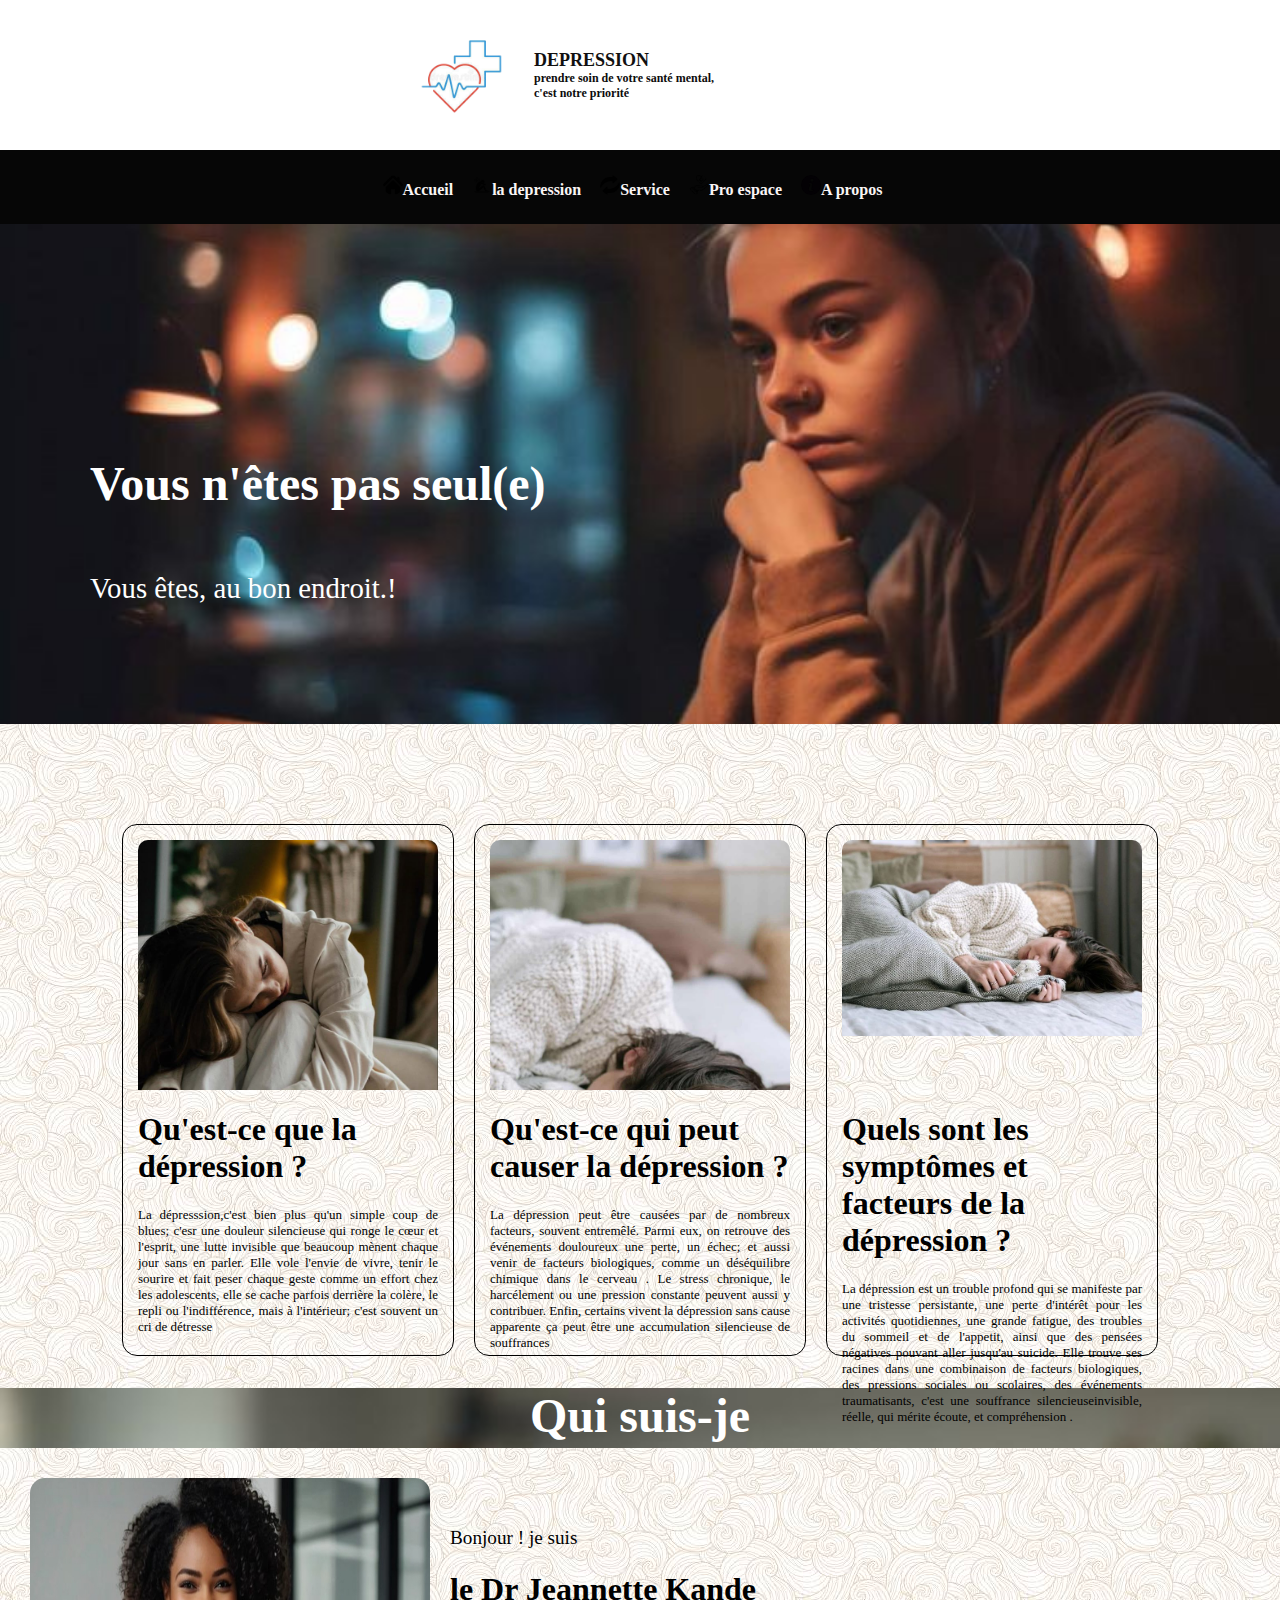
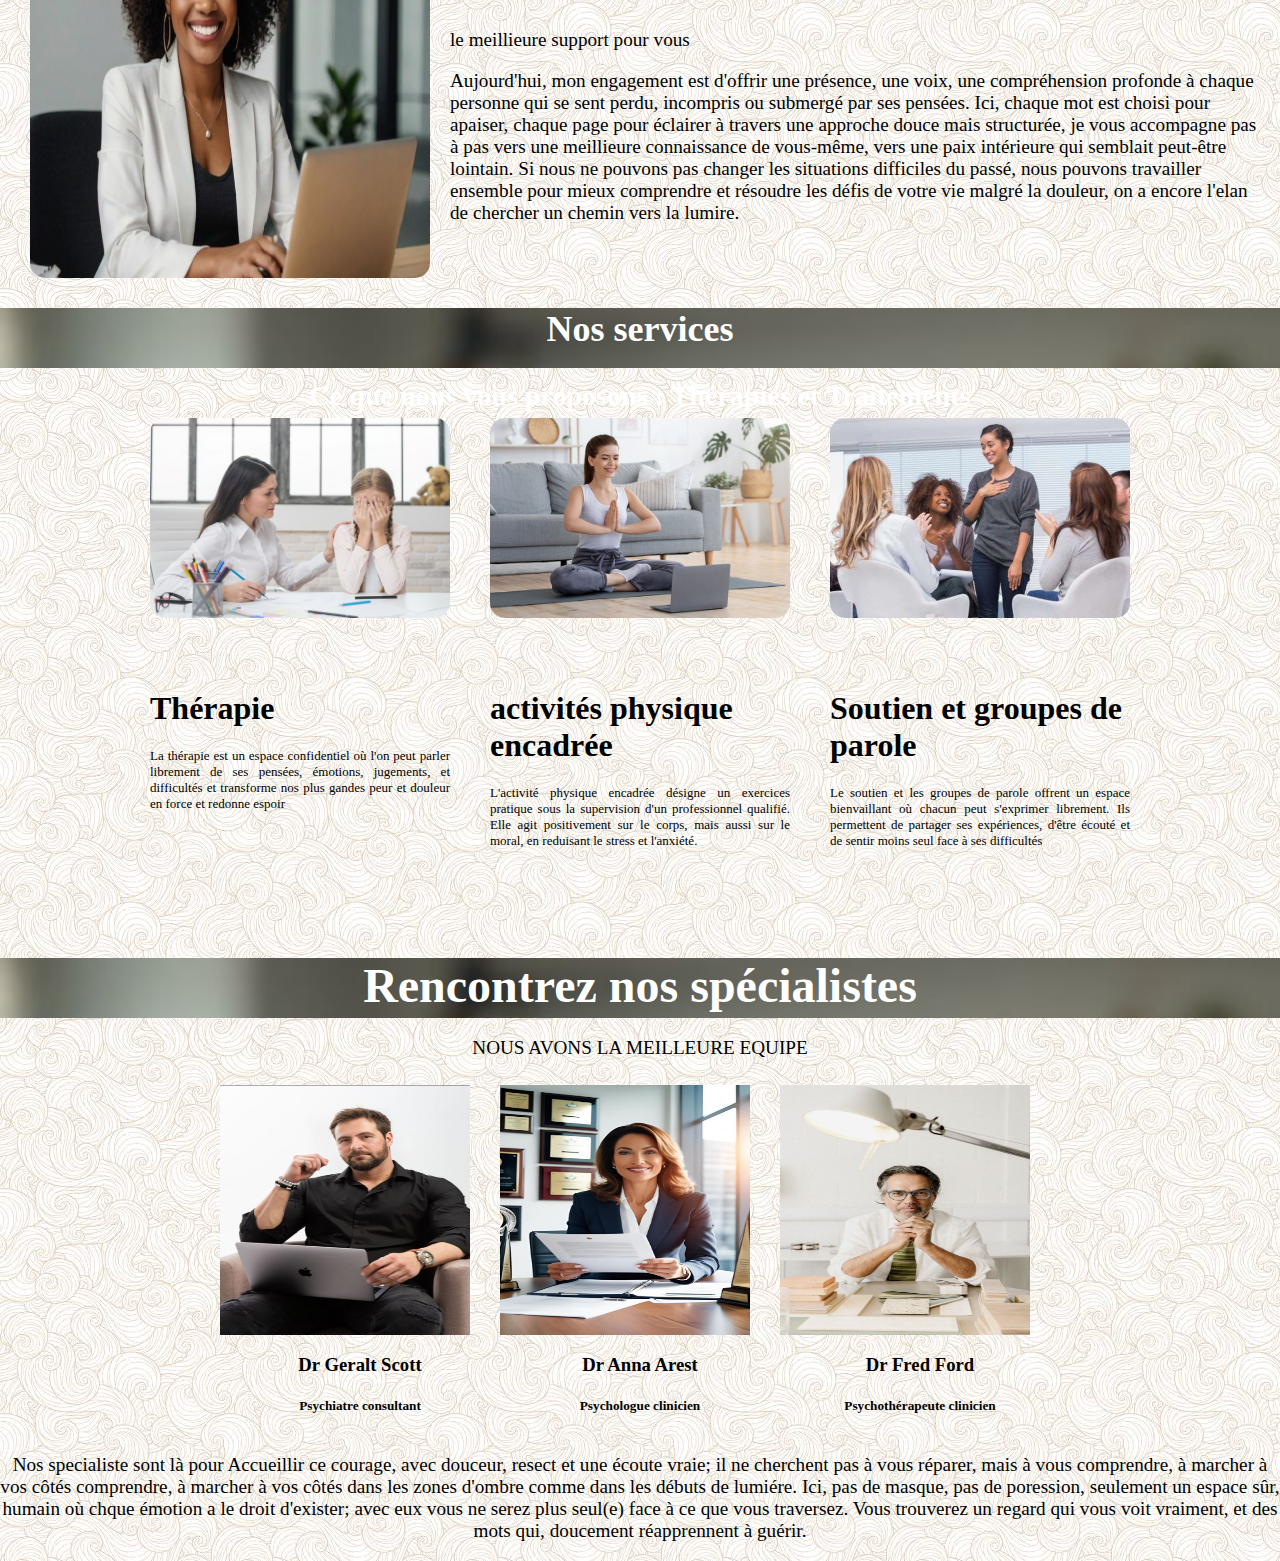
<file: index.html>
<html lang="en">

<head>
    <meta charset="UTF-8">
    <meta name="viewport" content="width=device-width, initial-scale=1.0">
    <title>Document</title>
    <link rel="stylesheet" href="css/Accuiel.CSS">
</head>

<body>
    <!-- LES EN TETE  -->
    <header>
        <div class="en_tete">
            <div class="logo">
                <img src="fond/HP/logo.png" alt="logo" class="icon">
                <h2>DEPRESSION <br><span>prendre soin de votre santé mental,<br> c'est notre priorité </span> </h2>
            </div>
        </div>
        <div class="lien">
            <nav>
                <a href="Accuiel.HTML" class="HP"><img src="fond/69524.png" alt="icon" class="risia">Accueil</a>
                <a href="Depression.html" class="HP"><img src="fond/depression.png" alt="icon" class="risia">la depression</a>
                <a href="service.html" class="HP"><img src="fond/5266493.png" alt="icon" class="risia">Service</a>
                <a href="pro espace.html" class="HP"><img src="fond/4003747.png" alt="icon" class="risia">Pro espace</a>
                <a href="A propos.html" class="HP"><img src="fond/1176.png" alt="icon" class="risia">A propos</a>

            </nav>
        </div>
    </header>
    <section class="container">


        <div class="ecrit">
            <H1>Vous n'êtes pas seul(e)</H1>
            <p>Vous êtes, au bon endroit.!</p>
        </div>
    </section>


    <!-- PAGE qui parle  de la depression -->


    <section class="dépression">
        <div class="carte">
            <div class="image">
                <img src="image/image.jpg" alt="">
            </div>
            <div class="ecrit">
                <h1>Qu'est-ce que la dépression ?</h1>
                <p>La dépresssion,c'est bien plus qu'un simple coup de blues; c'esr une douleur silencieuse qui
                    ronge le cœur et l'esprit, une lutte invisible que beaucoup mènent chaque jour sans en parler. Elle
                    vole
                    l'envie de vivre, tenir le sourire et fait peser chaque geste comme un effort chez les adolescents,
                    elle
                    se cache parfois derrière la colère, le repli ou l'indifférence, mais à l'intérieur; c'est souvent
                    un cri de détresse</p>

            </div>


        </div>
        <div class="carte">
            <div class="image">
                <img src="image/VH.jpg" alt="">
            </div>
            <div class="ecrit">
                <h1>Qu'est-ce qui peut causer la dépression ?</h1>
                <p>La dépression peut être causées par de nombreux facteurs, souvent entremêlé. Parmi eux, on
                    retrouve des événements douloureux une perte, un échec; et aussi venir de
                    facteurs biologiques, comme un déséquilibre chimique dans le cerveau . Le
                    stress chronique, le harcélement ou une pression constante peuvent
                    aussi y contribuer. Enfin, certains vivent la dépression sans cause apparente ça peut être une
                    accumulation silencieuse de souffrances </p>

            </div>


        </div>
        <div class="carte">
            <div class="image">

                <img src="image/EN_tete (24).jpg" alt="">
            </div>
            <div class="ecrit">
                <h1>Quels sont les symptômes et facteurs de la dépression ?</h1>
                <p>La dépression est un trouble profond qui se manifeste par une tristesse persistante, une perte
                    d'intérêt pour les activités quotidiennes, une grande fatigue, des troubles du sommeil et de
                    l'appetit, ainsi que des pensées négatives pouvant aller jusqu'au suicide. Elle trouve ses
                    racines dans une combinaison de facteurs biologiques, des pressions sociales ou scolaires, des
                    événements traumatisants, c'est une souffrance silencieuseinvisible, réelle, qui mérite écoute,
                    et compréhension .</p>

            </div>


        </div>




    </section>

    <!-- la page qui parle de nous "a propos" -->

    <div class="ecrit_en_tete">
        <H1>Qui suis-je</H1>
    </div>

    <section class="a_propos">
        <div class="image1">
            <img src="fond/HP/Q.jpg" alt="">
        </div>
        <div class="ecrit1">

            <!-- <H1>Qui suis-je</H1>  -->

            <p>Bonjour ! je suis
            <p>
            <h1>le Dr Jeannette Kande </h1>

            <p>le meillieure support pour vous </p>

            <p>Aujourd'hui, mon engagement est d'offrir une présence, une voix, une compréhension profonde à chaque
                personne qui se sent perdu, incompris ou submergé par ses pensées. Ici, chaque mot est choisi pour
                apaiser, chaque page pour éclairer à travers une approche douce mais structurée, je vous accompagne pas
                à pas vers une meillieure connaissance de vous-même, vers une paix intérieure qui semblait peut-être
                lointain.
                Si nous ne pouvons pas changer les situations difficiles du passé, nous pouvons travailler ensemble pour
                mieux
                comprendre et résoudre les défis de votre vie malgré la douleur, on a encore l'elan de chercher un
                chemin vers la lumire. </p>
        </div>
    </section>
    <!-- la page qui parle de "service" -->
    <section class="cap">
        <div class="ecrit_en_tete">
            <H2>Nos services </H2>
            <H3>Ce que nous vous proposons : Thérapies et Traitements </H3>
        </div>
        <div class="service">
            <div class="carte1">
                <div class="image2">
                    <img src="image/EN_tete (1).jpg" alt="">
                </div>
                <div class="ecrit2">
                    <h1>Thérapie </h1>
                    <p> La thérapie est un espace confidentiel où l'on peut parler librement de ses pensées, émotions,
                        jugements, et difficultés et transforme nos plus gandes peur et douleur en force et redonne
                        espoir </p>
                </div>
            </div>
            <div class="carte1">
                <div class="image2">
                    <img src="fond/HP/renomer.jpg" alt="">
                </div>
                <div class="ecrit2">
                    <h1>activités physique encadrée</h1>
                    <p> L'activité physique encadrée désigne un exercices pratique sous la supervision d'un
                        professionnel qualifié. Elle agit positivement sur le corps, mais aussi sur le moral, en
                        reduisant le stress et l'anxiété. </p>
                </div>
            </div>
            <div class="carte1">
                <div class="image2">
                    <img src="image/jane.jpg" alt="">
                </div>
                <div class="ecrit2">
                    <h1>Soutien et groupes de parole </h1>
                    <p>Le soutien et les groupes de parole offrent un espace bienvaillant où chacun peut s'exprimer
                        librement. Ils permettent de partager ses expériences, d'être écouté et de sentir moins seul
                        face à ses difficultés </p>
                </div>
            </div>
    </section>
    <!-- La page de specialiste -->
    <div class="specialiste">

        <div class="ecrit_en_tete">
            <H1>Rencontrez nos spécialistes</H1>
        </div>
        <div class="ecrit4">
            <p>NOUS AVONS LA MEILLEURE EQUIPE</p>
        </div>

    </div>

    <div class="container1">
        <div class="image4">
            <img src="fond/HP/p1.jpg" alt="">
            <h3>Dr Geralt Scott</h3>
            <h5>Psychiatre consultant</h5>
        </div>
        <div class="image4">
            <img src="fond/HP/P2.jpg" alt="">
            <h3>Dr Anna Arest</h3>
            <h5>Psychologue clinicien</h5>
        </div>
        <div class="image4">
            <img src="fond/HP/P4.jpg" alt="">
            <h3>Dr Fred Ford</h3>
            <h5>Psychothérapeute clinicien</h5>
        </div>
    </div>
    <div class="ecrit4">

        <p>Nos specialiste sont là pour Accueillir ce courage, avec douceur, resect et une écoute vraie; il ne
            cherchent pas à vous réparer, mais à vous comprendre, à marcher à vos côtés comprendre, à marcher à vos
            côtés dans les zones d'ombre comme dans les débuts de lumiére. Ici, pas de masque, pas de poression,
            seulement un espace sûr, humain où chque émotion a le droit d'exister; avec eux vous ne serez plus
            seul(e) face à ce que vous traversez. Vous trouverez un regard qui vous voit vraiment, et des mots qui,
            doucement réapprennent à guérir. </p>
    </div>


</body>

</html>
</file>
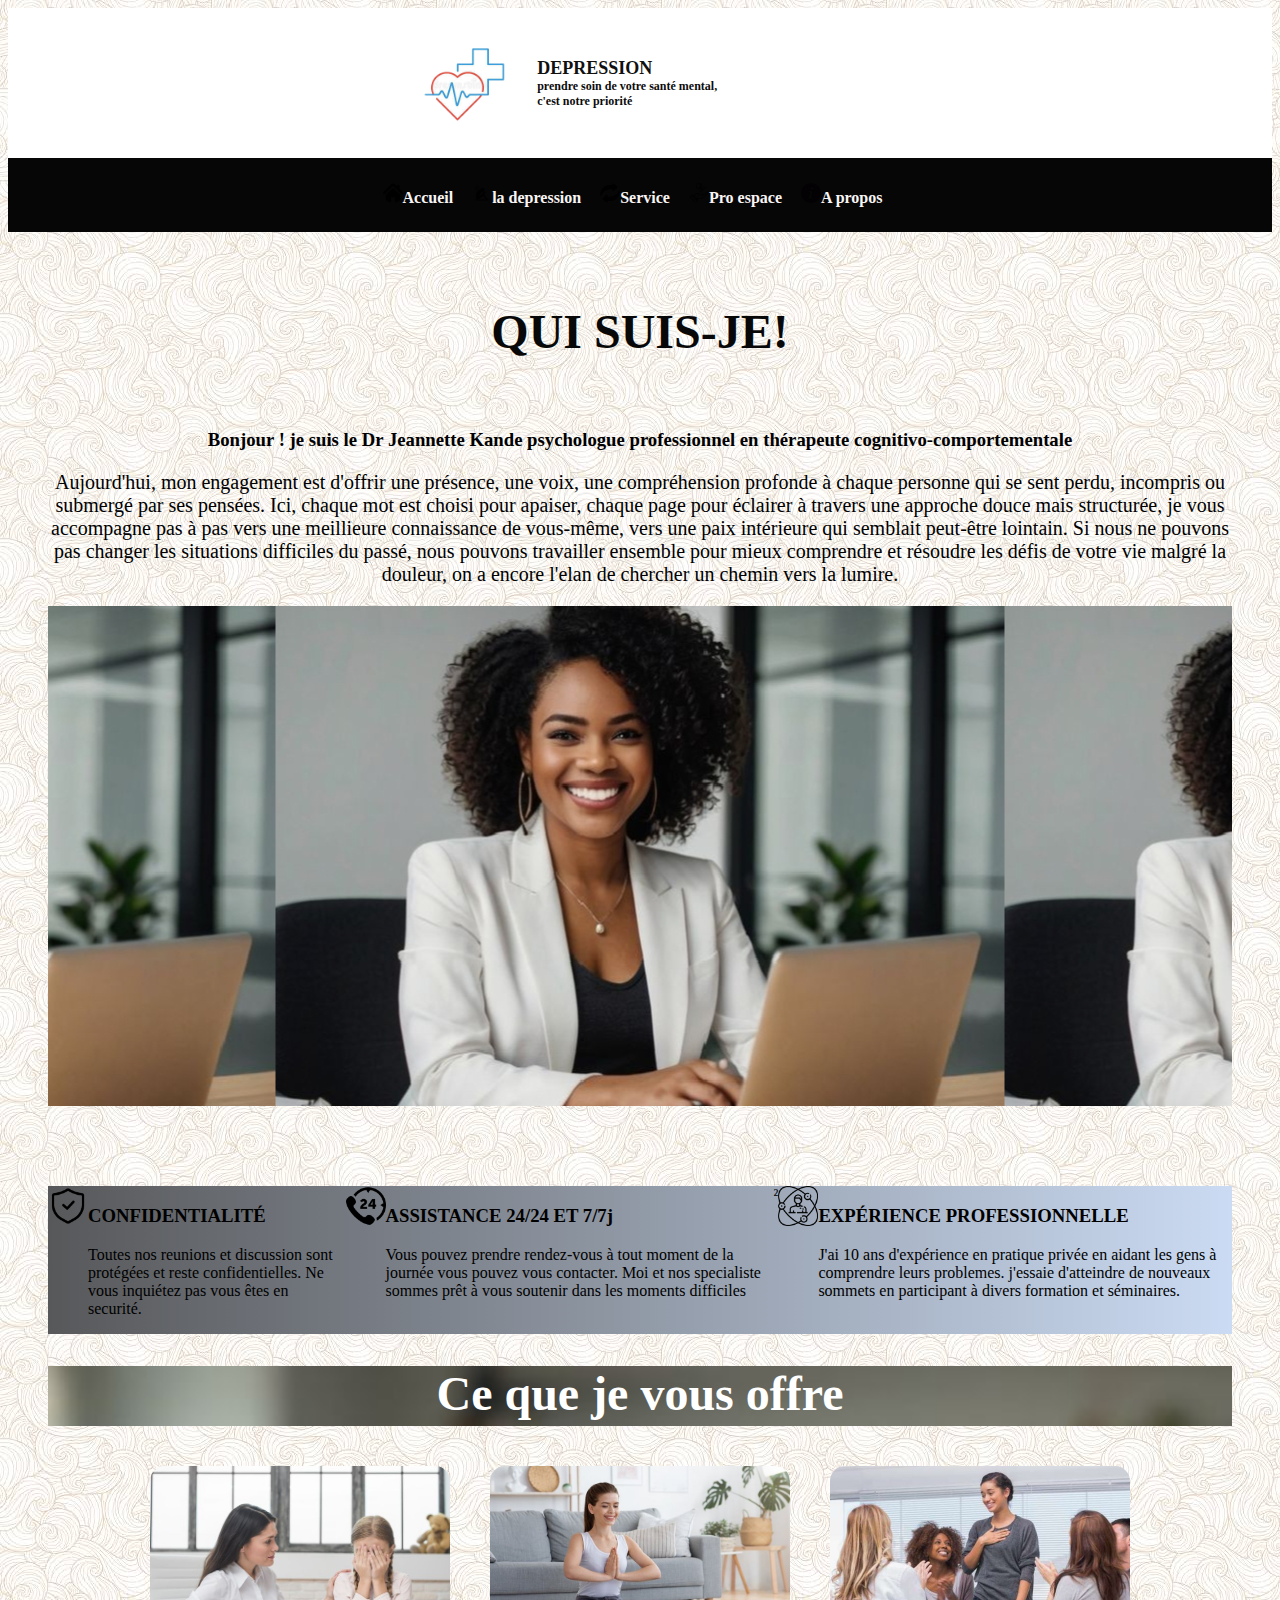
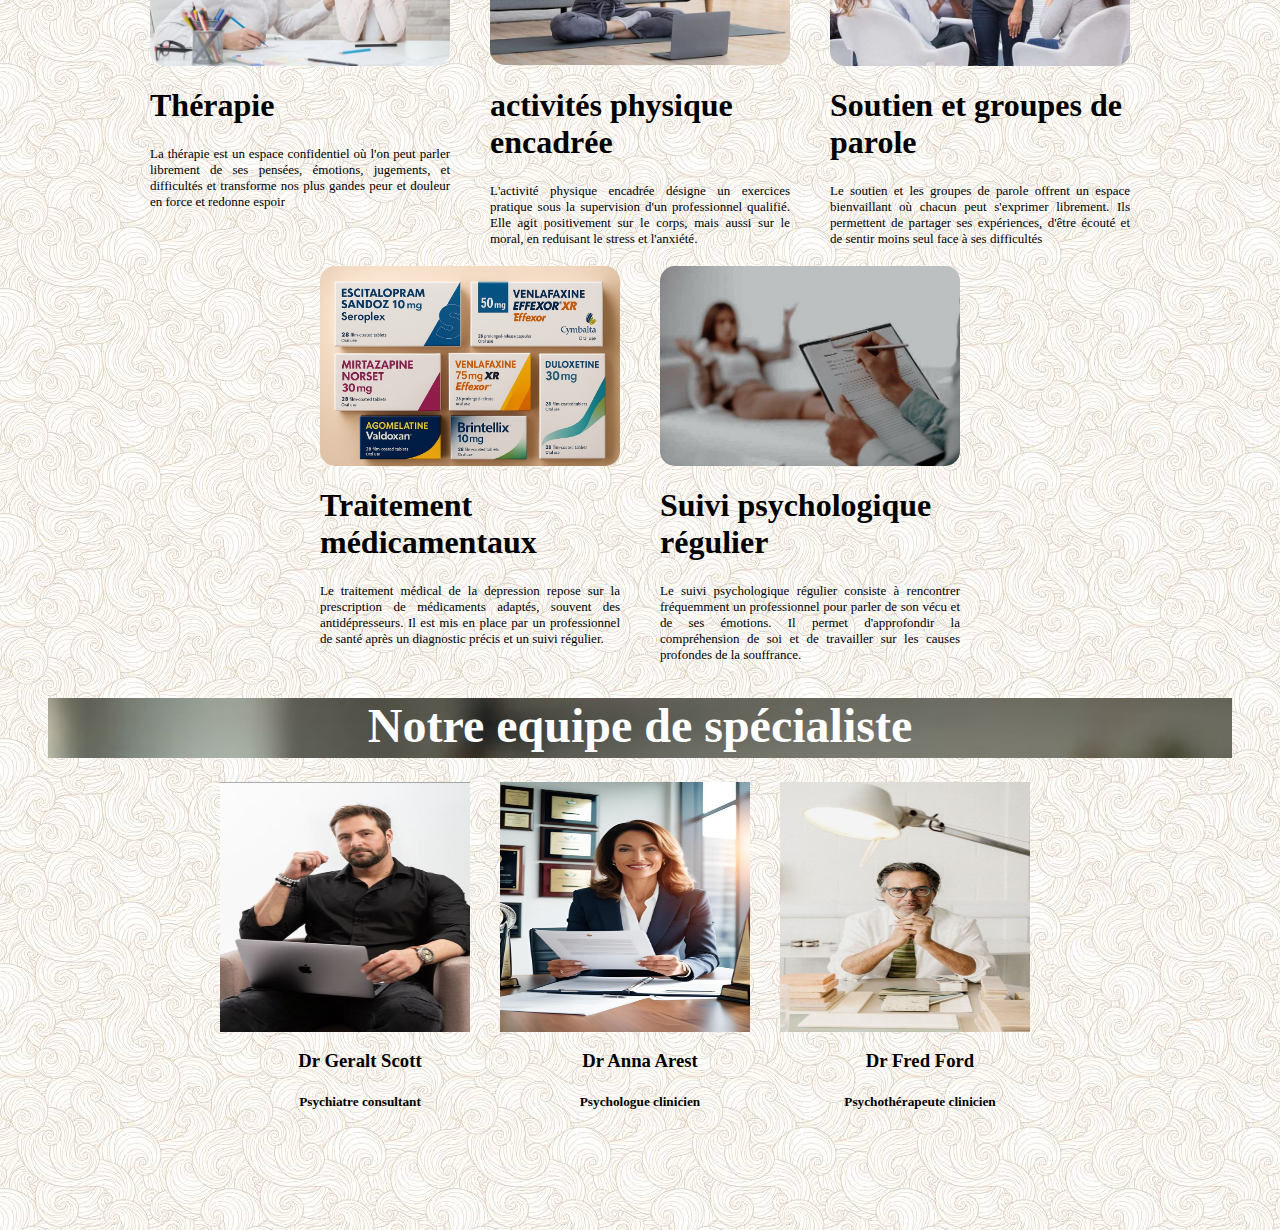
<file: A propos.html>
<html lang="en">

<head>
    <meta charset="UTF-8">
    <meta name="viewport" content="width=device-width, initial-scale=1.0">
    <title>Document</title>
    <link rel="stylesheet" href="css/A propos style.css">
</head>

<body>
    <header>
        <div class="en_tete">
            <div class="logo">
                <img src="fond/HP/logo.png" alt="logo" class="icon">
                <h2>DEPRESSION <br><span>prendre soin de votre santé mental,<br> c'est notre priorité </span> </h2>
            </div>
        </div>
        <div class="lien">
            <nav>
                <a href="Accuiel.HTML" class="HP"><img src="fond/69524.png" alt="icon" class="risia">Accueil</a>
                <a href="Depression.html" class="HP"><img src="fond/depression.png" alt="icon" class="risia">la depression</a>
                <a href="service.html" class="HP"><img src="fond/5266493.png" alt="icon" class="risia">Service</a>
                <a href="pro espace.html" class="HP"><img src="fond/4003747.png" alt="icon" class="risia">Pro espace</a>
                <a href="A propos.html" class="HP"><img src="fond/1176.png" alt="icon" class="risia">A propos</a>

            </nav>
        </div>
    </header>

    <main>
        <div class="ecrit_en_tete2">
            <h1>QUI SUIS-JE!</h1>
        </div>
        <div class="ecrit1"> 
            <H3>Bonjour ! je suis le Dr Jeannette Kande psychologue professionnel en thérapeute
                cognitivo-comportementale</H3>

            <p>Aujourd'hui, mon engagement est d'offrir une présence, une voix, une compréhension profonde à chaque
                personne qui se sent perdu, incompris ou submergé par ses pensées. Ici, chaque mot est choisi pour
                apaiser, chaque page pour éclairer à travers une approche douce mais structurée, je vous accompagne
                pas
                à pas vers une meillieure connaissance de vous-même, vers une paix intérieure qui semblait peut-être
                lointain.
                Si nous ne pouvons pas changer les situations difficiles du passé, nous pouvons travailler ensemble
                pour
                mieux
                comprendre et résoudre les défis de votre vie malgré la douleur, on a encore l'elan de chercher un
                chemin vers la lumire. </p>
        </div>

        <div class="ecrit_en_tete1">
        </div>

        <!-- PARTI PROFESSIONNEL -->
        <div class="confident">
            <div class="ecrit">
                <div class="imag">
                    <img src="fond/HP/confidentialité.png" alt="">
                </div>
                <div>
                    <h3>CONFIDENTIALITÉ</h3>
                    <p> Toutes nos reunions et discussion sont protégées et reste confidentielles. Ne vous inquiétez pas
                        vous
                        êtes
                        en securité.</p>
                </div>
            </div>
            <div class="ecrit">
                <div class="imag">
                    <img src="fond/HP/H24.png" alt="">
                </div>
                <div>
                    <h3>ASSISTANCE 24/24 ET 7/7j</h3>
                    <p>Vous pouvez prendre rendez-vous à tout moment de la journée vous pouvez vous contacter. Moi et
                        nos
                        specialiste sommes prêt à vous soutenir dans les moments difficiles</p>
                </div>
            </div>²
            <div class="ecrit">
                <div class="imag">
                    <img src="fond/HP/experience.png" alt="">
                </div>
                <div>
                    <h3>EXPÉRIENCE PROFESSIONNELLE </h3>
                    <P>J'ai 10 ans d'expérience en pratique privée en aidant les gens à comprendre leurs problemes.
                        j'essaie
                        d'atteindre de nouveaux sommets en participant à divers formation et séminaires.</P>
                </div>
            </div>
        </div>
        <!--  deuxieme partie service  -->

        <div class="ecrit_en_tete">
            <H1>Ce que je vous offre</H1>
        </div>
        <section class="service">
            <div class="carte1">
                <div class="image2">
                    <img src="image/EN_tete (1).jpg" alt="">
                </div>
                <div class="ecrit2">
                    <h1>Thérapie </h1>
                    <p> La thérapie est un espace confidentiel où l'on peut parler librement de ses pensées, émotions,
                        jugements, et difficultés et transforme nos plus gandes peur et douleur en force et redonne
                        espoir </p>
                </div>
            </div>
            <div class="carte1">
                <div class="image2">
                    <img src="fond/HP/renomer.jpg" alt="">
                </div>
                <div class="ecrit2">
                    <h1>activités physique encadrée</h1>
                    <p> L'activité physique encadrée désigne un exercices pratique sous la supervision d'un
                        professionnel qualifié. Elle agit positivement sur le corps, mais aussi sur le moral, en
                        reduisant le stress et l'anxiété. </p>
                </div>
            </div>
            <div class="carte1">
                <div class="image2">
                    <img src="image/jane.jpg" alt="">
                </div>
                <div class="ecrit2">
                    <h1>Soutien et groupes de parole </h1>
                    <p>Le soutien et les groupes de parole offrent un espace bienvaillant où chacun peut s'exprimer
                        librement. Ils permettent de partager ses expériences, d'être écouté et de sentir moins seul
                        face à ses difficultés </p>

                </div>
            </div>
        </section>
        <section class="service1">
            <div class="carte1">
                <div class="image2">
                    <img src="fond/HP/medical.jpg" alt="">
                </div>
                <div class="ecrit2">
                    <h1>Traitement médicamentaux</h1>
                    <P> Le traitement médical de la depression repose sur la prescription de médicaments adaptés,
                        souvent
                        des antidépresseurs. Il est mis en place par un professionnel de santé après un diagnostic
                        précis et
                        un suivi régulier. </P>

                </div>

            </div>
            <div class="carte1">
                <div class="image2">
                    <img src="image/suivi.jpg" alt="">
                </div>
                <div class="ecrit2">
                    <h1>Suivi psychologique régulier</h1>
                    <P> Le suivi psychologique régulier consiste à rencontrer fréquemment un professionnel pour parler
                        de
                        son
                        vécu et de ses émotions. Il permet d'approfondir la compréhension de soi et de travailler sur
                        les
                        causes
                        profondes de la souffrance. </P>
                </div>
            </div>

        </section>
        <!-- nos spesialiste -->
        <div class="ecrit_en_tete">
            <h1>Notre equipe de spécialiste</h1>

        </div>

        <div class="container1">
            <div class="image4">
                <img src="fond/HP/p1.jpg" alt="">
                <h3>Dr Geralt Scott</h3>
                <h5>Psychiatre consultant</h5>
            </div>
            <div class="image4">
                <img src="fond/HP/P2.jpg" alt="">
                <h3>Dr Anna Arest</h3>
                <h5>Psychologue clinicien</h5>
            </div>
            <div class="image4">
                <img src="fond/HP/P4.jpg" alt="">
                <h3>Dr Fred Ford</h3>
                <h5>Psychothérapeute clinicien</h5>
            </div>
        </div>

    </main>
</body>

</html>
</file>
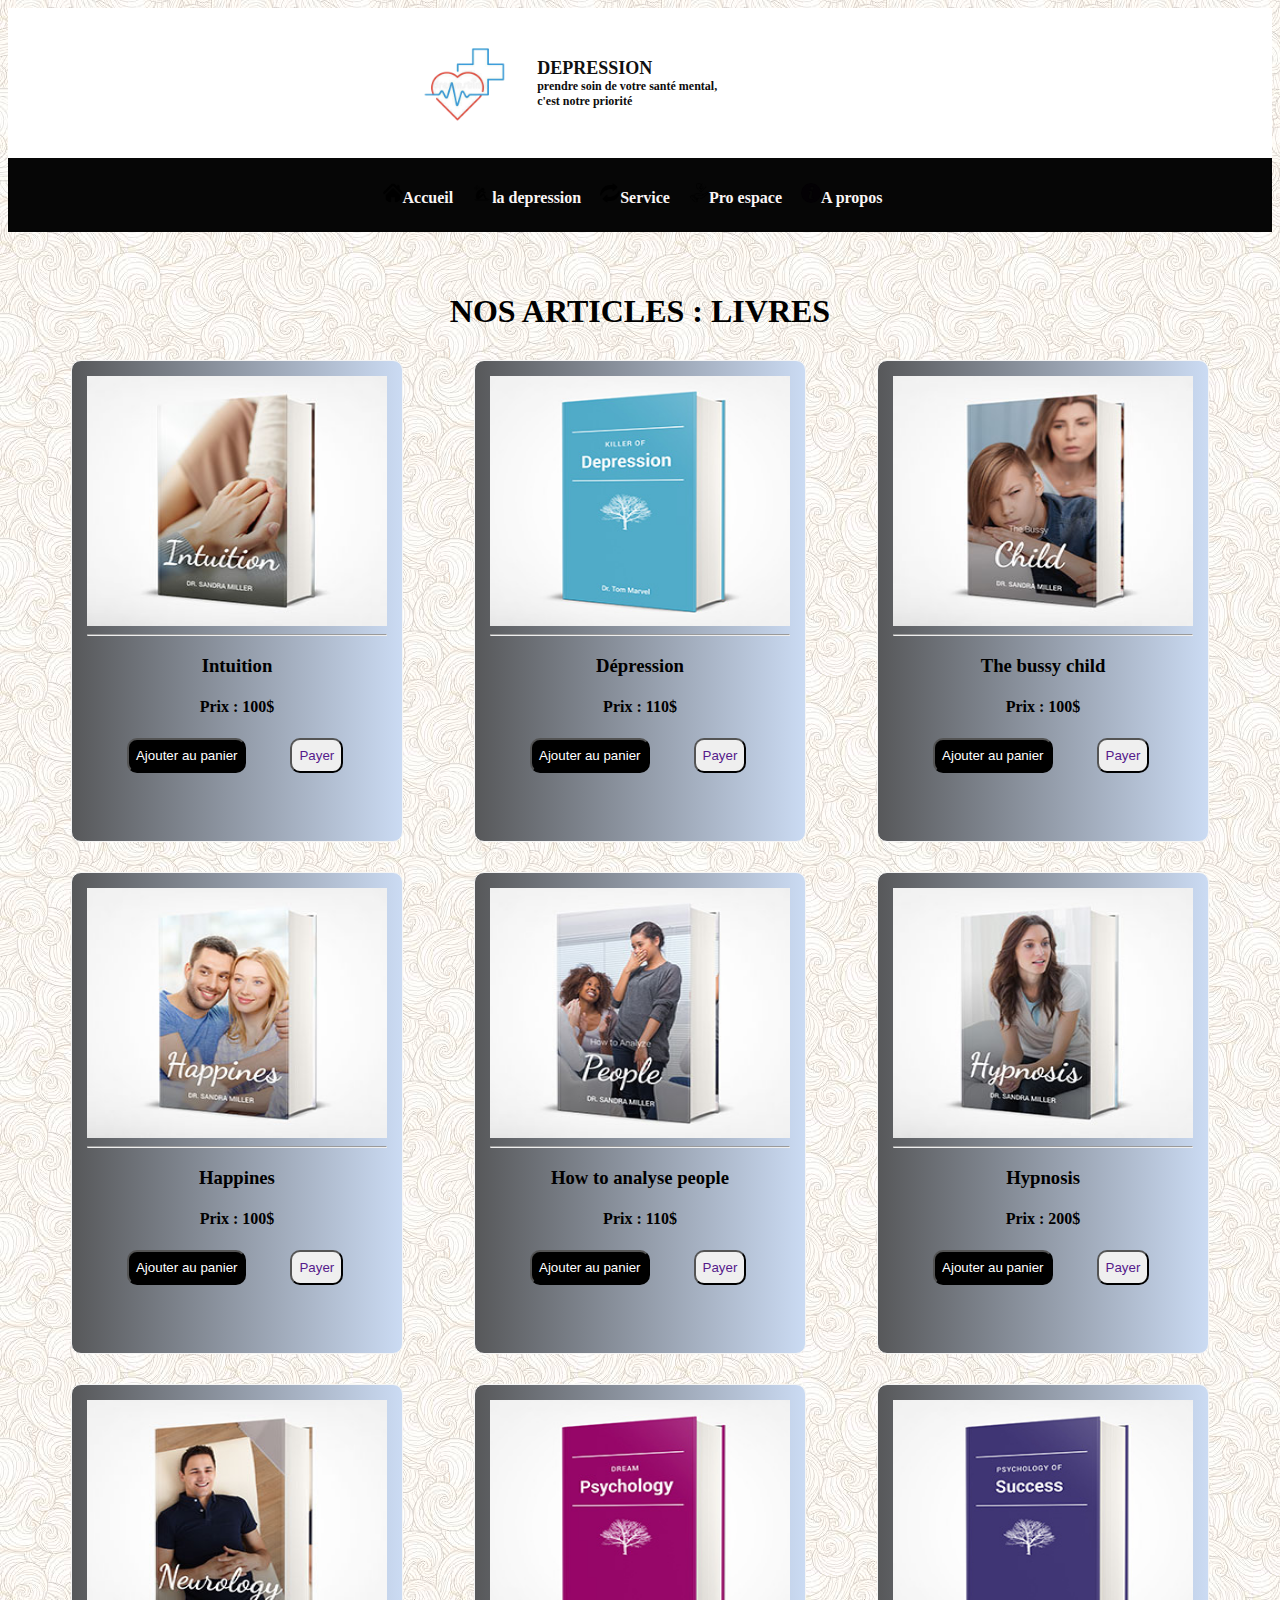
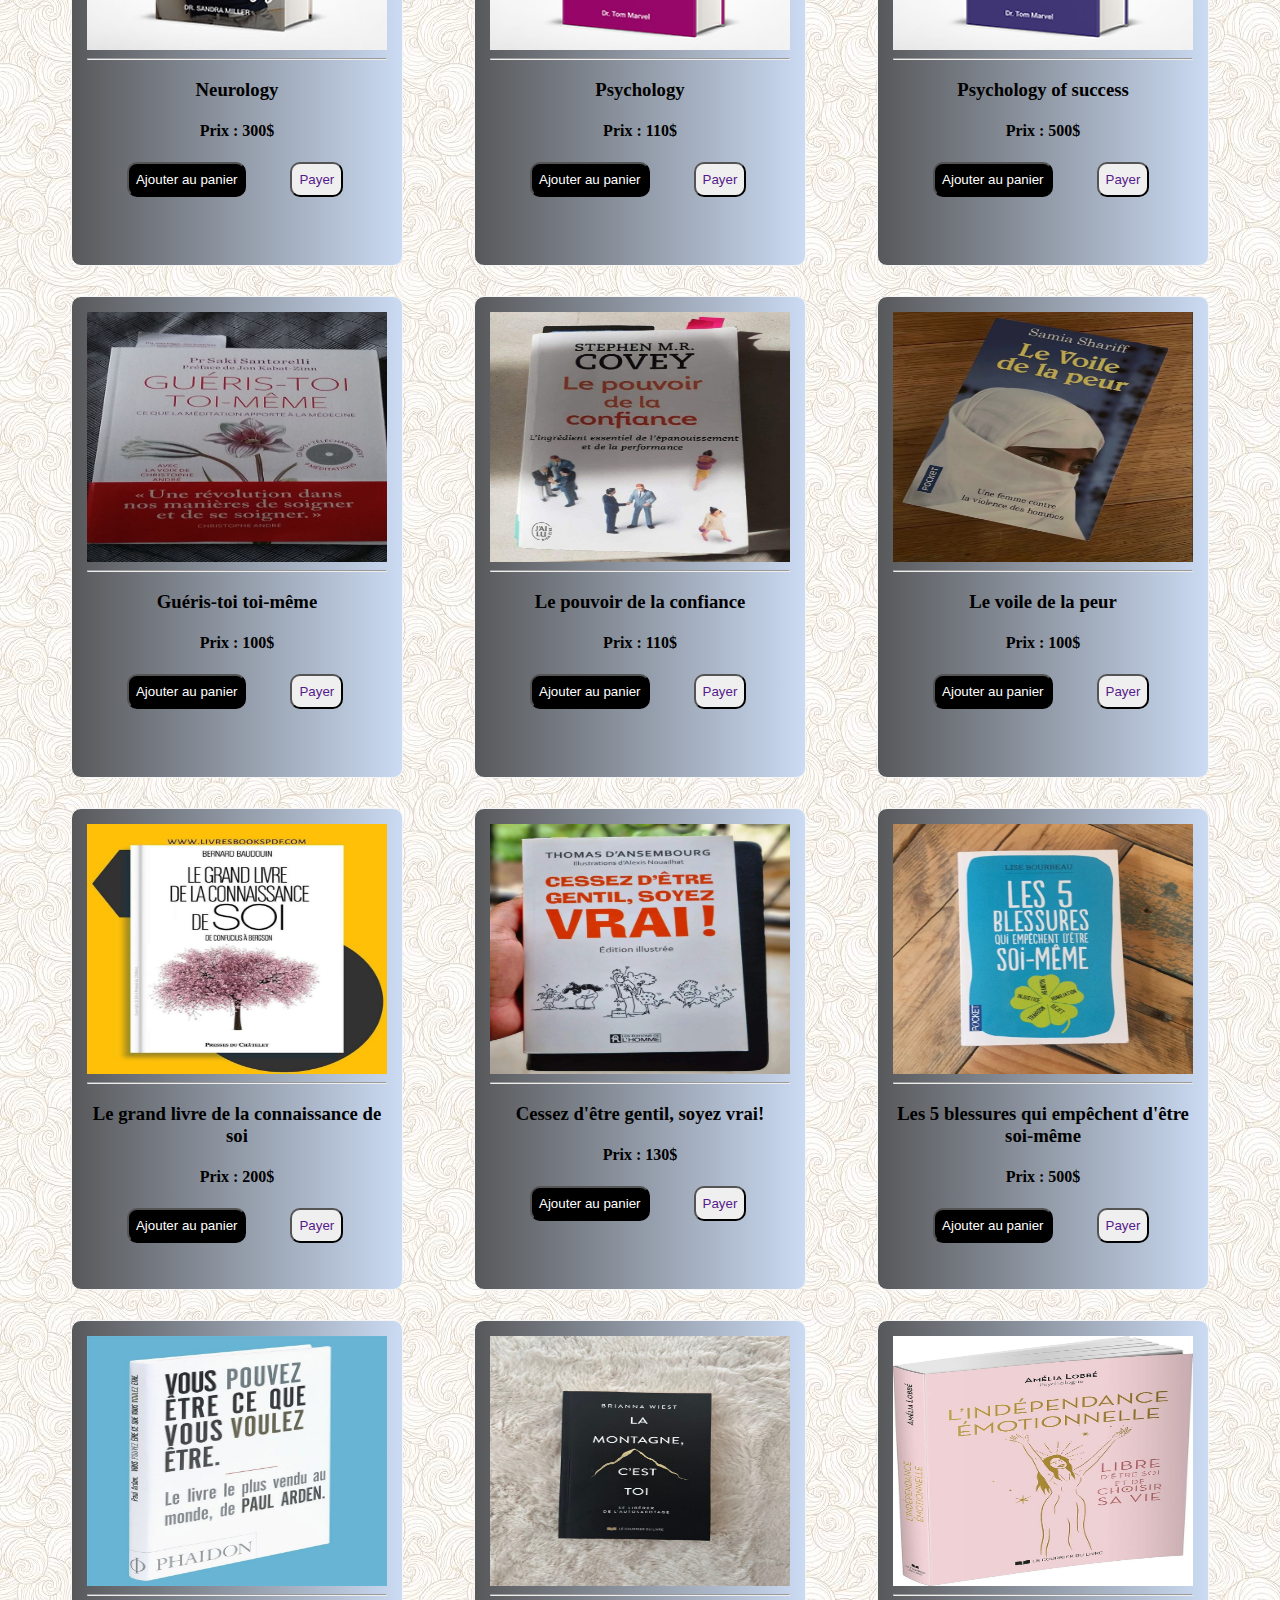
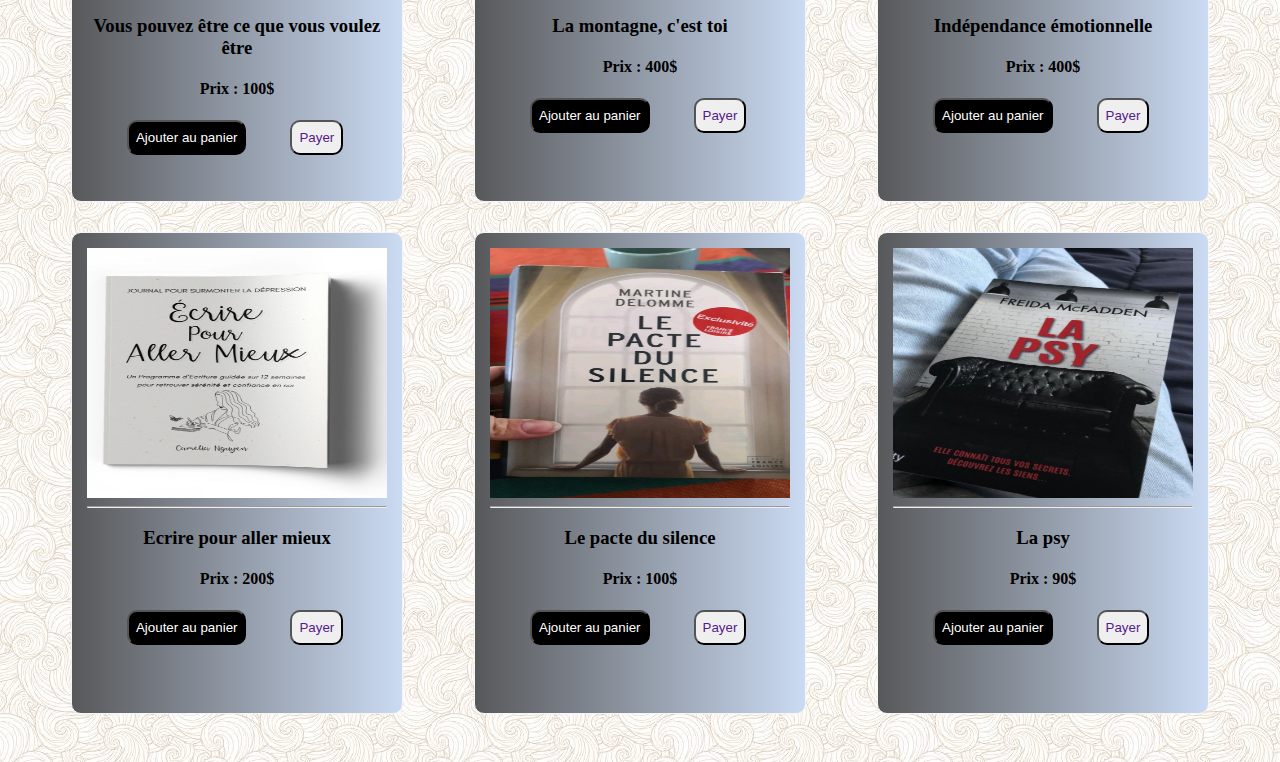
<file: boutique.html>
<html lang="en">

<head>
    <meta charset="UTF-8">
    <meta name="viewport" content="width=device-width, initial-scale=1.0">
    <title>Document</title>
    <link rel="stylesheet" href="css/boutique.css">
</head>

<body>
    <header>
        <div class="en_tete">
            <div class="logo">
                <img src="fond/HP/logo.png" alt="logo" class="icon">
                <h2>DEPRESSION <br><span>prendre soin de votre santé mental,<br> c'est notre priorité </span> </h2>
            </div>
        </div>
        <div class="lien">
            <nav>
                <a href="Accuiel.HTML" class="HP"><img src="fond/69524.png" alt="icon" class="risia">Accueil</a>
                <a href="Depression.html" class="HP"><img src="fond/depression.png" alt="icon" class="risia">la
                    depression</a>
                <a href="service.html" class="HP"><img src="fond/5266493.png" alt="icon" class="risia">Service</a>
                <a href="pro espace.html" class="HP"><img src="fond/4003747.png" alt="icon" class="risia">Pro espace</a>
                <a href="A propos.html" class="HP"><img src="fond/1176.png" alt="icon" class="risia">A propos</a>

            </nav>
        </div>
    </header>
    <main>
        <div class="ecrit">
            <h1>NOS ARTICLES : LIVRES</h1>
        </div>
        <div class="container">
            <div class="carte">
                <div class="image">
                    <img src="fond/HP/shop_item__01.jpg" alt="">
                </div>
                <hr>
                <div class="ecrit1">
                    <h3> Intuition</h3>
                    <h4>Prix : 100$</h4>
                </div>
                <div class="button">
                    <button class="b">
                        <a href="">Ajouter au panier</a>
                    </button>
                    <button class="a">
                        <a href="">Payer</a>
                    </button>
                </div>
            </div>
            <div class="carte">
                <div class="image">
                    <img src="fond/HP/shop_item__09.jpg" alt="">
                </div>
                <hr>
                <div class="ecrit1">
                    <h3> Dépression</h3>
                    <h4>Prix : 110$</h4>
                </div>
                <div class="button">
                    <button class="b">
                        <a href="">Ajouter au panier</a>
                    </button>
                    <button class="a">
                        <a href="">Payer</a>
                    </button>
                </div>
            </div>
            <div class="carte">
                <div class="image">
                    <img src="fond/HP/shop_item__03.jpg" alt="">
                </div>
                <hr>
                <div class="ecrit1">
                    <h3> The bussy child</h3>
                    <h4>Prix : 100$</h4>
                </div>
                <div class="button">
                    <button class="b">
                        <a href="">Ajouter au panier</a>
                    </button>
                    <button class="a">
                        <a href="">Payer</a>
                    </button>
                </div>
            </div>
        </div>
       
       
        <div class="container">
            <div class="carte">
                <div class="image">
                    <img src="fond/HP/shop_item__02.jpg" alt="">
                </div>
                <hr>
                <div class="ecrit1">
                    <h3>Happines</h3>
                    <h4>Prix : 100$</h4>
                </div>
                <div class="button">
                    <button class="b">
                        <a href="">Ajouter au panier</a>
                    </button>
                    <button class="a">
                        <a href="">Payer</a>
                    </button>
                </div>
            </div>
            <div class="carte">
                <div class="image">
                    <img src="fond/HP/shop_item__04.jpg" alt="">
                </div>
                <hr>
                <div class="ecrit1">
                    <h3>How to analyse people</h3>
                    <h4>Prix : 110$</h4>
                </div>
                <div class="button">
                    <button class="b">
                        <a href="">Ajouter au panier</a>
                    </button>
                    <button class="a">
                        <a href="">Payer</a>
                    </button>
                </div>
            </div>
            <div class="carte">
                <div class="image">
                    <img src="fond/HP/shop_item__05.jpg" alt="">
                </div>
                <hr>
                <div class="ecrit1">
                    <h3>Hypnosis</h3>
                    <h4>Prix : 200$</h4>
                </div>
                <div class="button">
                    <button class="b">
                        <a href="">Ajouter au panier</a>
                    </button>
                    <button class="a">
                        <a href="">Payer</a>
                    </button>
                </div>
            </div>
        </div>
        
        
        <div class="container">
            <div class="carte">
                <div class="image">
                    <img src="fond/HP/shop_item__06.jpg" alt="">
                </div>
                <hr>
                <div class="ecrit1">
                    <h3>Neurology</h3>
                    <h4>Prix : 300$</h4>
                </div>
                <div class="button">
                    <button class="b">
                        <a href="">Ajouter au panier</a>
                    </button>
                    <button class="a">
                        <a href="">Payer</a>
                    </button>
                </div>
            </div>
            <div class="carte">
                <div class="image">
                    <img src="fond/HP/shop_item__07.jpg" alt="">
                </div>
                <hr>
                <div class="ecrit1">
                    <h3>Psychology</h3>
                    <h4>Prix : 110$</h4>
                </div>
                <div class="button">
                    <button class="b">
                        <a href="">Ajouter au panier</a>
                    </button>
                    <button class="a">
                        <a href="">Payer</a>
                    </button>
                </div>
            </div>
            <div class="carte">
                <div class="image">
                    <img src="fond/HP/shop_item__08.jpg" alt="">
                </div>
                <hr>
                <div class="ecrit1">
                    <h3> Psychology of success</h3>
                    <h4>Prix : 500$</h4>
                </div>
                <div class="button">
                    <button class="b">
                        <a href="">Ajouter au panier</a>
                    </button>
                    <button class="a">
                        <a href="">Payer</a>
                    </button>
                </div>
            </div>
        </div>
        
        <!--HHHHHHHHHHHHHHHHHHHH  -->
        <div class="container">
            <div class="carte">
                <div class="image">
                    <img src="fond/HP/a (10).jpg" alt="" class="a">
                </div>
                <hr>
                <div class="ecrit1">
                    <h3>Guéris-toi toi-même</h3>
                    <h4>Prix : 100$</h4>
                </div>
                <div class="button">
                    <button class="b">
                        <a href="">Ajouter au panier</a>
                    </button>
                    <button class="a">
                        <a href="">Payer</a>
                    </button>
                </div>
            </div>
            <div class="carte">
                <div class="image">
                    <img src="fond/HP/a (11).jpg" alt="">
                </div>
                <hr>
                <div class="ecrit1">
                    <h3> Le pouvoir de la confiance</h3>
                    <h4>Prix : 110$</h4>
                </div>
                <div class="button">
                    <button class="b">
                        <a href="">Ajouter au panier</a>
                    </button>
                    <button class="a">
                        <a href="">Payer</a>
                    </button>
                </div>
            </div>
            <div class="carte">
                <div class="image">
                    <img src="fond/HP/a (12).jpg" alt="">
                </div>
                <hr>
                <div class="ecrit1">
                    <h3>Le voile de la peur</h3>
                    <h4>Prix : 100$</h4>
                </div>
                <div class="button">
                    <button class="b">
                        <a href="">Ajouter au panier</a>
                    </button>
                    <button class="a">
                        <a href="">Payer</a>
                    </button>
                </div>
            </div>
        </div>

<!-- HHHHHHHHHHHHHHHHHHHHHHHHHHH -->
        <div class="container">
            <div class="carte">
                <div class="image">
                    <img src="fond/HP/a (13).jpg" alt="">
                </div>
                <hr>
                <div class="ecrit1">
                    <h3>Le grand livre de la connaissance de soi</h3>
                    <h4>Prix : 200$</h4>
                </div>
                <div class="button">
                    <button class="b">
                        <a href="">Ajouter au panier</a>
                    </button>
                    <button class="a">
                        <a href="">Payer</a>
                    </button>
                </div>
            </div>
            <div class="carte">
                <div class="image">
                    <img src="fond/HP/a.jpg" alt="">
                </div>
                <hr>
                <div class="ecrit1">
                    <h3>Cessez d'être gentil, soyez vrai!</h3>
                    <h4>Prix : 130$</h4>
                </div>
                <div class="button">
                    <button class="b">
                        <a href="">Ajouter au panier</a>
                    </button>
                    <button class="a">
                        <a href="">Payer</a>
                    </button>
                </div>
            </div>
            <div class="carte">
                <div class="image">
                    <img src="fond/HP/a (2).jpg" alt="">
                </div>
                <hr>
                <div class="ecrit1">
                    <h3>Les 5 blessures qui empêchent d'être soi-même</h3>
                    <h4>Prix : 500$</h4>
                </div>
                <div class="button">
                    <button class="b">
                        <a href="">Ajouter au panier</a>
                    </button>
                    <button class="a">
                        <a href="">Payer</a>
                    </button>
                </div>
            </div>
        </div>



        <div class="container">
            <div class="carte">
                <div class="image">
                    <img src="fond/HP/a (3).jpg" alt="">
                </div>
                <hr>
                <div class="ecrit1">
                    <h3>Vous pouvez être ce que vous voulez être</h3>
                    <h4>Prix : 100$</h4>
                </div>
                <div class="button">
                    <button class="b">
                        <a href="">Ajouter au panier</a>
                    </button>
                    <button class="a">
                        <a href="">Payer</a>
                    </button>
                </div>
            </div>
            <div class="carte">
                <div class="image">
                    <img src="fond/HP/a (4).jpg" alt="">
                </div>
                <hr>
                <div class="ecrit1">
                    <h3>La montagne, c'est toi</h3>
                    <h4>Prix : 400$</h4>
                </div>
                <div class="button">
                    <button class="b">
                        <a href="">Ajouter au panier</a>
                    </button>
                    <button class="a">
                        <a href="">Payer</a>
                    </button>
                </div>
            </div>
            <div class="carte">
                <div class="image">
                    <img src="fond/HP/a (7).jpg" alt="">
                </div>
                <hr>
                <div class="ecrit1">
                    <h3>Indépendance émotionnelle </h3>
                    <h4>Prix : 400$</h4>
                </div>
                <div class="button">
                    <button class="b">
                        <a href="">Ajouter au panier</a>
                    </button>
                    <button class="a">
                        <a href="">Payer</a>
                    </button>
                </div>
            </div>
        </div>


        <div class="container">
            <div class="carte">
                <div class="image">
                    <img src="fond/HP/a (8).jpg" alt="">
                </div>
                <hr>
                <div class="ecrit1">
                    <h3>Ecrire pour aller mieux</h3>
                    <h4>Prix : 200$</h4>
                </div>
                <div class="button">
                    <button class="b">
                        <a href="">Ajouter au panier</a>
                    </button>
                    <button class="a">
                        <a href="">Payer</a>
                    </button>
                </div>
            </div>
            <div class="carte">
                <div class="image">
                    <img src="fond/HP/a (9).jpg" alt="">
                </div>
                <hr>
                <div class="ecrit1">
                    <h3>Le pacte du silence</h3>
                    <h4>Prix : 100$</h4>
                </div>
                <div class="button">
                    <button class="b">
                        <a href="">Ajouter au panier</a>
                    </button>
                    <button class="a">
                        <a href="">Payer</a>
                    </button>
                </div>
            </div>
            <div class="carte">
                <div class="image">
                    <img src="fond/HP/a (5).jpg" alt="">
                </div>
                <hr>
                <div class="ecrit1">
                    <h3>La psy</h3>
                    <h4>Prix : 90$</h4>
                </div>
                <div class="button">
                    <button class="b">
                        <a href="">Ajouter au panier</a>
                    </button>
                    <button class="a">
                        <a href="">Payer</a>
                    </button>
                </div>
            </div>
        </div>

    </main>
</body>

</html>
</file>
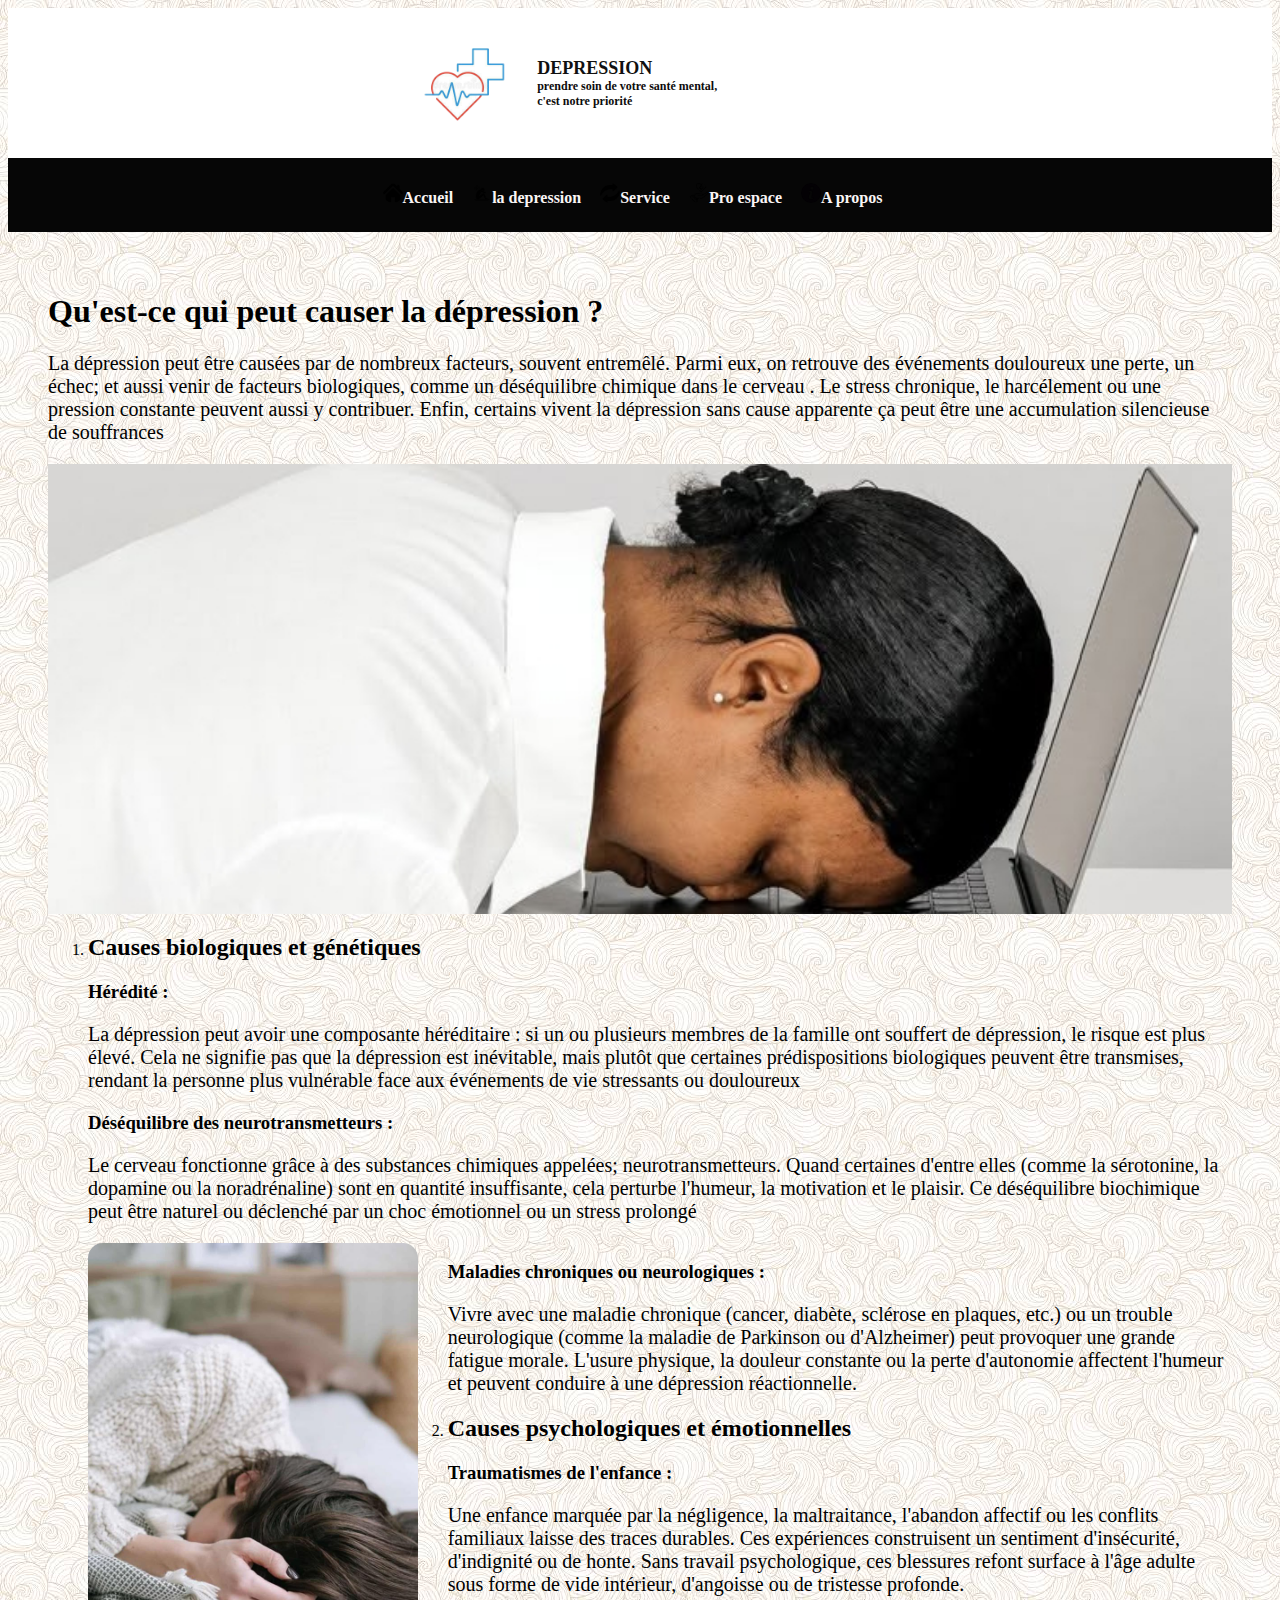
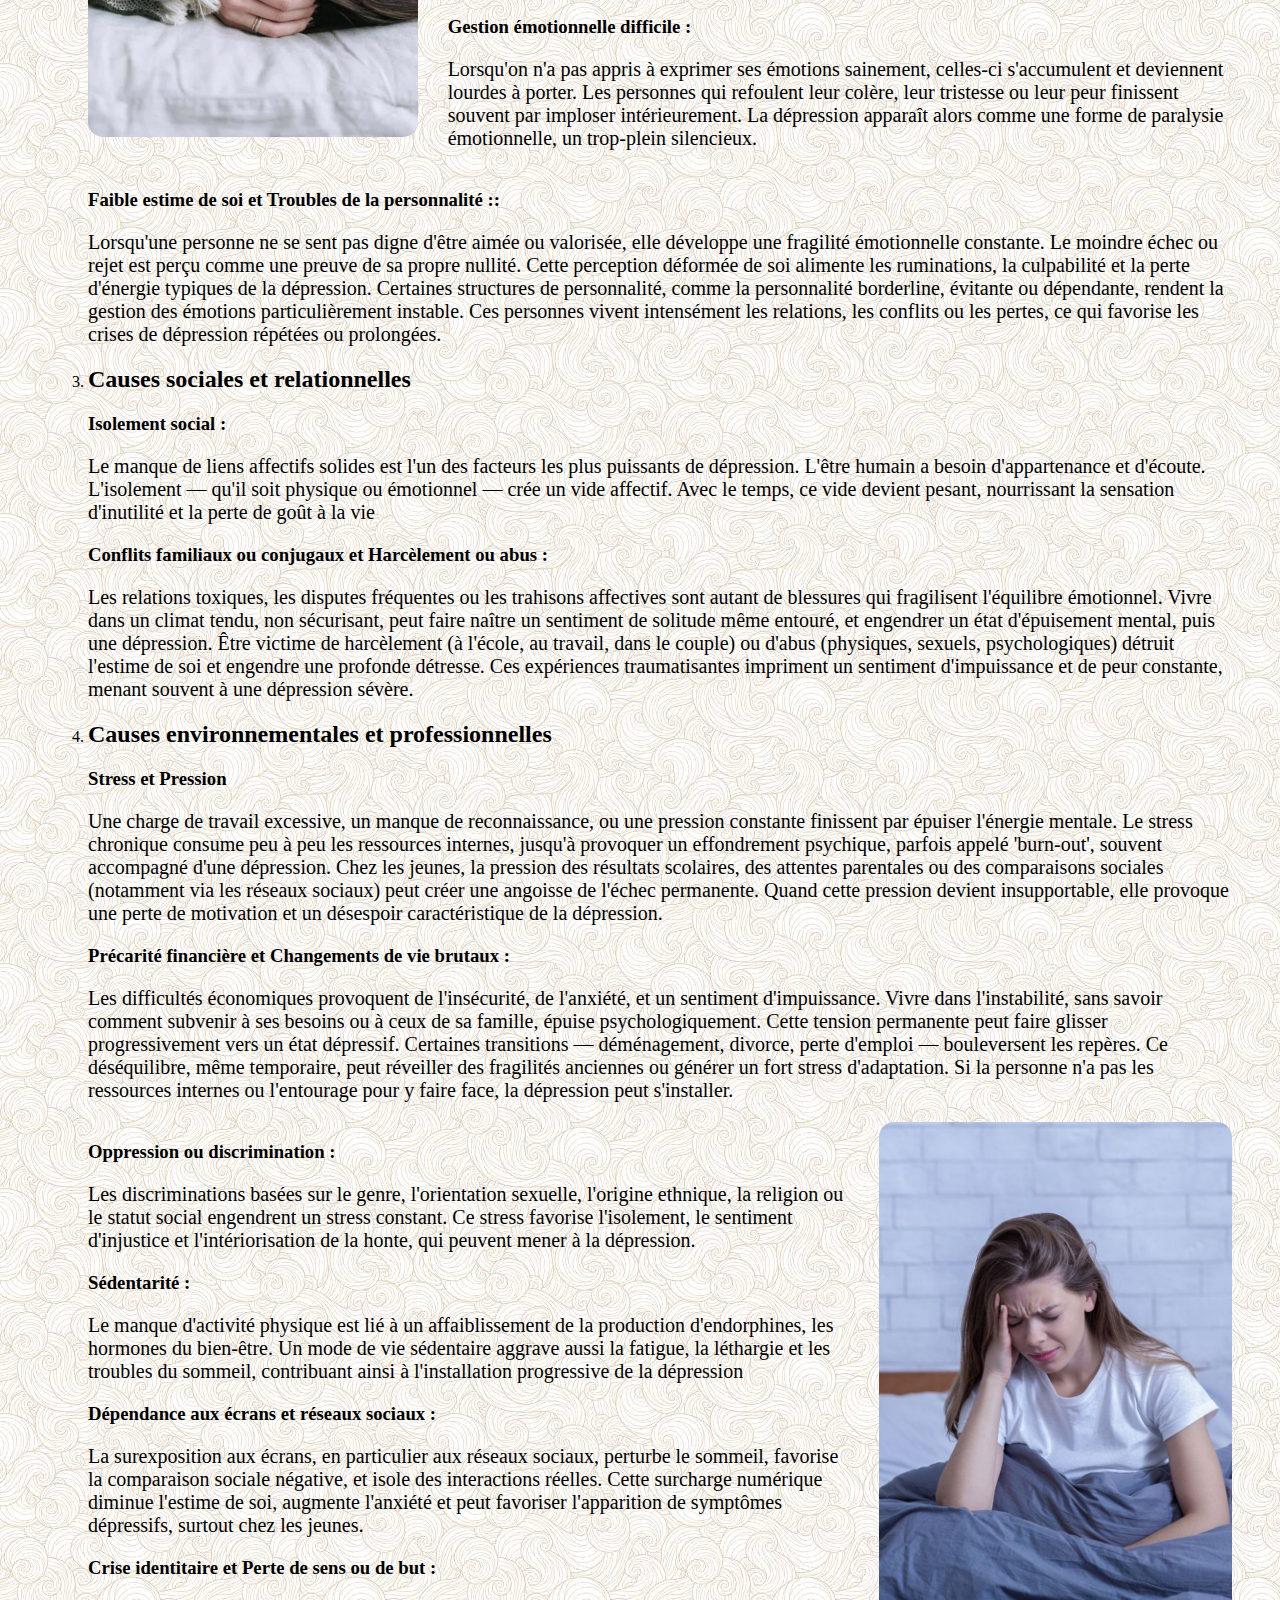
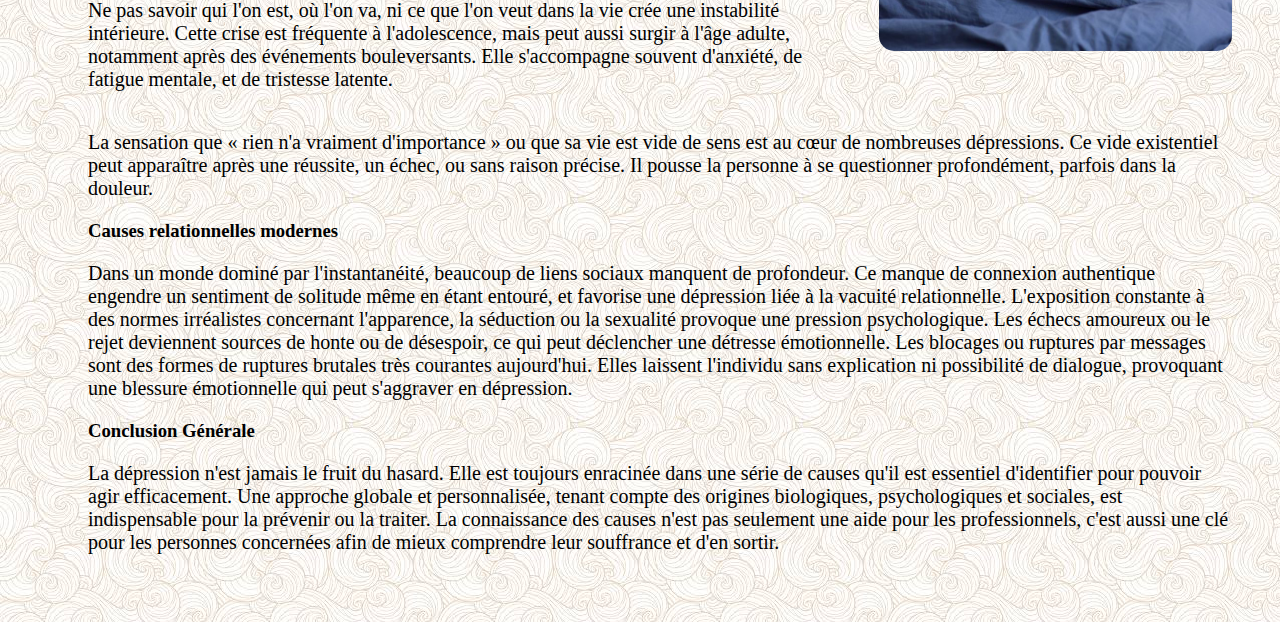
<file: cause.html>
<html lang="en">

<head>
    <meta charset="UTF-8">
    <meta name="viewport" content="width=device-width, initial-scale=1.0">
    <title>Document</title>
    <link rel="stylesheet" href="css/cause.css">
</head>

<body>
    <header>
        <div class="en_tete">
            <div class="logo">
                <img src="fond/HP/logo.png" alt="logo" class="icon">
                <h2>DEPRESSION <br><span>prendre soin de votre santé mental,<br> c'est notre priorité </span> </h2>
            </div>
        </div>
        <div class="lien">
            <nav>
                <a href="Accuiel.HTML" class="HP"><img src="fond/69524.png" alt="icon" class="risia">Accueil</a>
                <a href="Depression.html" class="HP"><img src="fond/depression.png" alt="icon" class="risia">la depression</a>
                <a href="service.html" class="HP"><img src="fond/5266493.png" alt="icon" class="risia">Service</a>
                <a href="pro espace.html" class="HP"><img src="fond/4003747.png" alt="icon" class="risia">Pro espace</a>
                <a href="A propos.html" class="HP"><img src="fond/1176.png" alt="icon" class="risia">A propos</a>

            </nav>
        </div>
    </header>
    <main>
        <!-- en tete ecrits -->
        <div class="ecrit">
            <h1>Qu'est-ce qui peut causer la dépression ?</h1>
            <p>La dépression peut être causées par de nombreux facteurs, souvent entremêlé. Parmi eux, on
                retrouve des événements douloureux une perte, un échec; et aussi venir de
                facteurs biologiques, comme un déséquilibre chimique dans le cerveau . Le
                stress chronique, le harcélement ou une pression constante peuvent
                aussi y contribuer. Enfin, certains vivent la dépression sans cause apparente ça peut être une
                accumulation silencieuse de souffrances </p>

        </div>
        <!-- banniere -->
        <div class="banniere">
        </div>
        <!--  PARTI ECRIT EXPLICATION  -->
        <ol>
            <div class="ecrit">

                <li>
                    <h2>Causes biologiques et génétiques</h2>
                </li>

            </div>
            <div class="ecrit">
                <h3>Hérédité :</h3>
                <p>La dépression peut avoir une composante héréditaire : si un ou plusieurs membres de la famille ont
                    souffert de dépression, le risque est plus élevé. Cela ne signifie pas que la dépression est
                    inévitable,
                    mais plutôt que certaines prédispositions biologiques peuvent être transmises, rendant la personne
                    plus
                    vulnérable face aux événements de vie stressants ou douloureux</p>
            </div>
            <div class="ecrit">
                <h3>Déséquilibre des neurotransmetteurs :</h3>
                <p>Le cerveau fonctionne grâce à des substances chimiques appelées; neurotransmetteurs. Quand certaines
                    d'entre elles (comme la sérotonine, la dopamine ou la noradrénaline) sont en quantité insuffisante,
                    cela
                    perturbe l'humeur, la motivation et le plaisir. Ce déséquilibre biochimique peut être naturel ou
                    déclenché par un choc émotionnel ou un stress prolongé</p>
            </div>
            <div class="container">
                <div class="image">
                    <img src="image/VH.jpg" alt="">
                </div>

                <div class="ecrit">
                    <h3>Maladies chroniques ou neurologiques :</h3>
                    <p>Vivre avec une maladie chronique (cancer, diabète, sclérose en plaques, etc.) ou un trouble
                        neurologique
                        (comme la maladie de Parkinson ou d'Alzheimer) peut provoquer une grande fatigue morale. L'usure
                        physique, la douleur constante ou la perte d'autonomie affectent l'humeur et peuvent conduire à
                        une
                        dépression réactionnelle.</p>
                    <li>
                        <h2>Causes psychologiques et émotionnelles</h2>
                    </li>
                    <h3>Traumatismes de l'enfance :</h3>
                    <p>Une enfance marquée par la négligence, la maltraitance, l'abandon affectif ou les conflits
                        familiaux
                        laisse des traces durables. Ces expériences construisent un sentiment d'insécurité, d'indignité
                        ou
                        de
                        honte. Sans travail psychologique, ces blessures refont surface à l'âge adulte sous forme de
                        vide
                        intérieur, d'angoisse ou de tristesse profonde.</p>
                    <h3>Gestion émotionnelle difficile :</h3>
                    <p>Lorsqu'on n'a pas appris à exprimer ses émotions sainement, celles-ci s'accumulent et deviennent
                        lourdes
                        à porter. Les personnes qui refoulent leur colère, leur tristesse ou leur peur finissent souvent
                        par
                        imploser intérieurement. La dépression apparaît alors comme une forme de paralysie émotionnelle,
                        un
                        trop-plein silencieux.</p>


                </div>




            </div>


            <div class="ecrit">
                <h3>Faible estime de soi et Troubles de la personnalité ::</h3>
                <p>Lorsqu'une personne ne se sent pas digne d'être aimée ou valorisée, elle développe une fragilité
                    émotionnelle constante. Le moindre échec ou rejet est perçu comme une preuve de sa propre nullité.
                    Cette
                    perception déformée de soi alimente les
                    ruminations, la culpabilité et la perte d'énergie typiques de la dépression.
                    Certaines structures de personnalité, comme la personnalité borderline, évitante ou dépendante,
                    rendent
                    la gestion des émotions particulièrement instable. Ces personnes vivent intensément les relations,
                    les
                    conflits ou les pertes, ce qui favorise les crises de dépression répétées ou prolongées.
                </p>

            </div>
            <li>
                <h2>Causes sociales et relationnelles</h2>
            </li>
            <div class="ecrit">
                <h3>Isolement social :</h3>
                <p>Le manque de liens affectifs solides est l'un des facteurs les plus puissants de dépression. L'être
                    humain a besoin d'appartenance et d'écoute. L'isolement — qu'il soit physique ou émotionnel — crée
                    un
                    vide affectif. Avec le temps, ce vide devient pesant, nourrissant la sensation d'inutilité et la
                    perte
                    de goût à la vie</p>

            </div>
            <div class="ecrit">
                <h3>Conflits familiaux ou conjugaux et Harcèlement ou abus :</h3>
                <p>Les relations toxiques, les disputes fréquentes ou les trahisons affectives sont autant de blessures
                    qui
                    fragilisent l'équilibre émotionnel. Vivre dans un climat tendu, non sécurisant, peut faire naître un
                    sentiment de solitude même entouré, et engendrer un état d'épuisement mental, puis une dépression.
                    Être victime de harcèlement (à l'école, au travail, dans le couple) ou d'abus (physiques, sexuels,
                    psychologiques) détruit l'estime de soi et engendre une profonde détresse. Ces expériences
                    traumatisantes impriment un sentiment d'impuissance et de peur constante, menant souvent à une
                    dépression sévère.
                </p>

            </div>
            <li>
                <h2>Causes environnementales et professionnelles</h2>
            </li>
            <div class="ecrit">
                <h3>Stress et Pression</h3>
                <p>Une charge de travail excessive, un manque de reconnaissance, ou une pression constante finissent par
                    épuiser l'énergie mentale. Le stress chronique consume peu à peu les ressources internes, jusqu'à
                    provoquer un effondrement psychique, parfois appelé 'burn-out', souvent accompagné d'une dépression.
                    Chez les jeunes, la pression des résultats scolaires, des attentes parentales ou des comparaisons
                    sociales (notamment via les réseaux sociaux) peut créer une angoisse de l'échec permanente. Quand
                    cette pression devient insupportable, elle provoque une perte de motivation et un désespoir
                    caractéristique de la dépression.</p>
            </div>
            <div class="ecrit">
                <h3> Précarité financière et Changements de vie brutaux :</h3>
                <p>Les difficultés économiques provoquent de l'insécurité, de l'anxiété, et un sentiment d'impuissance.
                    Vivre dans l'instabilité, sans savoir comment subvenir à ses besoins ou à ceux de sa famille, épuise
                    psychologiquement. Cette tension permanente peut faire glisser progressivement vers un état
                    dépressif. Certaines transitions — déménagement, divorce, perte d'emploi — bouleversent les repères.
                    Ce déséquilibre, même temporaire, peut réveiller des fragilités anciennes ou générer un fort stress
                    d'adaptation. Si la personne n'a pas les ressources internes ou l'entourage pour y faire face, la
                    dépression peut s'installer.</p>

            </div>
            <div class="container">

                <div class="ecrit">

                    <h3>Oppression ou discrimination :</h3>
                    <p>Les discriminations basées sur le genre, l'orientation sexuelle, l'origine ethnique, la religion
                        ou
                        le statut social engendrent un stress constant. Ce stress favorise l'isolement, le sentiment
                        d'injustice et l'intériorisation de la honte, qui peuvent mener à la dépression.</p>
                    <h3> Sédentarité :</h3>
                    <p>Le manque d'activité physique est lié à un affaiblissement de la production d'endorphines, les
                        hormones
                        du bien-être. Un mode de vie sédentaire aggrave aussi la fatigue, la léthargie et les troubles
                        du
                        sommeil, contribuant ainsi à l'installation progressive de la dépression
                    </p>
                    <h3> Dépendance aux écrans et réseaux sociaux :</h3>
                    <p> La surexposition aux écrans, en particulier aux réseaux sociaux, perturbe le sommeil, favorise
                        la
                        comparaison sociale négative, et isole des interactions réelles. Cette surcharge numérique
                        diminue
                        l'estime de soi, augmente l'anxiété et peut favoriser l'apparition de symptômes dépressifs,
                        surtout
                        chez
                        les jeunes.</p>
                    <h3>Crise identitaire et Perte de sens ou de but :</h3>
                    <p> Ne pas savoir qui l'on est, où l'on va, ni ce que l'on veut dans la vie crée une instabilité
                        intérieure.
                        Cette crise est fréquente à l'adolescence, mais peut aussi surgir à l'âge adulte, notamment
                        après
                        des
                        événements bouleversants. Elle s'accompagne souvent d'anxiété, de fatigue mentale, et de
                        tristesse
                        latente.

                </div>
                <div class="image">
                    <img src="image/cause (2).jpg" alt="">
                </div>
            </div>
            <div class="ecrit">
                <p>
                    La sensation que « rien n'a vraiment d'importance » ou que sa vie est vide de sens est au cœur
                    de
                    nombreuses dépressions. Ce vide existentiel peut apparaître après une réussite, un échec, ou
                    sans
                    raison
                    précise. Il pousse la personne à se questionner profondément, parfois dans la douleur.
                </p>
            </div>
            <div class="ecrit">
                <h3>Causes relationnelles modernes</h3>
                <p>Dans un monde dominé par l'instantanéité, beaucoup de liens sociaux manquent de profondeur. Ce manque
                    de connexion authentique engendre un sentiment de solitude même en étant entouré, et favorise une
                    dépression liée à la vacuité relationnelle.
                    L'exposition constante à des normes irréalistes concernant l'apparence, la séduction ou la sexualité
                    provoque une pression psychologique. Les échecs amoureux ou le rejet deviennent sources de honte ou
                    de désespoir, ce qui peut déclencher une détresse émotionnelle.
                    Les blocages ou ruptures par messages sont des formes de ruptures brutales très courantes
                    aujourd'hui. Elles laissent l'individu sans explication ni possibilité de dialogue, provoquant une
                    blessure émotionnelle qui peut s'aggraver en dépression.
                </p>

            </div>
            <div class="ecrit">
                <h3>Conclusion Générale</h3>
                <p>La dépression n'est jamais le fruit du hasard. Elle est toujours enracinée dans une série de causes
                    qu'il est essentiel d'identifier pour pouvoir agir efficacement. Une approche globale et
                    personnalisée, tenant compte des origines biologiques, psychologiques et sociales, est indispensable
                    pour la prévenir ou la traiter. La connaissance des causes n'est pas seulement une aide pour les
                    professionnels, c'est aussi une clé pour les personnes concernées afin de mieux comprendre leur
                    souffrance et d'en sortir.

                </p>
            </div>


        </ol>
    </main>
   <footer>
    
   </footer>
</body>

</html>
</file>
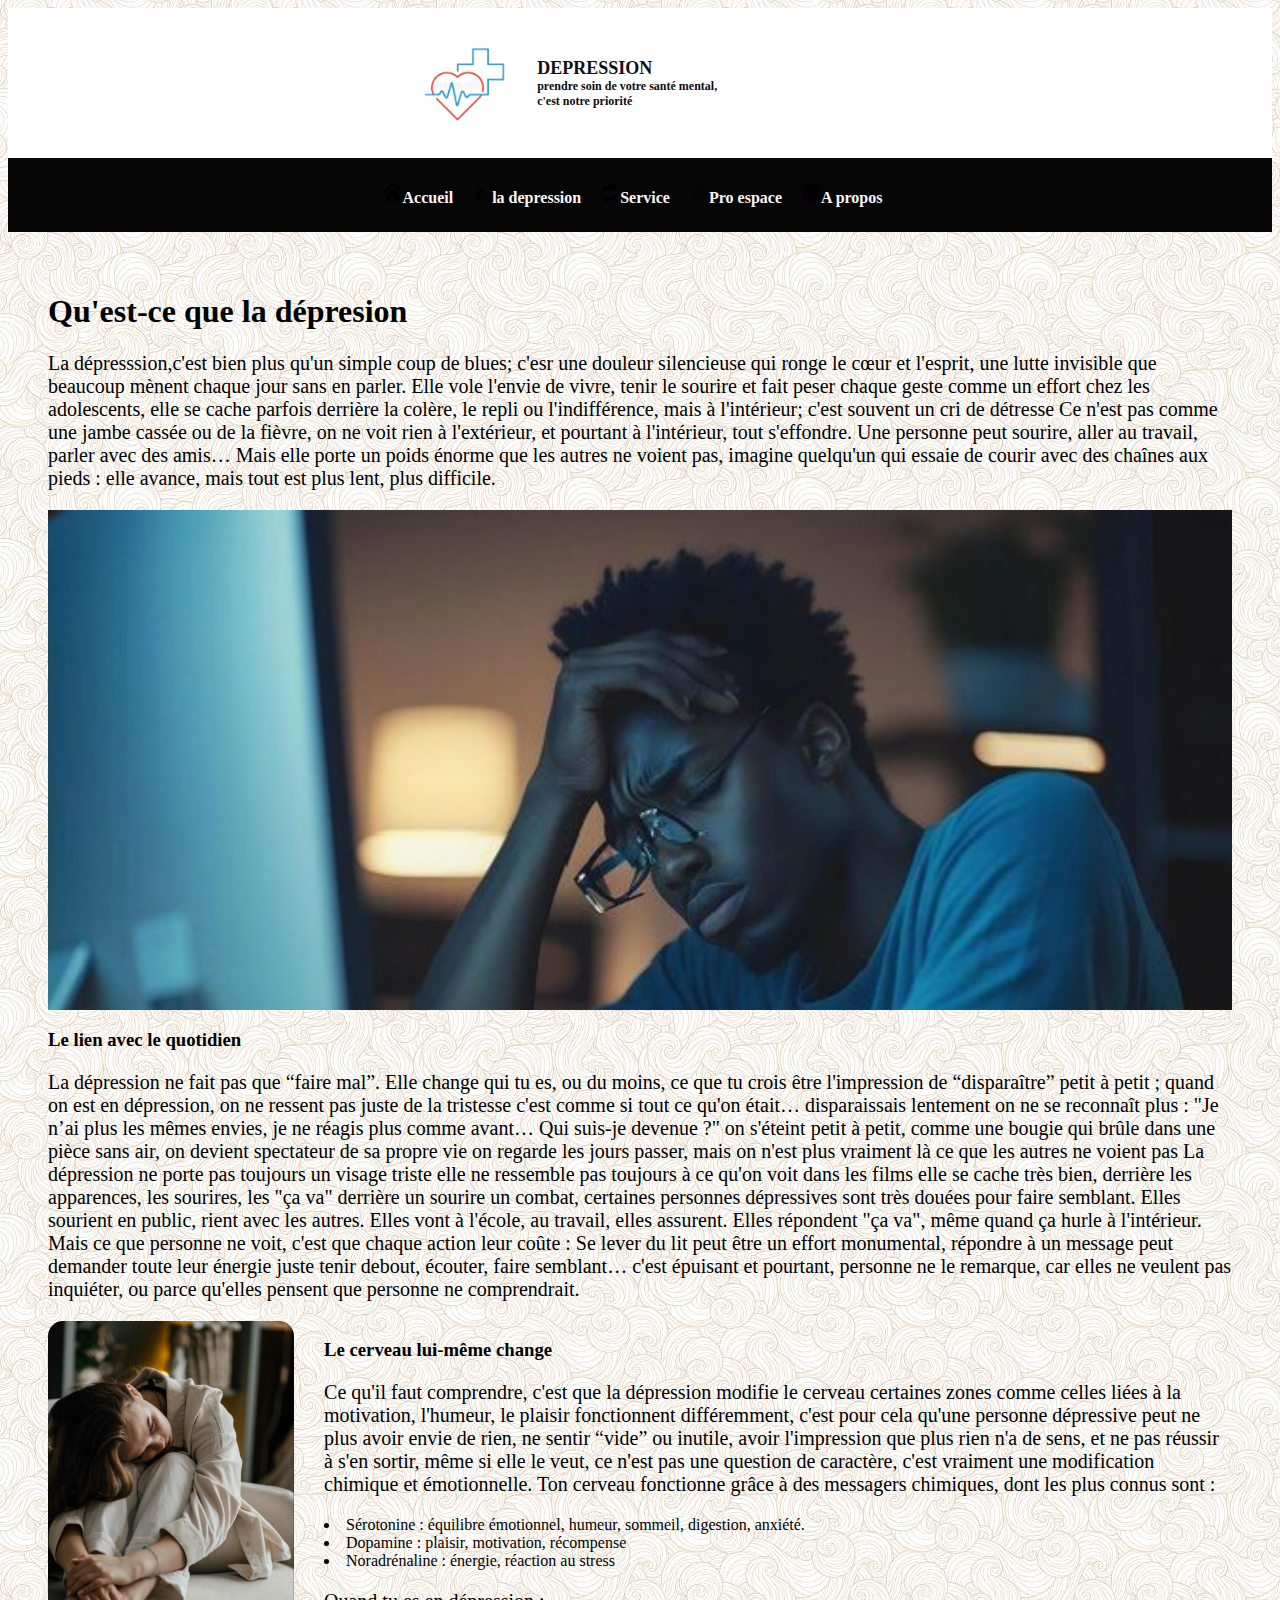
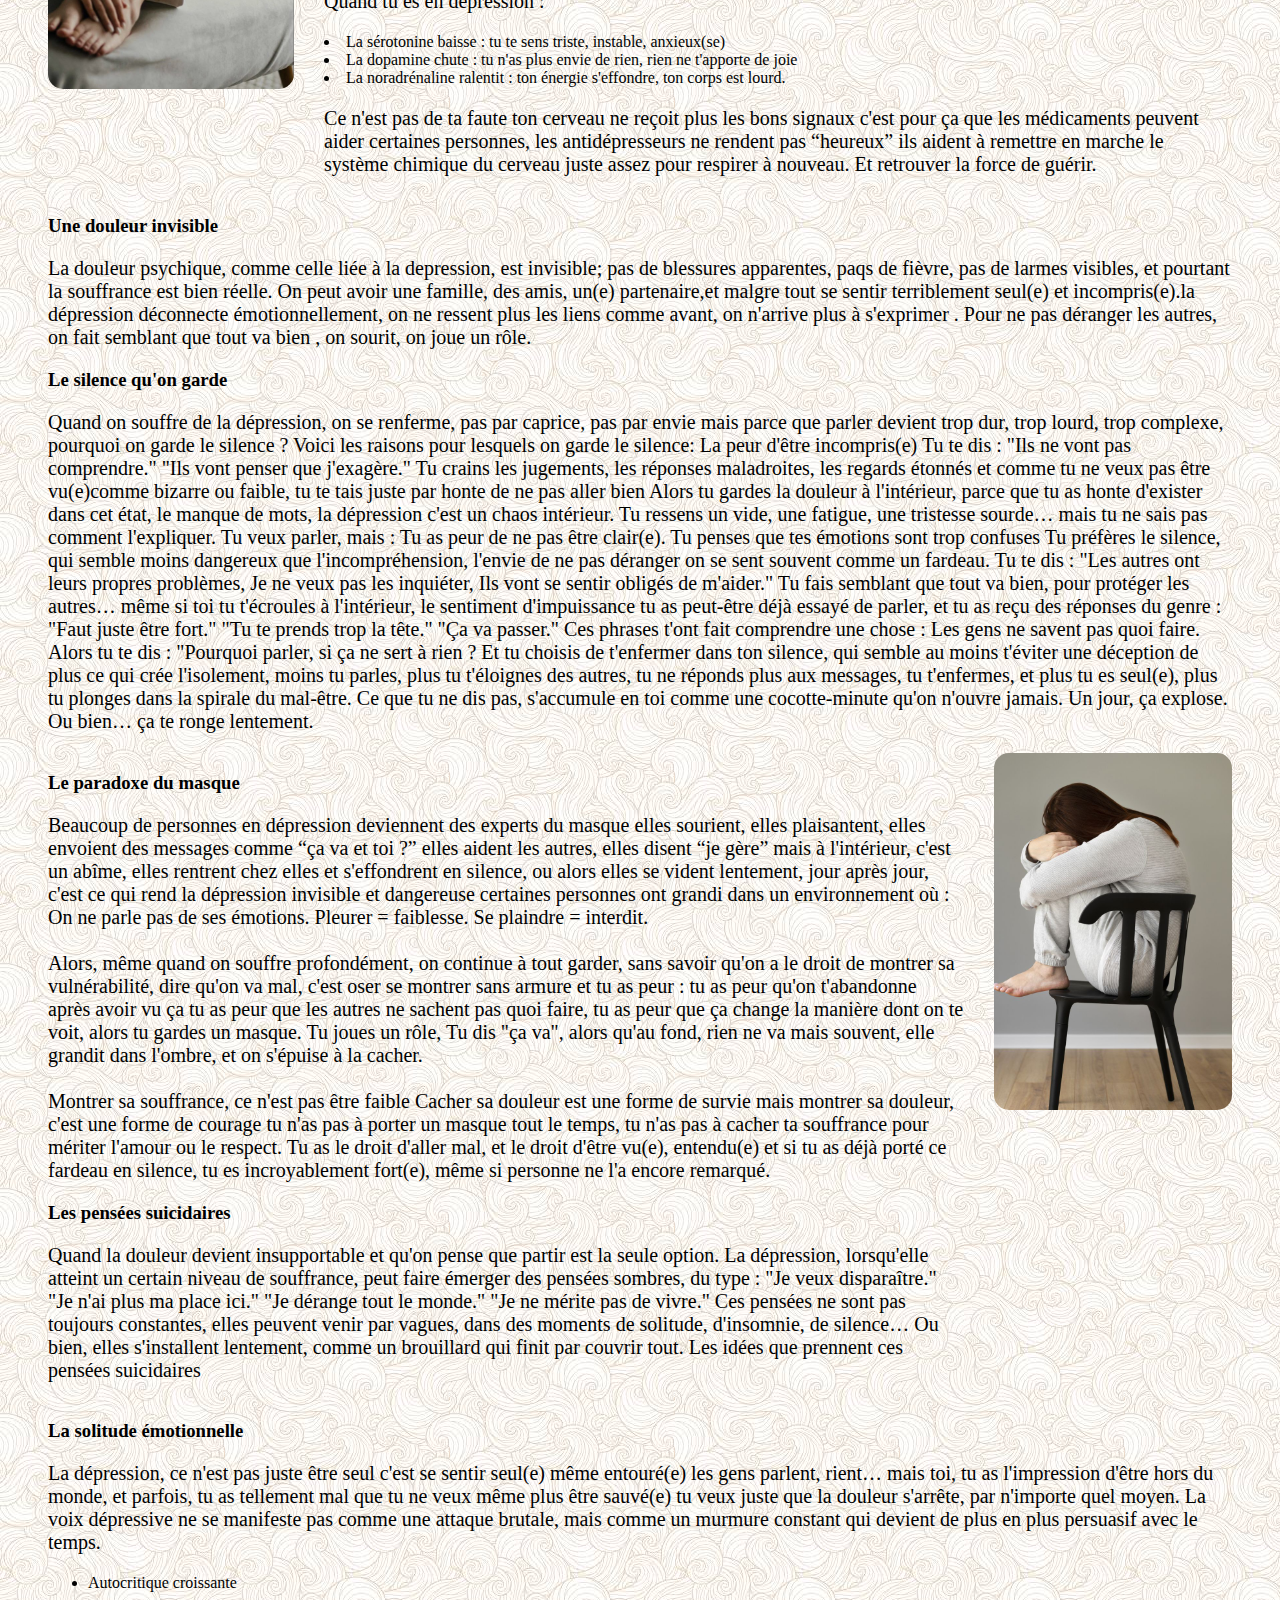
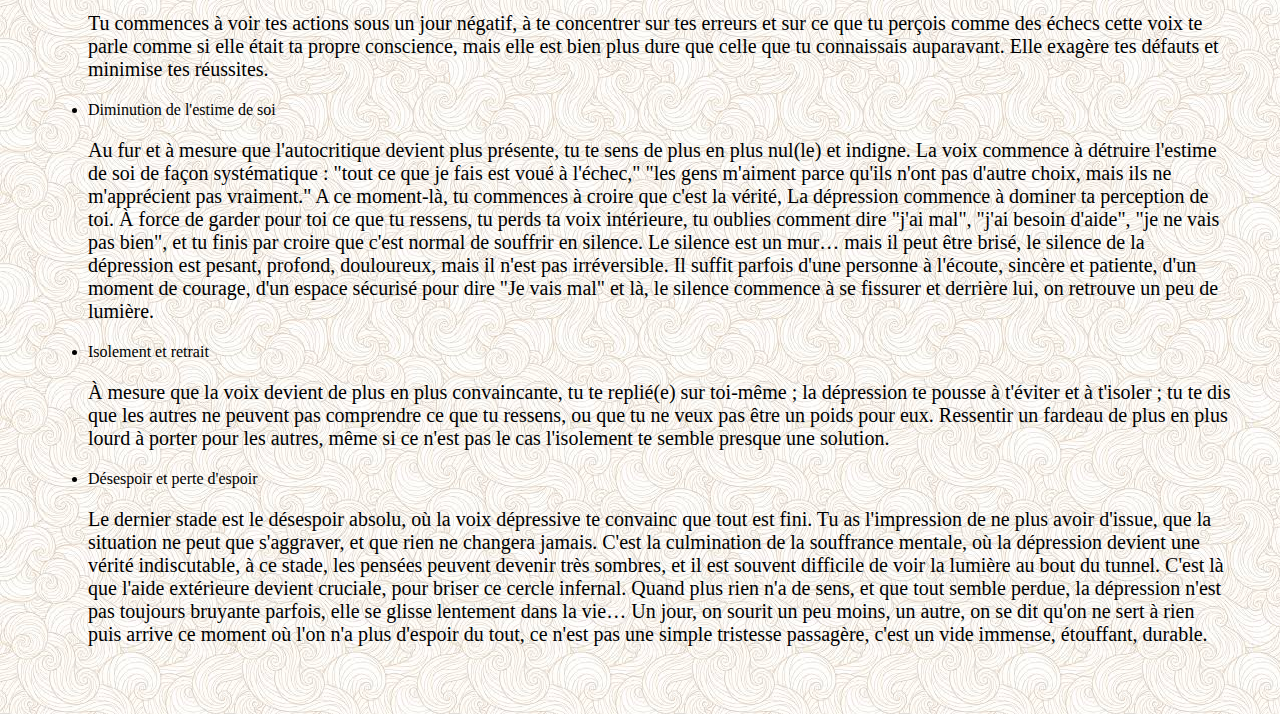
<file: comprendre la depression.HTML>
<html lang="fr">

<head>
    <meta charset="UTF-8">
    <meta name="viewport" content="width=device-width, initial-scale=1.0">
    <title>PREMIER PAGE </title>
    <link rel="stylesheet" href="css/comprendre la depression.CSS">
</head>

<body>
    <header>
        <div class="en_tete">
            <div class="logo">
                <img src="fond/HP/logo.png" alt="logo" class="icon">
                <h2>DEPRESSION <br><span>prendre soin de votre santé mental,<br> c'est notre priorité </span> </h2>
            </div>
        </div>
        <div class="lien">
            <nav>
                <a href="Accuiel.HTML" class="HP"><img src="fond/69524.png" alt="icon" class="risia">Accueil</a>
                <a href="Depression.html" class="HP"><img src="fond/depression.png" alt="icon" class="risia">la
                    depression</a>
                <a href="service.html" class="HP"><img src="fond/5266493.png" alt="icon" class="risia">Service</a>
                <a href="pro espace.html" class="HP"><img src="fond/4003747.png" alt="icon" class="risia">Pro espace</a>
                <a href="A propos.html" class="HP"><img src="fond/1176.png" alt="icon" class="risia">A propos</a>

            </nav>
        </div>
    </header>
    <main>
        <section class="ecrit">
            <h1>Qu'est-ce que la dépresion</h1>
            <p>La dépresssion,c'est bien plus qu'un simple coup de blues; c'esr une douleur silencieuse qui ronge le
                cœur et l'esprit, une lutte invisible que beaucoup mènent chaque jour sans en parler. Elle vole l'envie
                de vivre, tenir le sourire et fait peser chaque geste comme un effort chez les adolescents, elle se
                cache parfois derrière la colère, le repli ou l'indifférence, mais à l'intérieur; c'est souvent un cri
                de détresse Ce n'est pas comme une jambe cassée ou de la fièvre, on ne voit rien à l'extérieur, et
                pourtant à
                l'intérieur, tout s'effondre. Une personne peut sourire, aller au travail, parler avec des amis… Mais
                elle porte un poids énorme que
                les autres ne voient pas, imagine quelqu'un qui essaie de courir avec des chaînes aux pieds : elle
                avance, mais tout est plus
                lent, plus difficile.

            </p>
        </section>
        <section class="banniere">
        </section>

        <section class="ecrit">

            <h3>Le lien avec le quotidien</h3>
            <p>La dépression ne fait pas que “faire mal”. Elle change qui tu es, ou du moins, ce que tu crois être
                l'impression de “disparaître” petit à petit ; quand on est en dépression, on ne ressent pas juste de la
                tristesse c'est comme si tout ce qu'on était… disparaissais lentement on ne se reconnaît plus : "Je n’ai
                plus les mêmes envies, je ne réagis plus comme avant… Qui suis-je devenue ?" on s'éteint petit à petit,
                comme une bougie qui brûle dans une pièce sans air, on devient spectateur de sa propre vie on regarde
                les jours passer, mais on n'est plus vraiment là ce que les autres ne voient pas
                La dépression ne porte pas toujours un visage triste elle ne ressemble pas toujours à ce qu'on voit dans
                les films elle se cache très bien, derrière les apparences, les sourires, les "ça va" derrière un
                sourire un combat, certaines personnes dépressives sont très douées pour faire semblant.
                Elles sourient en public, rient avec les autres.
                Elles vont à l'école, au travail, elles assurent.
                Elles répondent "ça va", même quand ça hurle à l'intérieur.
                Mais ce que personne ne voit, c'est que chaque action leur coûte :
                Se lever du lit peut être un effort monumental, répondre à un message peut demander toute leur énergie
                juste tenir debout, écouter, faire semblant… c'est épuisant et pourtant, personne ne le remarque, car
                elles ne veulent pas inquiéter, ou parce qu'elles pensent que personne ne comprendrait.
            </p>


        </section>

        <section class="container">
            <div class="image">
                <img src="image/image.jpg" alt="image">
            </div>

            <div class="ecrit">
                <h3> Le cerveau lui-même change</h3>
                <p>Ce qu'il faut comprendre, c'est que la dépression modifie le cerveau certaines zones comme celles
                    liées à la motivation, l'humeur, le plaisir fonctionnent différemment, c'est pour cela qu'une
                    personne dépressive peut ne plus avoir envie de rien, ne sentir “vide” ou inutile, avoir
                    l'impression que plus rien n'a de sens, et ne pas réussir à s'en sortir, même si elle le veut, ce
                    n'est pas une question de caractère, c'est vraiment une modification chimique et émotionnelle. Ton
                    cerveau fonctionne grâce à des messagers chimiques, dont les plus connus sont :</p>
                <li>Sérotonine : équilibre émotionnel, humeur, sommeil, digestion, anxiété.</li>
                <li>Dopamine : plaisir, motivation, récompense</li>
                <li>Noradrénaline : énergie, réaction au stress</li>
                <p>Quand tu es en dépression :</p>
                <li>La sérotonine baisse : tu te sens triste, instable, anxieux(se)</li>
                <li>La dopamine chute : tu n'as plus envie de rien, rien ne t'apporte de joie</li>
                <li>La noradrénaline ralentit : ton énergie s'effondre, ton corps est lourd.</li>
                <p>Ce n'est pas de ta faute ton cerveau ne reçoit plus les bons signaux c'est pour ça que les
                    médicaments peuvent aider certaines personnes, les antidépresseurs ne rendent pas “heureux” ils
                    aident à remettre en marche le système chimique du cerveau juste assez pour respirer à nouveau. Et
                    retrouver la force de guérir.</p>


            </div>
        </section>

        <section class="ecrit">

            <h3>Une douleur invisible</h3>
            <p>
                La douleur psychique, comme celle liée à la depression, est invisible; pas de blessures apparentes, paqs
                de fièvre, pas de larmes visibles, et pourtant la souffrance est bien réelle. On peut avoir une famille,
                des amis, un(e) partenaire,et malgre tout se sentir terriblement seul(e) et incompris(e).la dépression
                déconnecte émotionnellement, on ne ressent plus les liens comme avant, on n'arrive plus à s'exprimer .
                Pour ne pas déranger les autres, on fait semblant que tout va bien , on sourit, on joue un rôle.

            </p>

        </section>
        <section class="ecrit">
            <h3>Le silence qu'on garde</h3>
            <p>Quand on souffre de la dépression, on se renferme, pas par caprice, pas par envie mais parce que parler
                devient trop dur, trop lourd, trop complexe, pourquoi on garde le silence ?
                Voici les raisons pour lesquels on garde le silence:
                La peur d'être incompris(e) Tu te dis :
                "Ils ne vont pas comprendre."
                "Ils vont penser que j'exagère."
                Tu crains les jugements, les réponses maladroites, les regards étonnés et comme tu ne veux pas être
                vu(e)comme bizarre ou faible, tu te tais juste par honte de ne pas aller bien
                Alors tu gardes la douleur à l'intérieur, parce que tu as honte d'exister dans cet état, le manque de
                mots,
                la dépression c'est un chaos intérieur. Tu ressens un vide, une fatigue, une tristesse sourde… mais tu
                ne
                sais pas comment l'expliquer.
                Tu veux parler, mais :
                Tu as peur de ne pas être clair(e).
                Tu penses que tes émotions sont trop confuses
                Tu préfères le silence, qui semble moins dangereux que l'incompréhension, l'envie de ne pas déranger on
                se
                sent souvent comme un fardeau.
                Tu te dis :
                "Les autres ont leurs propres problèmes, Je ne veux pas les inquiéter, Ils vont se sentir obligés de
                m'aider."

                Tu fais semblant que tout va bien, pour protéger les autres… même si toi tu t'écroules à
                l'intérieur, le sentiment d'impuissance tu as peut-être déjà essayé de parler, et tu as reçu des
                réponses du
                genre :
                "Faut juste être fort."
                "Tu te prends trop la tête."
                "Ça va passer."
                Ces phrases t'ont fait comprendre une chose :
                Les gens ne savent pas quoi faire.
                Alors tu te dis :
                "Pourquoi parler, si ça ne sert à rien ?
                Et tu choisis de t'enfermer dans ton silence, qui semble au moins t'éviter une déception de plus ce qui
                crée
                l'isolement, moins tu parles, plus tu t'éloignes des autres, tu ne réponds plus aux messages, tu
                t'enfermes,
                et plus tu es seul(e), plus tu plonges dans la spirale du mal-être. Ce que tu ne dis pas, s'accumule en
                toi
                comme une cocotte-minute qu'on n'ouvre jamais. Un jour, ça explose. Ou bien… ça te ronge lentement.

            </p>

        </section>
        <section class="container">
            <div class="ecrit">
                <h3>Le paradoxe du masque</h3>
                <p> Beaucoup de personnes en dépression deviennent des experts du masque elles sourient, elles
                    plaisantent,
                    elles envoient des messages comme “ça va et toi ?” elles aident les autres, elles disent “je gère”
                    mais
                    à
                    l'intérieur, c'est un abîme, elles rentrent chez elles et s'effondrent en silence, ou alors elles se
                    vident
                    lentement, jour après jour, c'est ce qui rend la dépression invisible et dangereuse certaines
                    personnes
                    ont
                    grandi dans un environnement où :
                    On ne parle pas de ses émotions.
                    Pleurer = faiblesse.
                    Se plaindre = interdit.
                    <br><br>Alors, même quand on souffre profondément, on continue à tout garder, sans
                    savoir qu'on a le droit
                    de
                    montrer sa vulnérabilité, dire qu'on va mal, c'est oser se montrer sans armure et tu as peur :
                    tu as peur qu'on t'abandonne après avoir vu ça
                    tu as peur que les autres ne sachent pas quoi faire,
                    tu as peur que ça change la manière dont on te voit,
                    alors tu gardes un masque. Tu joues un rôle,
                    Tu dis "ça va", alors qu'au fond, rien ne va mais souvent, elle grandit dans l'ombre, et on s'épuise
                    à
                    la
                    cacher.
                    <br><br>Montrer sa souffrance, ce n'est pas être faible Cacher sa douleur est une forme de survie
                    mais
                    montrer
                    sa
                    douleur, c'est une forme de courage tu n'as pas à porter un masque tout le temps, tu n'as pas à
                    cacher
                    ta
                    souffrance pour mériter l'amour ou le respect.
                    Tu as le droit d'aller mal, et le droit d'être vu(e), entendu(e) et si tu as déjà porté ce fardeau
                    en
                    silence, tu es incroyablement fort(e), même si personne ne l'a encore remarqué.
                <h3>Les pensées suicidaires</h3>
                <p>Quand la douleur devient insupportable et qu'on pense que partir est la seule option. La dépression,
                    lorsqu'elle atteint un certain niveau de souffrance, peut faire émerger des pensées sombres, du type
                    :
                    "Je veux disparaître."
                    "Je n'ai plus ma place ici."
                    "Je dérange tout le monde."
                    "Je ne mérite pas de vivre."
                    Ces pensées ne sont pas toujours constantes, elles peuvent venir par vagues, dans des moments de
                    solitude, d'insomnie, de silence… Ou bien, elles s'installent lentement, comme un brouillard qui
                    finit
                    par couvrir tout.
                    Les idées que prennent ces pensées suicidaires
                </p>
                </p>
            </div>
            <div class="image">
                <img src="image/RJ.jpg" alt="" class="moi">
            </div>
        </section>
        <section class="ecrit">
            <h3>La solitude émotionnelle</h3>
            <p>La dépression, ce n'est pas juste être seul c'est se sentir seul(e) même entouré(e) les gens parlent,
                rient…
                mais toi, tu as l'impression d'être hors du monde, et parfois, tu as tellement mal que tu ne veux même
                plus
                être sauvé(e) tu veux juste que la douleur s'arrête, par n'importe quel moyen. La voix dépressive ne se
                manifeste pas comme une attaque brutale, mais comme un murmure constant qui devient de plus en plus
                persuasif avec le temps.

            </p>
            </div>
            <ul>
                <li>Autocritique croissante</li>
                <p>Tu commences à voir tes actions sous un jour négatif, à te concentrer sur tes erreurs et sur ce que
                    tu
                    perçois comme des échecs cette voix te parle comme si elle était ta propre conscience, mais elle est
                    bien plus dure que celle que tu connaissais auparavant. Elle exagère tes défauts et minimise tes
                    réussites.</p>
                <li>Diminution de l'estime de soi</li>
                <p>
                    Au fur et à mesure que l'autocritique devient plus présente, tu te sens de plus en plus nul(le) et
                    indigne. La voix commence à détruire l'estime de soi de façon systématique :
                    "tout ce que je fais est voué à l'échec,"
                    "les gens m'aiment parce qu'ils n'ont pas d'autre choix, mais ils ne m'apprécient pas vraiment."
                    A ce moment-là, tu commences à croire que c'est la vérité, La dépression commence à dominer ta
                    perception de toi.
                    À force de garder pour toi ce que tu ressens, tu perds ta voix intérieure, tu oublies comment dire
                    "j'ai
                    mal", "j'ai besoin d'aide", "je ne vais pas bien", et tu finis par croire que c'est normal de
                    souffrir
                    en
                    silence.
                    Le silence est un mur… mais il peut être brisé, le silence de la dépression est pesant, profond,
                    douloureux,
                    mais il n'est pas irréversible.
                    Il suffit parfois d'une personne à l'écoute, sincère et patiente, d'un moment de courage, d'un
                    espace
                    sécurisé pour dire "Je vais mal" et là, le silence commence à se fissurer et derrière lui, on
                    retrouve
                    un
                    peu de lumière.

                </p>
                <li>Isolement et retrait</li>
                <p>
                    À mesure que la voix devient de plus en plus convaincante, tu te replié(e) sur toi-même ; la
                    dépression
                    te pousse à t'éviter et à t'isoler ; tu te dis que les autres ne peuvent pas comprendre ce que tu
                    ressens, ou que tu ne veux pas être un poids pour eux.
                    Ressentir un fardeau de plus en plus lourd à porter pour les autres, même si ce n'est pas le cas
                    l'isolement te semble presque une solution.

                </p>
                <li>Désespoir et perte d'espoir</li>
                <p>Le dernier stade est le désespoir absolu, où la voix dépressive te convainc que tout est fini. Tu as
                    l'impression de ne plus avoir d'issue, que la situation ne peut que s'aggraver, et que rien ne
                    changera
                    jamais. C'est la culmination de la souffrance mentale, où la dépression devient une vérité
                    indiscutable,
                    à ce stade, les pensées peuvent devenir très sombres, et il est souvent difficile de voir la lumière
                    au
                    bout du tunnel. C'est là que l'aide extérieure devient cruciale, pour briser ce cercle infernal.


                    Quand plus rien n'a de sens, et que tout semble perdue, la dépression n'est pas toujours bruyante
                    parfois, elle se glisse lentement dans la vie… Un jour, on sourit un peu moins, un autre, on se dit
                    qu'on ne sert à rien puis arrive ce moment où l'on n'a plus d'espoir du tout, ce n'est pas une
                    simple
                    tristesse passagère, c'est un vide immense, étouffant, durable.
                </p>

            </ul>
        </section>
    </main>


</body>

</html>
</file>
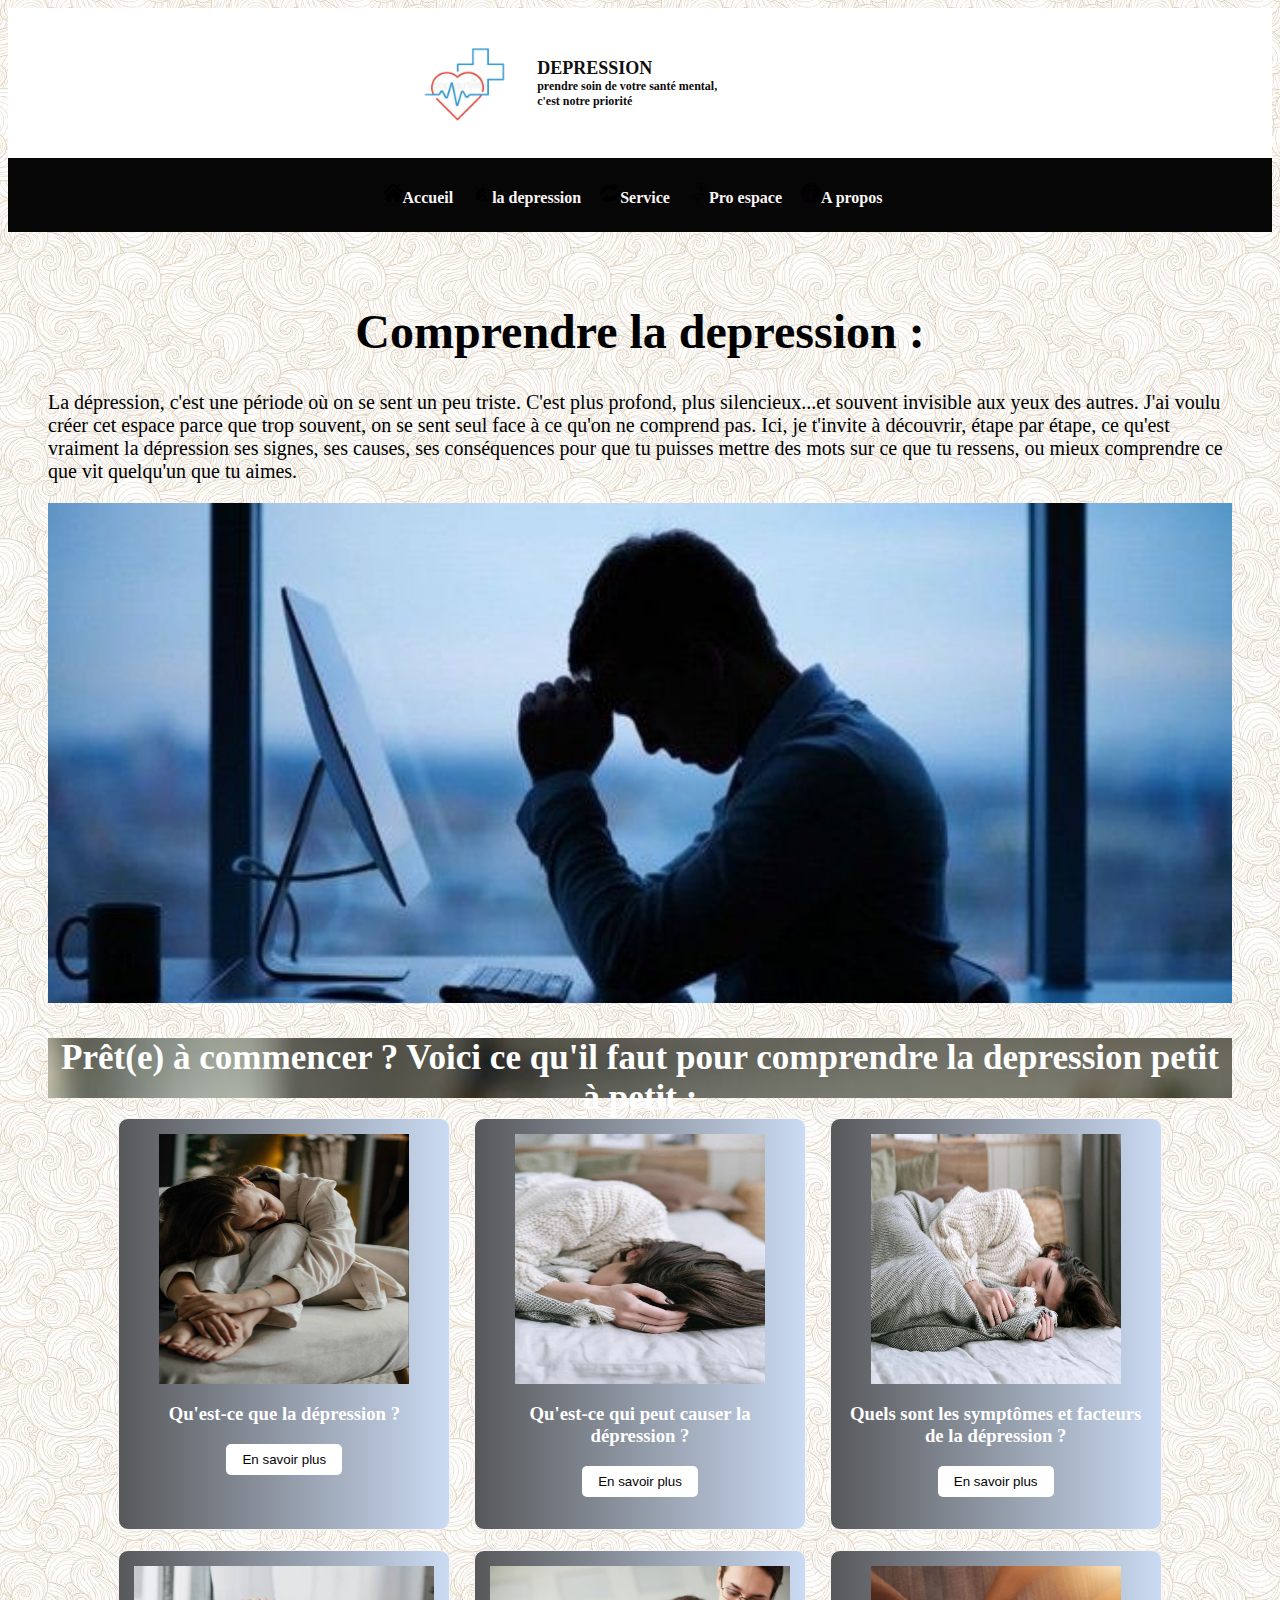
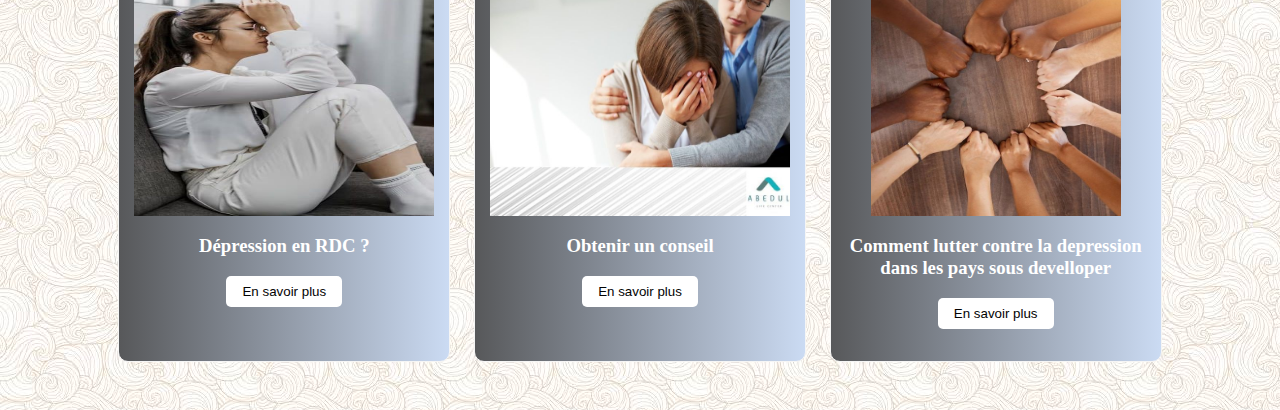
<file: Depression.html>
<html lang="en">

<head>
    <meta charset="UTF-8">
    <meta name="viewport" content="width=device-width, initial-scale=1.0">
    <title>Document</title>
    <link rel="stylesheet" href="css/Depression.css">
</head>

<body>
    <header>
        <div class="en_tete">
            <div class="logo">
                <img src="fond/HP/logo.png" alt="logo" class="icon">
                <h2>DEPRESSION <br><span>prendre soin de votre santé mental,<br> c'est notre priorité </span> </h2>
            </div>
        </div>
        <div class="lien">
            <nav>
                
                    <a href="index.html" class="HP"><img src="fond/69524.png" alt="icon" class="risia">Accueil</a>
                    <a href="Depression.html" class="HP"><img src="fond/depression.png" alt="icon" class="risia">la
                        depression</a>
                    <a href="service.html" class="HP"><img src="fond/5266493.png" alt="icon" class="risia">Service</a>
                    <a href="pro espace.html" class="HP"><img src="fond/4003747.png" alt="icon" class="risia">Pro espace</a>
                    <a href="A propos.html" class="HP"><img src="fond/1176.png" alt="icon" class="risia">A propos</a>
                

            </nav>
        </div>
    </header>
    <main>
         <!-- partie presentation -->
         <div class="container">
            <div class="ecrit_en_tete1">
                <h1>Comprendre la depression : </h1>
            </div>
            <p>La dépression, c'est une période où on se sent un peu triste. C'est plus profond, plus silencieux...et
                souvent invisible aux yeux des autres. J'ai voulu créer cet espace parce que trop souvent, on se sent
                seul face à ce qu'on ne comprend pas. Ici, je t'invite à découvrir, étape par étape, ce qu'est vraiment
                la dépression ses signes, ses causes, ses conséquences pour que tu puisses mettre des mots sur ce que tu
                ressens, ou mieux comprendre ce que vit quelqu'un que tu aimes.
            </p>
        </div>
        <div class="banniere">
        </div>
       
        <!-- en  -->
        <div class="ecrit_en_tete">
        <h3>Prêt(e) à commencer ? Voici ce qu'il faut pour comprendre la depression petit à petit : </h3>
    </div>
        <div class="container1">
            <div class="carte">
                <div class="image">
                    <img src="image/image.jpg" alt="">
                </div>
                <div class="ecrit">
                    <h3>Qu'est-ce que la dépression ?</h3>
                </div>
                <button>
                    <a href="comprendre la depression.HTML">En savoir plus</a>
                </button>
            </div>


            <div class="carte">
                <div class="image">
                    <img src="image/VH.jpg" alt="">
                </div>
                <div class="ecrit">
                    <h3>Qu'est-ce qui peut causer la dépression ?</h3>
                </div>
                <button>
                    <a href="cause.html">En savoir plus</a>
                </button>
            </div>

            <div class="carte">
                <div class="image">

                    <img src="image/EN_tete (24).jpg" alt="">
                </div>
                <div class="ecrit">
                    <h3>Quels sont les symptômes et facteurs de la dépression ?</h3>
                </div>
                <button>
                    <a href="symptôme.html">En savoir plus</a>
                </button>
            </div>
        </div>


        <div class="container2">
            <div class="carte">
                <div class="image">

                    <img src="image/EN_tete (30).jpg" alt="" class="SK">
                </div>
                <div class="ecrit">
                    <h3>Dépression en RDC ?</h3>
                </div>
                <button>
                    <a href="">En savoir plus</a>
                </button>
            </div>


            <div class="carte">
                <div class="image">

                    <img src="image/EN_tete (6).jpg" alt="" class="KS">
                </div>
                <div class="ecrit">
                    <h3>Obtenir un conseil</h3>
                </div>
                <button>
                    <a href="">En savoir plus</a>
                </button>
            </div>


            <div class="carte">
                <div class="image">

                    <img src="image/EN_tete (7).jpg" alt="">
                </div>
                <div class="ecrit">
                    <h3>Comment lutter contre la depression dans les pays sous develloper</h3>
                </div>
                <button>
                    <a href="">En savoir plus</a>
                </button>
            </div>
        </div>


    </main>
</body>

</html>
</file>
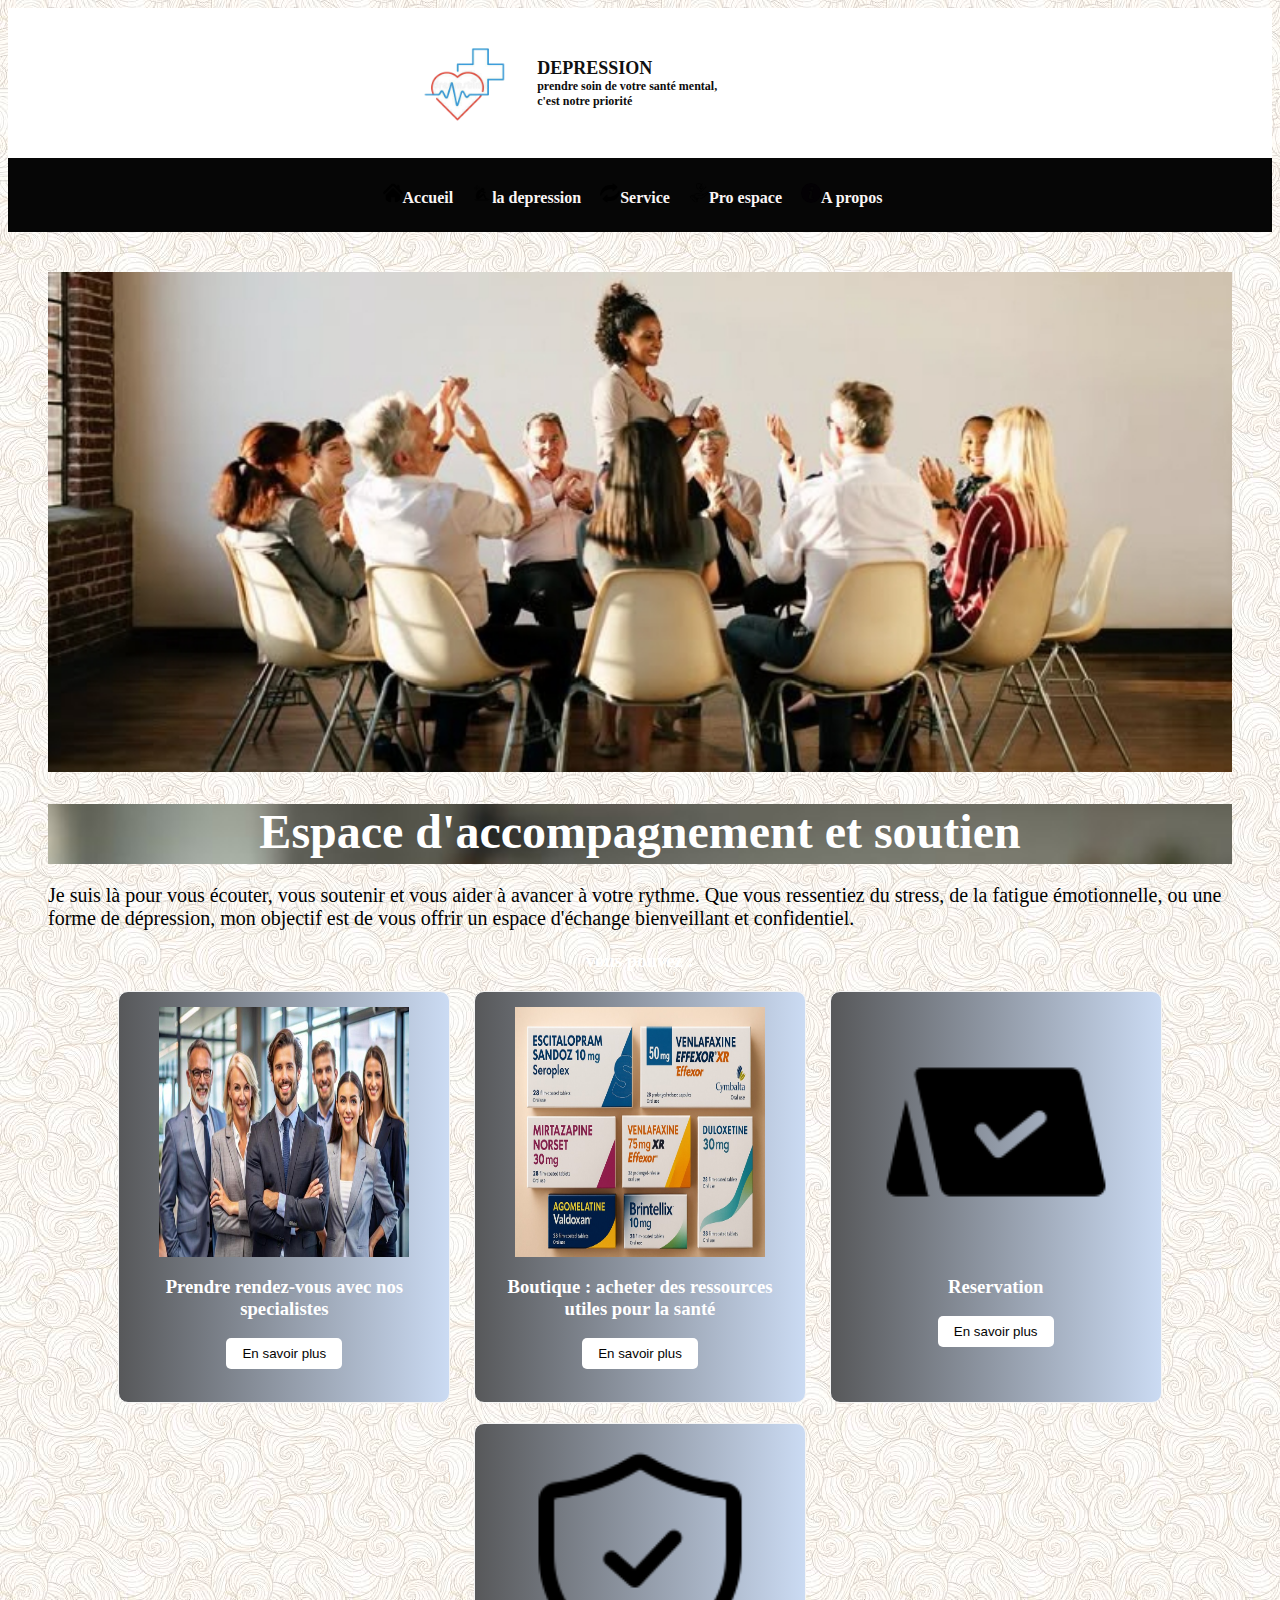
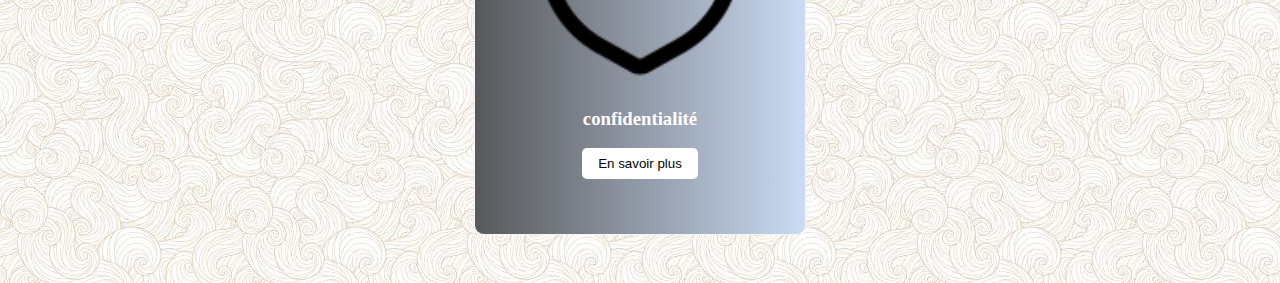
<file: pro espace.html>
<html lang="en">

<head>
    <meta charset="UTF-8">
    <meta name="viewport" content="width=device-width, initial-scale=1.0">
    <title>Document</title>
    <link rel="stylesheet" href="css/pro espace.css">
</head>

<body>
    <header>
        <div class="en_tete">
            <div class="logo">
                <img src="fond/HP/logo.png" alt="logo" class="icon">
                <h2>DEPRESSION <br><span>prendre soin de votre santé mental,<br> c'est notre priorité </span> </h2>
            </div>
        </div>
        <div class="lien">
            <nav>

                <a href="Accuiel.HTML" class="HP"><img src="fond/69524.png" alt="icon" class="risia">Accueil</a>
                <a href="Depression.html" class="HP"><img src="fond/depression.png" alt="icon" class="risia">la
                    depression</a>
                <a href="service.html" class="HP"><img src="fond/5266493.png" alt="icon" class="risia">Service</a>
                <a href="pro espace.html" class="HP"><img src="fond/4003747.png" alt="icon" class="risia">Pro espace</a>
                <a href="A propos.html" class="HP"><img src="fond/1176.png" alt="icon" class="risia">A propos</a>


            </nav>
        </div>
    </header>
    <main>
        <!--  banniere -->
        <div class="banniere">
        </div>
        <!-- ECRIT -->
        <div class="ecrit">
            <div class="ecrit_en_tete">
                <h1>Espace d'accompagnement et soutien</h1>
            </div>
            <p>Je suis là pour vous écouter, vous soutenir et vous aider à avancer à votre rythme. Que vous ressentiez
                du stress, de la fatigue émotionnelle, ou une forme de dépression, mon objectif est de vous offrir un
                espace d'échange bienveillant et confidentiel.</p>
            <h3>vous pouvez : </h3>
        </div>
        <div class="container">
            <div class="carte">
                <div class="image">
                    <img src="fond/HP/PS.jpg" alt="">
                </div>
                <div class="ecrit">
                    <h3>Prendre rendez-vous avec nos specialistes</h3>
                </div>
                <button>
                    <a href="specialiste.html">En savoir plus</a>
                </button>
            </div>


            <div class="carte">
                <div class="image">
                    <img src="fond/HP/medical.jpg" alt="">
                </div>
                <div class="ecrit">
                    <h3>Boutique : acheter des ressources utiles pour la santé</h3>
                </div>
                <button>
                    <a href="boutique.html">En savoir plus</a>
                </button>
            </div>

            <div class="carte">
                <div class="image">
                    <img src="fond/HP/16491307.png" alt="">
                </div>
                <div class="ecrit">
                    <h3>Reservation</h3>
                </div>
                <button>
                    <a href="">En savoir plus</a>
                </button>
            </div>

        </div>
        <div class="container1">
            <div class="carte">
                <div class="image">
                    <img src="fond/HP/confidentialité.png" alt="">
                </div>
                <div class="ecrit">
                    <h3>confidentialité</h3>
                </div>
                <button>
                    <a href="">En savoir plus</a>
                </button>
            </div>
        </div>
    </main>
</body>

</html>
</file>
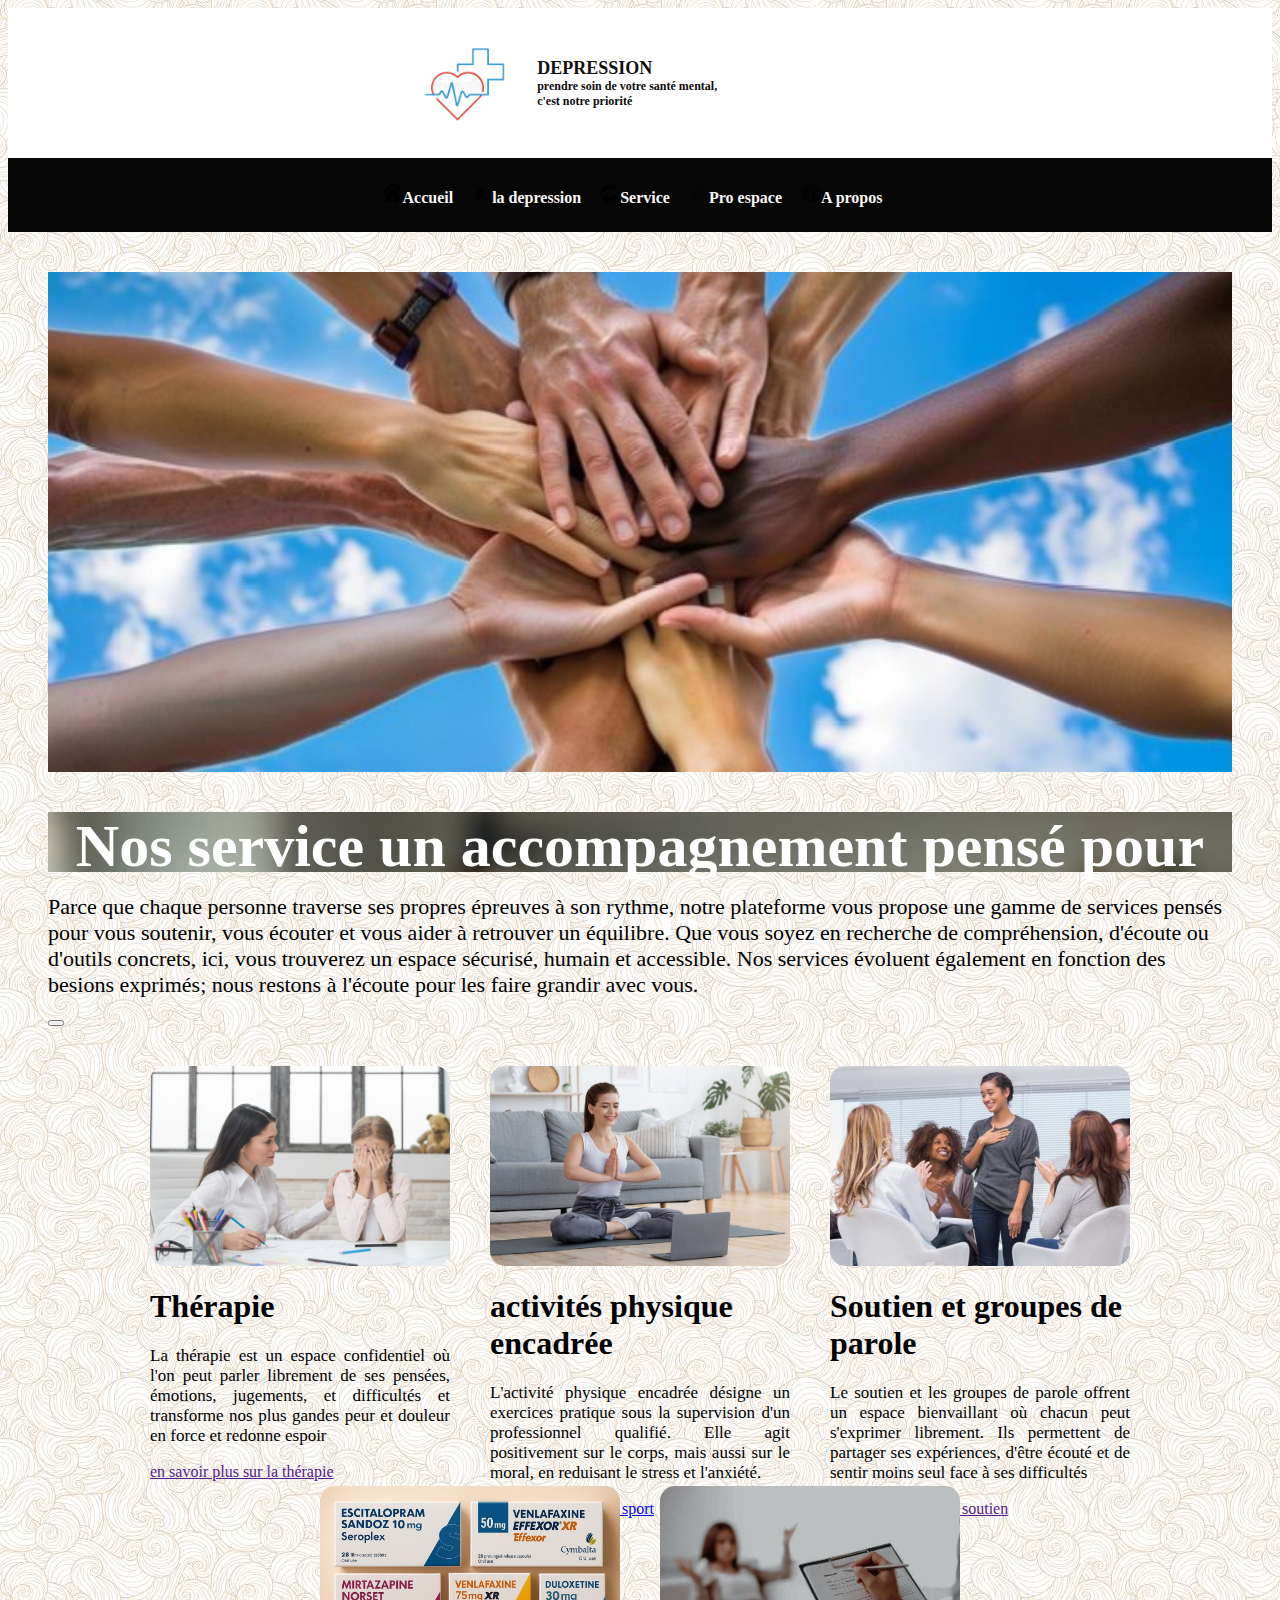
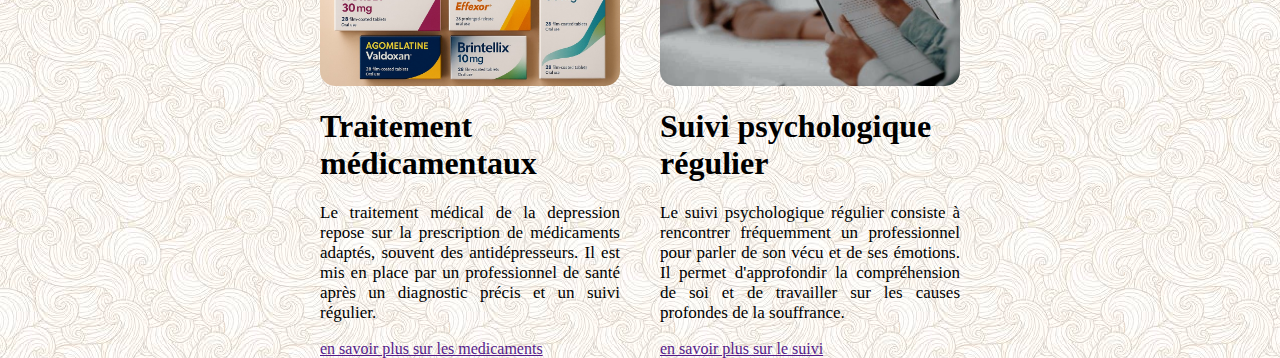
<file: service.html>
<html lang="en">

<head>
    <meta charset="UTF-8">
    <meta name="viewport" content="width=device-width, initial-scale=1.0">
    <title>Document</title>
    <link rel="stylesheet" href="css/service.css">
</head>

<body>
    <header>
        <div class="en_tete">
            <div class="logo">
                <img src="fond/HP/logo.png" alt="logo" class="icon">
                <h2>DEPRESSION <br><span>prendre soin de votre santé mental,<br> c'est notre priorité </span> </h2>
            </div>
        </div>
        <div class="lien">
            <nav>
                <a href="Accuiel.HTML" class="HP"><img src="fond/69524.png" alt="icon" class="risia">Accueil</a>
                <a href="Depression.html" class="HP"><img src="fond/depression.png" alt="icon" class="risia">la
                    depression</a>
                <a href="service.html" class="HP"><img src="fond/5266493.png" alt="icon" class="risia">Service</a>
                <a href="pro espace.html" class="HP"><img src="fond/4003747.png" alt="icon" class="risia">Pro espace</a>
                <a href="A propos.html" class="HP"><img src="fond/1176.png" alt="icon" class="risia">A propos</a>

            </nav>
        </div>
    </header>
    <main>
        <!-- banniere -->
        <div class="banniere">
        </div>
        <div class="ecrit">
            <div class="ecrit_en_tete">
                <h1>Nos service un accompagnement pensé pour vous </h1>
            </div>
            <p>Parce que chaque personne traverse ses propres épreuves à son rythme, notre plateforme vous propose une
                gamme de services pensés pour vous soutenir, vous écouter et vous aider à retrouver un équilibre. Que
                vous soyez en recherche de compréhension, d'écoute ou d'outils concrets, ici, vous trouverez un espace
                sécurisé, humain et accessible. Nos services évoluent également en fonction des besions exprimés; nous
                restons à l'écoute pour les faire grandir avec vous. </p><button>
                    <!-- <a href="">prendre rendez-vous</a> -->
                </button>
        </div>
        


        <!-- NOS OFFRES -->
        <section class="service">
            <div class="carte1">
                <div class="image2">
                    <img src="image/EN_tete (1).jpg" alt="">
                </div>
                <div class="ecrit2">
                    <h1>Thérapie </h1>
                    <p> La thérapie est un espace confidentiel où l'on peut parler librement de ses pensées, émotions,
                        jugements, et difficultés et transforme nos plus gandes peur et douleur en force et redonne
                        espoir </p>
                        <a href="">en savoir plus sur la thérapie</a>
                        
                </div>
            </div>
            <div class="carte1">
                <div class="image2">
                    <img src="fond/HP/renomer.jpg" alt="">
                </div>
                <div class="ecrit2">
                    <h1>activités physique encadrée</h1>
                    <p> L'activité physique encadrée désigne un exercices pratique sous la supervision d'un
                        professionnel qualifié. Elle agit positivement sur le corps, mais aussi sur le moral, en
                        reduisant le stress et l'anxiété. </p>
                        <a href="sport.html">en savoir plus sur le sport</a>
                        
                </div>
            </div>
            <div class="carte1">
                <div class="image2">
                    <img src="image/jane.jpg" alt="">
                </div>
                <div class="ecrit2">
                    <h1>Soutien et groupes de parole </h1>
                    <p>Le soutien et les groupes de parole offrent un espace bienvaillant où chacun peut s'exprimer
                        librement. Ils permettent de partager ses expériences, d'être écouté et de sentir moins seul
                        face à ses difficultés </p>
                        <a href="">en savoir plus sur le soutien</a>
                        
                </div>
             
            </div>
        </section>
        <section class="service1">
            <div class="carte1">
                <div class="image2">
                    <img src="fond/HP/medical.jpg" alt="">
                </div>
                <div class="ecrit2">
                    <h1>Traitement médicamentaux</h1>
                    <P> Le traitement médical de la depression repose sur la prescription de médicaments adaptés,
                        souvent
                        des antidépresseurs. Il est mis en place par un professionnel de santé après un diagnostic
                        précis et
                        un suivi régulier. </P>
                        <a href="">en savoir plus sur les medicaments</a>

                </div>
            </div>
            <div class="carte1">
                <div class="image2">
                    <img src="image/suivi.jpg" alt="">
                </div>
                <div class="ecrit2">
                    <h1>Suivi psychologique régulier</h1>
                    <P> Le suivi psychologique régulier consiste à rencontrer fréquemment un professionnel pour parler
                        de
                        son
                        vécu et de ses émotions. Il permet d'approfondir la compréhension de soi et de travailler sur
                        les
                        causes
                        profondes de la souffrance. </P>
                        <a href="">en savoir plus sur le suivi</a>
                </div>
               
            </div>
            
        </section>
    </main>
</body>

</html>
</file>
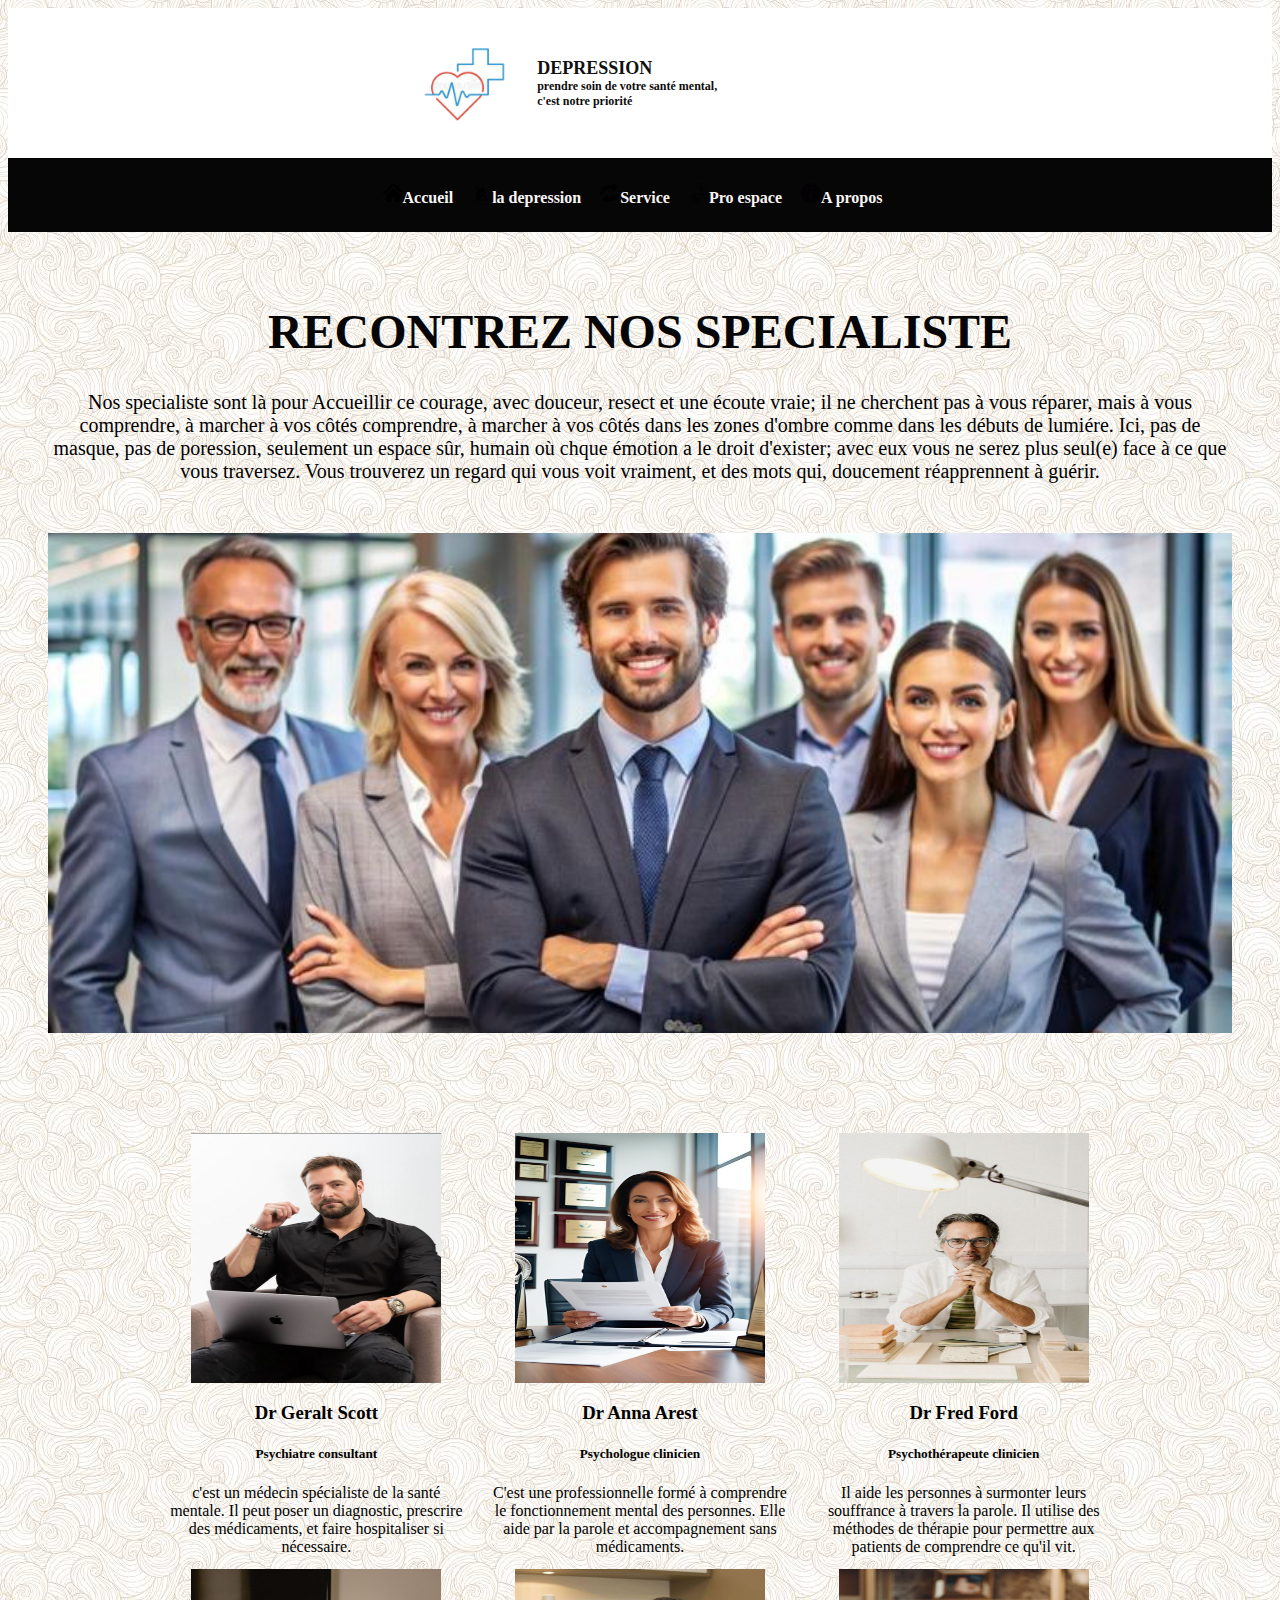
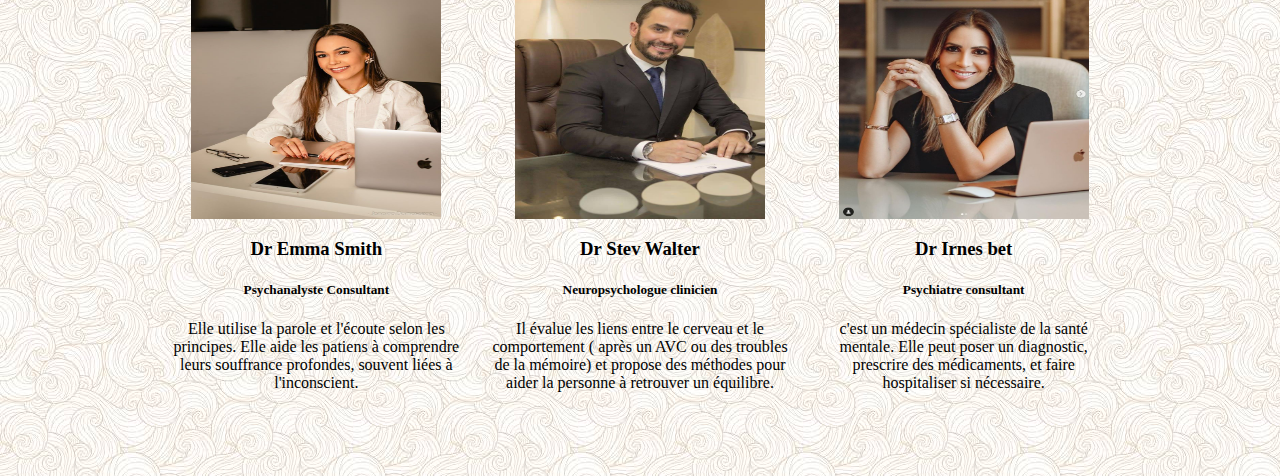
<file: specialiste.html>
<html lang="en">

<head>
    <meta charset="UTF-8">
    <meta name="viewport" content="width=device-width, initial-scale=1.0">
    <title>Document</title>
    <link rel="stylesheet" href="css/specialiste.css">
</head>

<body>
    <header>
        <div class="en_tete">
            <div class="logo">
                <img src="fond/HP/logo.png" alt="logo" class="icon">
                <h2>DEPRESSION <br><span>prendre soin de votre santé mental,<br> c'est notre priorité </span> </h2>
            </div>
        </div>
        <div class="lien">
            <nav>
                <a href="Accuiel.HTML" class="HP"><img src="fond/69524.png" alt="icon" class="risia">Accueil</a>
                <a href="Depression.html" class="HP"><img src="fond/depression.png" alt="icon" class="risia">la depression</a>
                <a href="service.html" class="HP"><img src="fond/5266493.png" alt="icon" class="risia">Service</a>
                <a href="pro espace.html" class="HP"><img src="fond/4003747.png" alt="icon" class="risia">Pro espace</a>
                <a href="A propos.html" class="HP"><img src="fond/1176.png" alt="icon" class="risia">A propos</a>

            </nav>
        </div>
    </header>
    <main>
    <div class="ecrit_en_tete">
        <H1>RECONTREZ NOS SPECIALISTE</H1>
    </div>
    <div class="ecrit">
        <p>Nos specialiste sont là pour Accueillir ce courage, avec douceur, resect et une écoute vraie; il ne
            cherchent pas à vous réparer, mais à vous comprendre, à marcher à vos côtés comprendre, à marcher à vos
            côtés dans les zones d'ombre comme dans les débuts de lumiére. Ici, pas de masque, pas de poression,
            seulement un espace sûr, humain où chque émotion a le droit d'exister; avec eux vous ne serez plus
            seul(e) face à ce que vous traversez. Vous trouverez un regard qui vous voit vraiment, et des mots qui,
            doucement réapprennent à guérir. </p>
    </div>
    
        <div class="ecrit_en_tete1">
        </div>

        <!-- ecrits presentation -->
        
        <!-- parti des specialiste -->

        <div class="container1">
            <div class="image4">
                <img src="fond/HP/p1.jpg" alt="">
                <h3>Dr Geralt Scott</h3>
                <h5>Psychiatre consultant</h5>
                <p>c'est un médecin spécialiste de la santé mentale. Il peut poser un diagnostic, prescrire des
                    médicaments,
                    et faire hospitaliser si nécessaire.</p>
            </div>
            <div class="image4">
                <img src="fond/HP/P2.jpg" alt="">
                <h3>Dr Anna Arest</h3>
                <h5>Psychologue clinicien</h5>
                <p>C'est une professionnelle formé à comprendre le fonctionnement mental des personnes. Elle aide par la
                    parole et accompagnement sans médicaments.</p>
            </div>
            <div class="image4">
                <img src="fond/HP/P4.jpg" alt="">
                <h3>Dr Fred Ford</h3>
                <h5>Psychothérapeute clinicien</h5>
                <p>Il aide les personnes à surmonter leurs souffrance à travers la parole. Il utilise des
                    méthodes de thérapie pour permettre aux patients de comprendre ce qu'il vit. </p>

            </div>
        </div>
        </div>
        <div class="container2">
            <div class="image4">
                <img src="fond/HP/P3.jpg" alt="">
                <h3>Dr Emma Smith</h3>
                <h5>Psychanalyste Consultant</h5>
                <p>Elle utilise la parole et l'écoute selon les principes. Elle aide les patiens à comprendre leurs
                    souffrance
                    profondes, souvent liées à l'inconscient.</p>
            </div>
            <div class="image4">
                <img src="fond/HP/P6.jpg" alt="">
                <h3>Dr Stev Walter </h3>
                <h5>Neuropsychologue clinicien</h5>
                <p>Il évalue les liens entre le cerveau et le comportement ( après un AVC ou des troubles de la
                    mémoire) et propose des méthodes pour aider la personne à retrouver un équilibre. </p>
            </div>
            <div class="image4">
                <img src="fond/HP/P5.jpg" alt="">
                <h3>Dr Irnes bet</h3>
                <h5>Psychiatre consultant</h5>
                <p>c'est un médecin spécialiste de la santé mentale. Elle peut poser un diagnostic, prescrire des
                    médicaments,
                    et faire hospitaliser si nécessaire.</p>
            </div>
        </div>
        </div>
    </main>
</body>

</html>
</file>
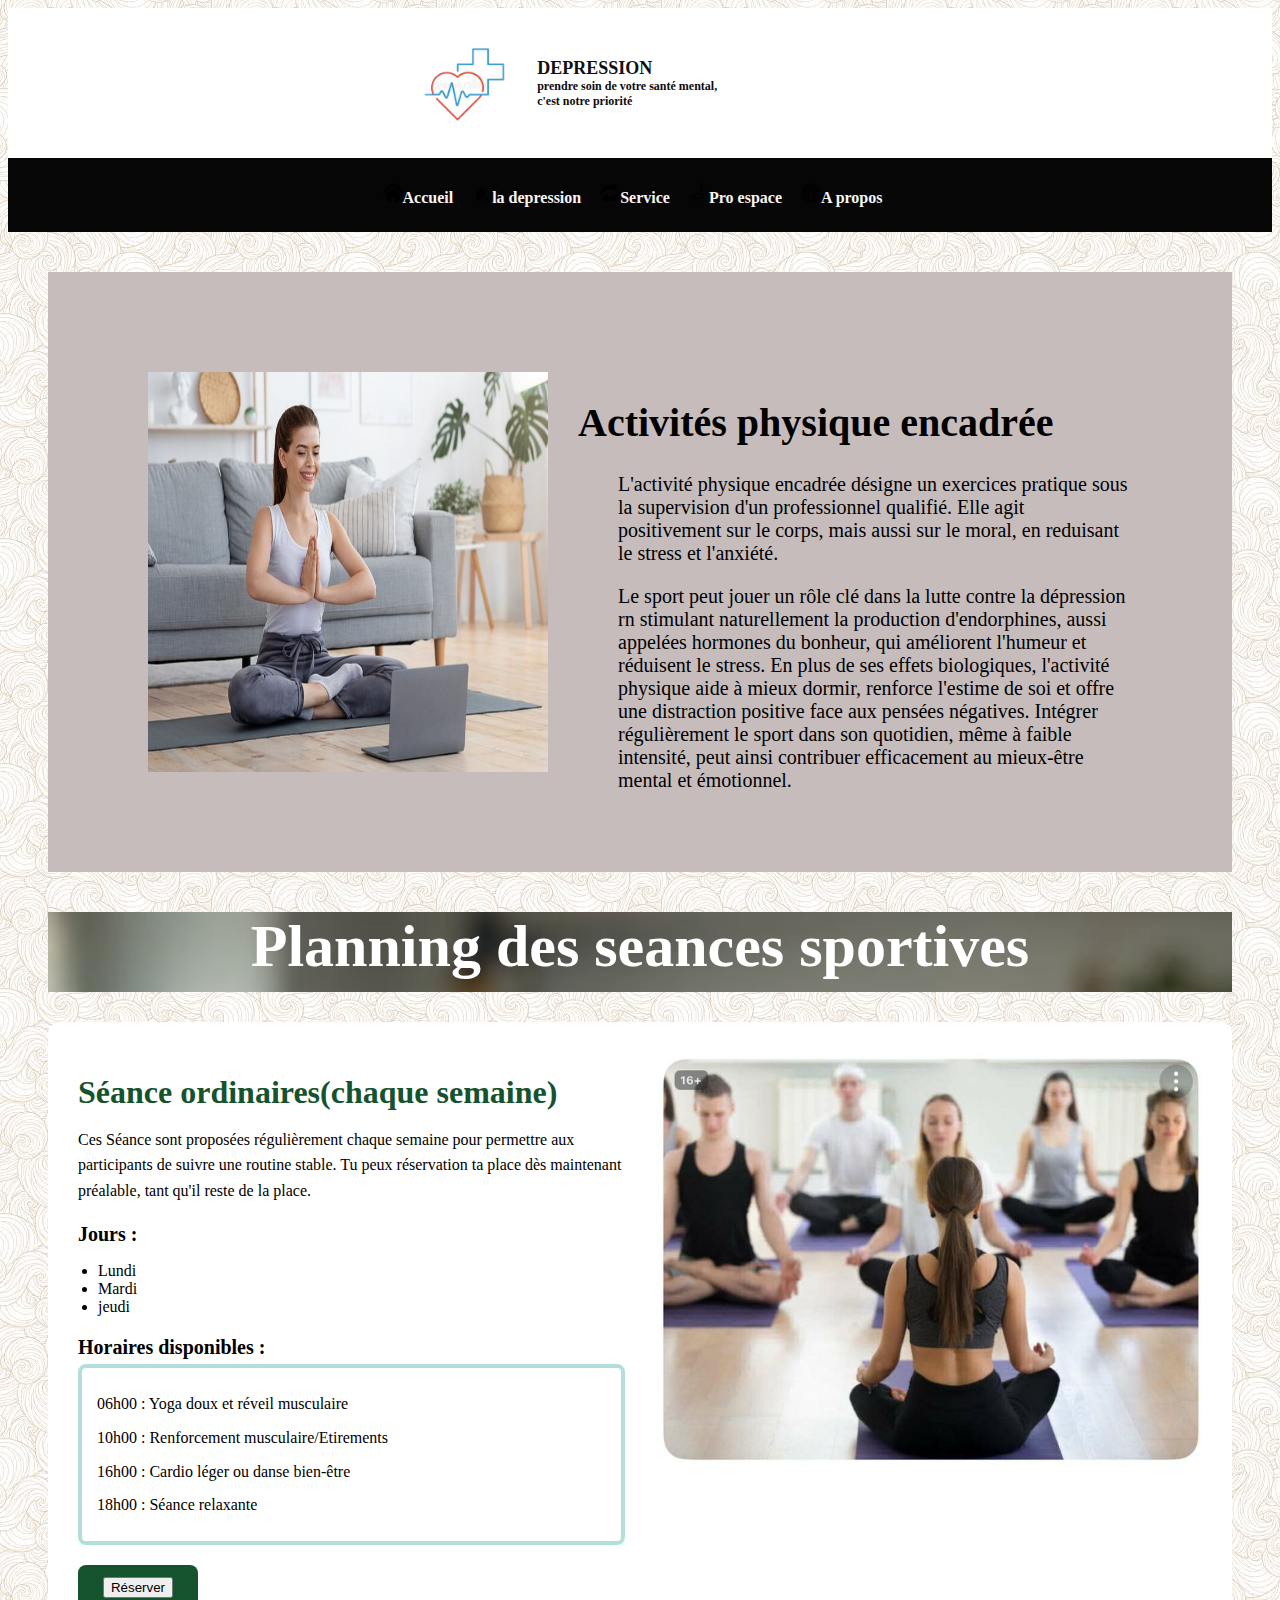
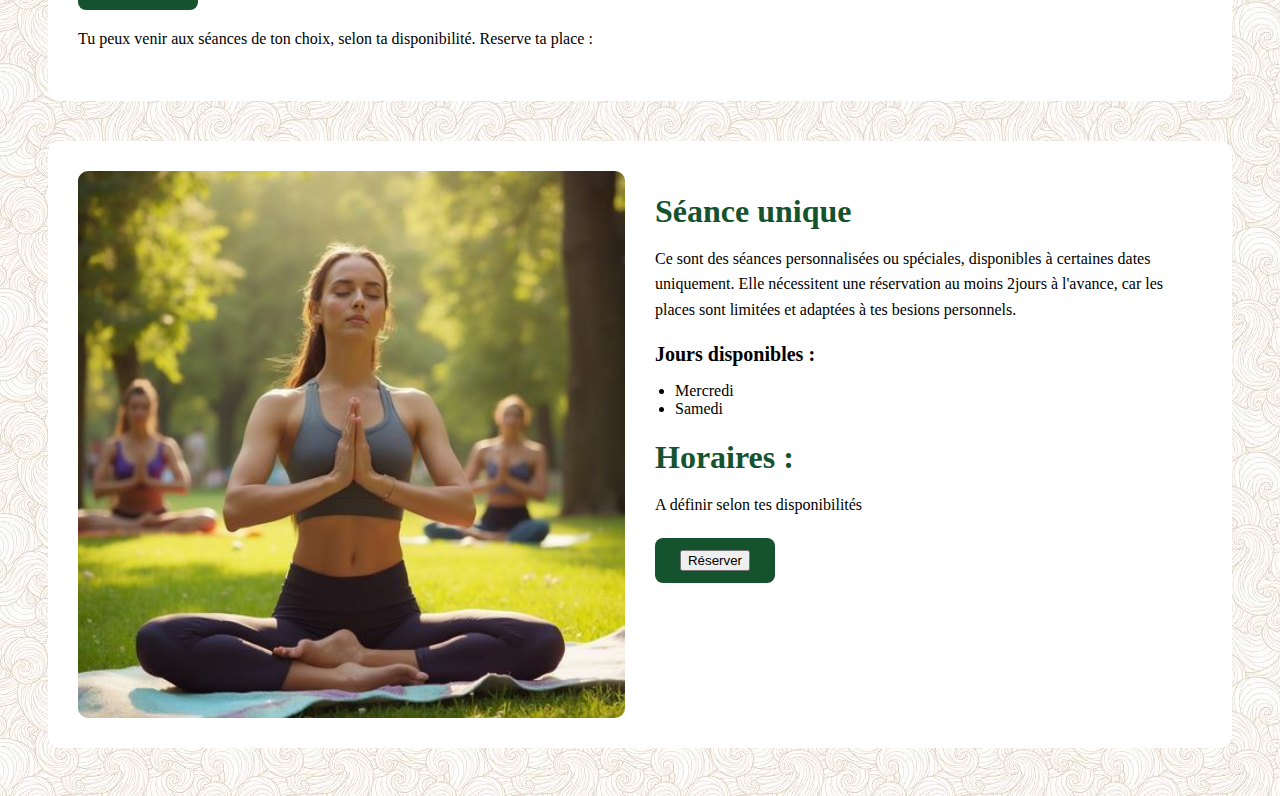
<file: sport.html>
<html lang="en">

<head>
    <meta charset="UTF-8">
    <meta name="viewport" content="width=device-width, initial-scale=1.0">
    <title>Document</title>
    <link rel="stylesheet" href="css/sport.css">
</head>

<body>
    <header>
        <div class="en_tete">
            <div class="logo">
                <img src="fond/HP/logo.png" alt="logo" class="icon">
                <h2>DEPRESSION <br><span>prendre soin de votre santé mental,<br> c'est notre priorité </span> </h2>
            </div>
        </div>
        <div class="lien">
            <nav>
                <a href="Accuiel.HTML" class="HP"><img src="fond/69524.png" alt="icon" class="risia">Accueil</a>
                <a href="Depression.html" class="HP"><img src="fond/depression.png" alt="icon" class="risia">la
                    depression</a>
                <a href="service.html" class="HP"><img src="fond/5266493.png" alt="icon" class="risia">Service</a>
                <a href="pro espace.html" class="HP"><img src="fond/4003747.png" alt="icon" class="risia">Pro espace</a>
                <a href="A propos.html" class="HP"><img src="fond/1176.png" alt="icon" class="risia">A propos</a>

            </nav>
        </div>
    </header>
    <main>
        <div class="banniere">

        </div>
        <div class="carte1">
            <div class="image2">
                <img src="fond/HP/renomer.jpg" alt="">
            </div>
            <div class="ecrit2">
                <h1>Activités physique encadrée</h1>
                <p> L'activité physique encadrée désigne un exercices pratique sous la supervision d'un
                    professionnel qualifié. Elle agit positivement sur le corps, mais aussi sur le moral, en
                    reduisant le stress et l'anxiété. </p>
                <p class="s">Le sport peut jouer un rôle clé dans la lutte contre la dépression rn stimulant
                    naturellement la
                    production d'endorphines, aussi appelées hormones du bonheur, qui améliorent l'humeur et réduisent
                    le stress. En plus de ses effets biologiques, l'activité physique aide à mieux dormir, renforce
                    l'estime de soi et offre une distraction positive face aux pensées négatives. Intégrer régulièrement
                    le sport dans son quotidien, même à faible intensité, peut ainsi contribuer efficacement au
                    mieux-être mental et émotionnel.</p>
            </div>
        </div>
        <div class="ecrit_en_tete">
            <h1>Planning des seances sportives</h1>
        </div>
        <!-- Offre seance -->


        <div class="ecrit1">
            <div class="ecrit_en_tete1">
                <h1>Séance ordinaires(chaque semaine)</h1>

                <p>Ces Séance sont proposées régulièrement chaque semaine pour permettre aux participants de suivre
                    une
                    routine stable. Tu peux réservation ta place dès maintenant préalable, tant qu'il
                    reste de la place. </p>
                <h2>Jours :</h2>
                <ul>
                    <li>Lundi</li>
                    <li>Mardi</li>
                    <li>jeudi</li>
                </ul>
                <h2>Horaires disponibles :</h2>
                <div class="horaire">
                    <p>06h00 : Yoga doux et réveil musculaire</p>
                    <p>10h00 : Renforcement musculaire/Etirements</p>
                    <p>16h00 : Cardio léger ou danse bien-être</p>
                    <p>18h00 : Séance relaxante</p>
                </div>
                <div class="button">
                    <a href="">
                        <button>Réserver</button>
                    </a>
                </div>
                <p>Tu peux venir aux séances de ton choix, selon ta disponibilité. Reserve ta place : </p>
            </div>

            <div class="image">
                <img src="fond/HP/yoga (2).jpg" alt="">
            </div>
        </div>


        <div class="ecrit">
            <div class="image">
                <img src="fond/HP/yoga unique.jpg" alt="">
            </div>
            <div class="ecrit_en_tete1">
                <h1>Séance unique </h1>
                <p>Ce sont des séances personnalisées ou spéciales, disponibles à certaines dates uniquement. Elle
                    nécessitent une réservation au moins 2jours à l'avance, car les places sont limitées et adaptées
                    à
                    tes besions personnels.</p>
                <h2>Jours disponibles : </h2>
                <ul>
                    <li>Mercredi</li>
                    <li>Samedi</li>
                </ul>
                <h1>Horaires :</h1>
                <p>A définir selon tes disponibilités</p>

                <div class="button">
                    <a href="">
                        <button>Réserver</button>
                    </a>
            </div>
        </div>

        </section>

    </main>

</body>

</html>
</file>
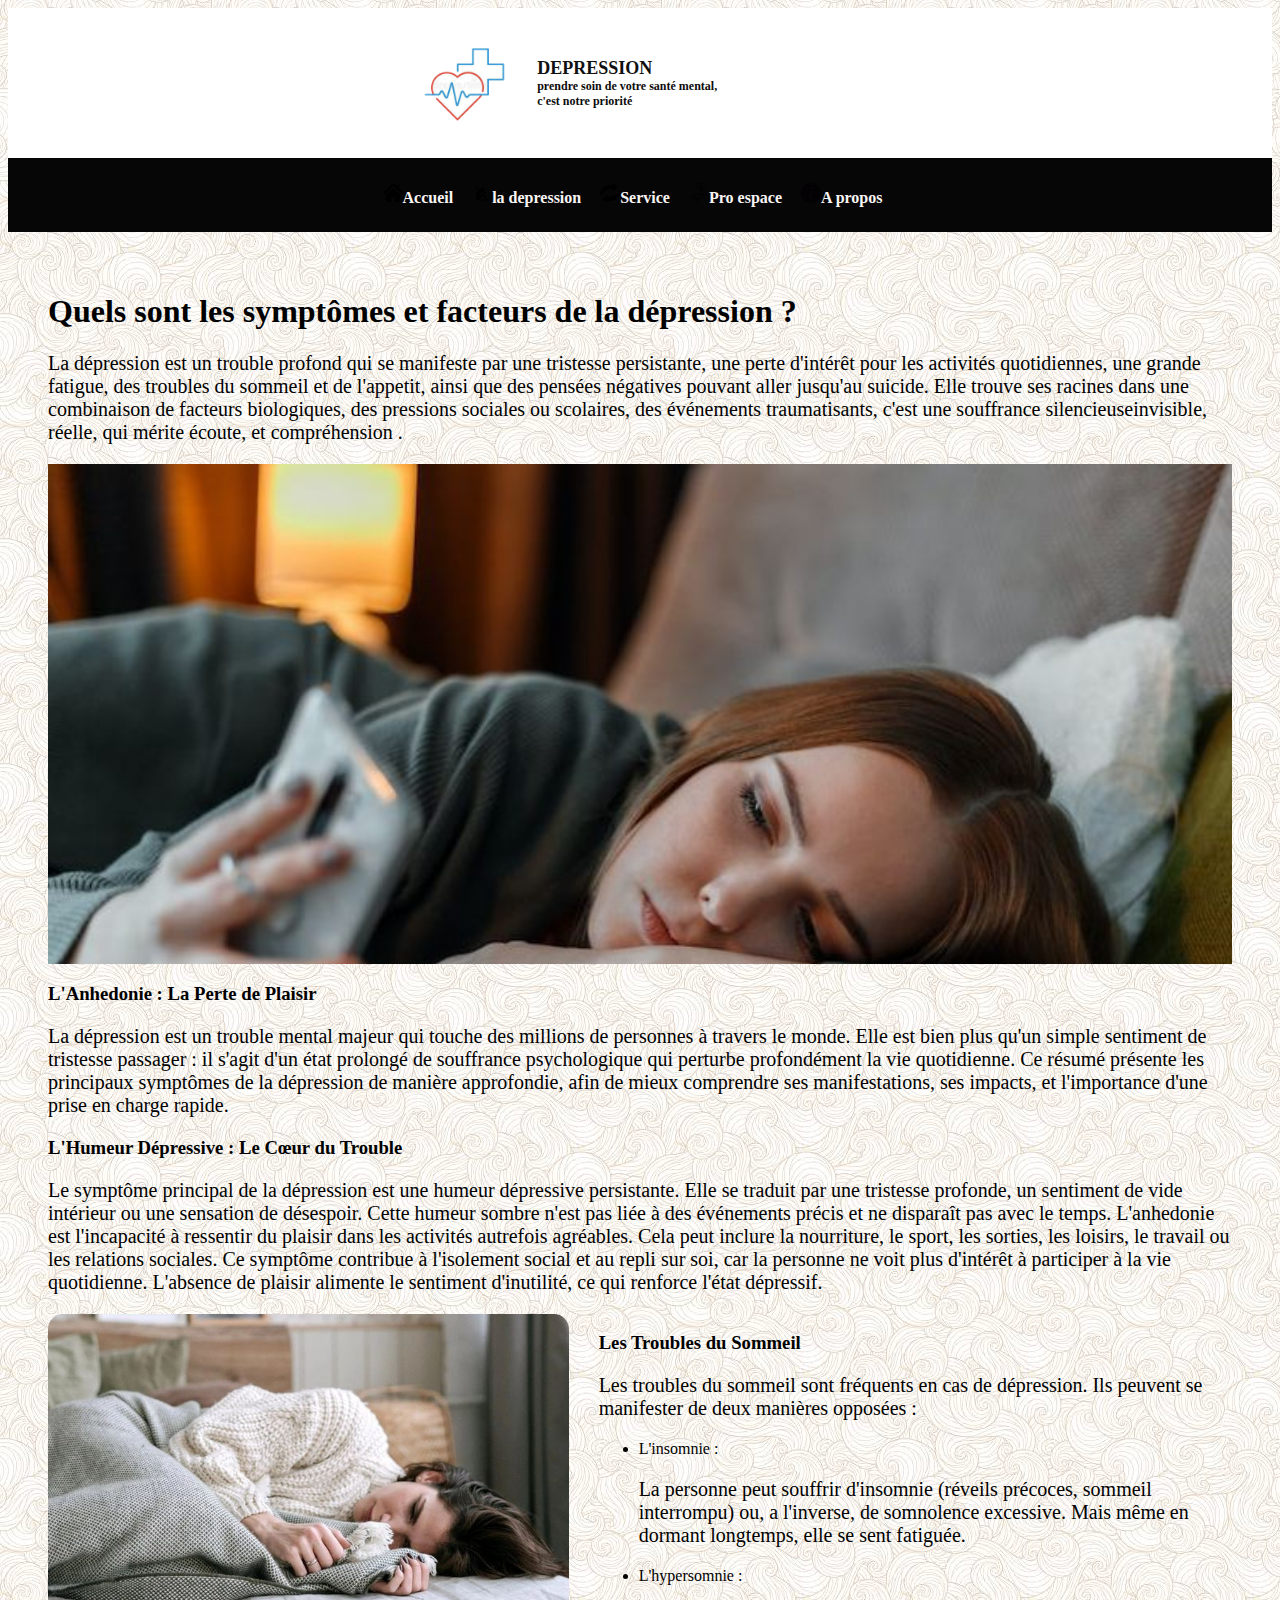
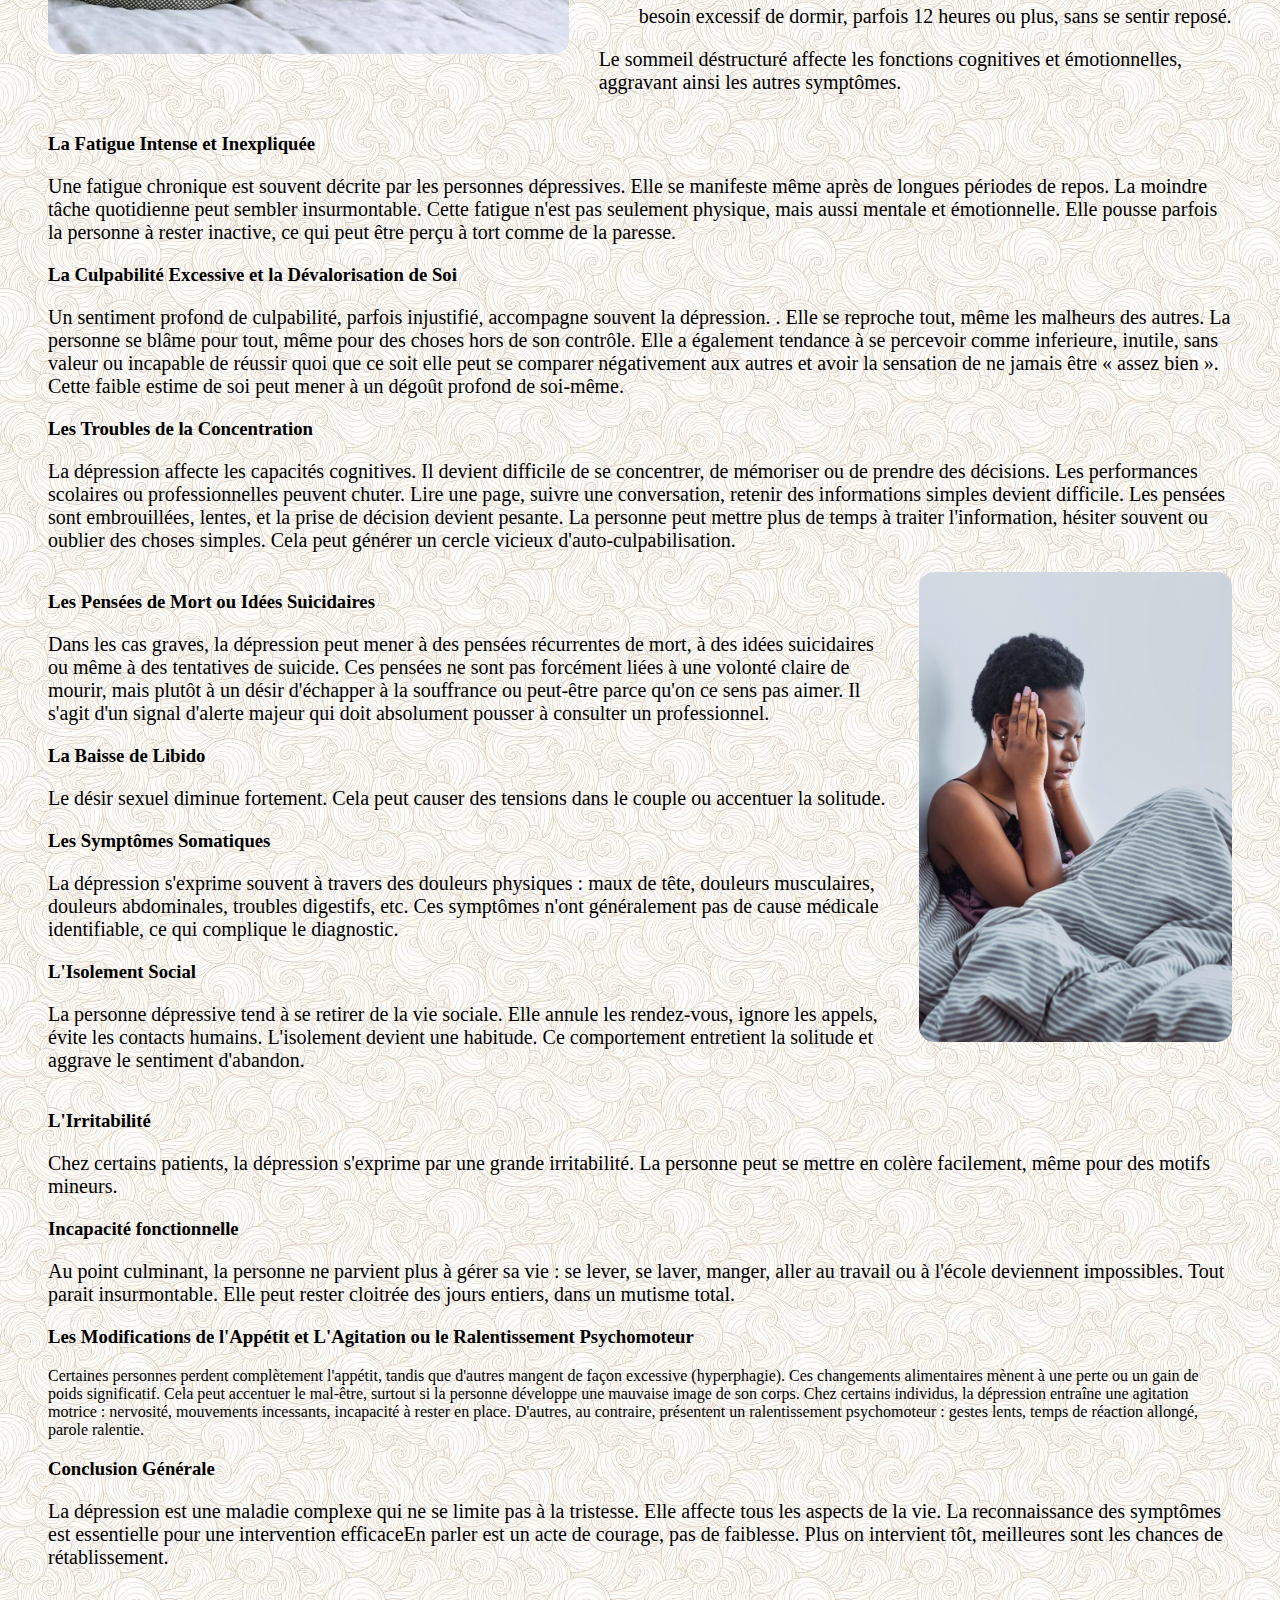
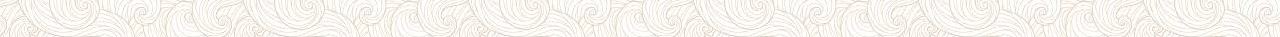
<file: symptôme.html>
<html lang="en">

<head>
    <meta charset="UTF-8">
    <meta name="viewport" content="width=device-width, initial-scale=1.0">
    <title>Document</title>
    <link rel="stylesheet" href="css/symptôme.css">
</head>

<body>
    <header>
        <div class="en_tete">
            <div class="logo">
                <img src="fond/HP/logo.png" alt="logo" class="icon">
                <h2>DEPRESSION <br><span>prendre soin de votre santé mental,<br> c'est notre priorité </span> </h2>
            </div>
        </div>
        <div class="lien">
            <nav>
                <a href="Accuiel.HTML" class="HP"><img src="fond/69524.png" alt="icon" class="risia">Accueil</a>
                <a href="Depression.html" class="HP"><img src="fond/depression.png" alt="icon" class="risia">la depression</a>
                <a href="service.html" class="HP"><img src="fond/5266493.png" alt="icon" class="risia">Service</a>
                <a href="pro espace.html" class="HP"><img src="fond/4003747.png" alt="icon" class="risia">Pro espace</a>
                <a href="A propos.html" class="HP"><img src="fond/1176.png" alt="icon" class="risia">A propos</a>

            </nav>
        </div>
    </header>

    <main>
        <!-- LES EN TETE -->
        <div class="ecrit">
            <h1>Quels sont les symptômes et facteurs de la dépression ?</h1>
            <p>La dépression est un trouble profond qui se manifeste par une tristesse persistante, une perte
                d'intérêt pour les activités quotidiennes, une grande fatigue, des troubles du sommeil et de
                l'appetit, ainsi que des pensées négatives pouvant aller jusqu'au suicide. Elle trouve ses
                racines dans une combinaison de facteurs biologiques, des pressions sociales ou scolaires, des
                événements traumatisants, c'est une souffrance silencieuseinvisible, réelle, qui mérite écoute,
                et compréhension .</p>
        </div>
        <div class="banniere">
        </div>
        <!-- DEBUT  -->
        <div class="ecrit">
            <h3>L'Anhedonie : La Perte de Plaisir</h3>
            <p>La dépression est un trouble mental majeur qui touche des millions de personnes à travers le monde. Elle
                est bien plus
                qu'un simple sentiment de tristesse passager : il s'agit d'un état prolongé de souffrance psychologique
                qui perturbe
                profondément la vie quotidienne. Ce résumé présente les principaux symptômes de la dépression de manière
                approfondie,
                afin de mieux comprendre ses manifestations, ses impacts, et l'importance d'une prise en charge rapide.
            </p>
        </div>
        <div class="ecrit">
            <h3>L'Humeur Dépressive : Le Cœur du Trouble</h3>
            <p>Le symptôme principal de la dépression est une humeur dépressive persistante. Elle se traduit par une
                tristesse
                profonde, un sentiment de vide intérieur ou une sensation de désespoir. Cette humeur sombre n'est pas
                liée à des
                événements précis et ne disparaît pas avec le temps.

                L'anhedonie est l'incapacité à ressentir du plaisir dans les activités autrefois agréables. Cela peut
                inclure la
                nourriture, le sport, les sorties, les loisirs, le travail ou les relations sociales.

                Ce symptôme contribue à l'isolement social et au repli sur soi, car la personne ne voit plus d'intérêt à
                participer à la
                vie quotidienne. L'absence de plaisir alimente le sentiment d'inutilité, ce qui renforce l'état
                dépressif.
            </p>

        </div>

        <div class="container">
            <div class="image">

                <img src="image/EN_tete (24).jpg" alt="">
            </div>
            <div class="ecrit">

                <h3>Les Troubles du Sommeil</h3>
                <p>Les troubles du sommeil sont fréquents en cas de dépression. Ils peuvent se manifester de deux
                    manières
                    opposées :</p>
                <ul>
                    <li> L'insomnie :</li>
                    <p>La personne peut souffrir d'insomnie (réveils précoces, sommeil interrompu) ou, a l'inverse, de
                        somnolence excessive. Mais même en dormant longtemps, elle se sent fatiguée.</p>
                    <li> L'hypersomnie :</li>
                    <p>besoin excessif de dormir, parfois 12 heures ou plus, sans se sentir reposé.</p>
                </ul>
                <p>Le sommeil déstructuré affecte les fonctions cognitives et émotionnelles, aggravant ainsi les autres
                    symptômes.
                </p>

            </div>
        </div>

        <div class="ecrit">
            <h3>La Fatigue Intense et Inexpliquée</h3>
            <P>Une fatigue chronique est souvent décrite par les personnes dépressives. Elle se manifeste même après de
                longues
                périodes de repos. La moindre tâche quotidienne peut sembler insurmontable.

                Cette fatigue n'est pas seulement physique, mais aussi mentale et émotionnelle. Elle pousse parfois la
                personne à rester
                inactive, ce qui peut être perçu à tort comme de la paresse.
            </P>
        </div>

        <div class="ecrit">
            <h3> La Culpabilité Excessive et la Dévalorisation de Soi </h3>
            <p>Un sentiment profond de culpabilité, parfois injustifié, accompagne souvent la dépression. . Elle se
                reproche tout, même les malheurs des autres. La personne se
                blâme pour
                tout, même pour des choses hors de son contrôle.

                Elle a également tendance à se percevoir comme inferieure, inutile, sans valeur ou incapable de réussir
                quoi que ce
                soit elle peut se comparer négativement aux autres et avoir la sensation de ne jamais être « assez bien
                ». Cette
                faible estime de soi peut mener à un dégoût profond de soi-même.
            </p>

        </div>
        <div class="ecrit">
            <h3>Les Troubles de la Concentration</h3>
            <p>La dépression affecte les capacités cognitives. Il devient difficile de se concentrer, de mémoriser ou de
                prendre des
                décisions. Les performances scolaires ou professionnelles peuvent chuter. Lire une page, suivre une
                conversation, retenir des informations simples devient difficile. Les pensées sont embrouillées, lentes,
                et la prise de décision devient pesante.

                La personne peut mettre plus de temps à traiter l'information, hésiter souvent ou oublier des choses
                simples. Cela peut
                générer un cercle vicieux d'auto-culpabilisation.
            </p>
        </div>
        <div class="ecrit">

        </div>
        <div class="container">

            <div class="ecrit">
                <h3>Les Pensées de Mort ou Idées Suicidaires</h3>
                <p>Dans les cas graves, la dépression peut mener à des pensées récurrentes de mort, à des idées
                    suicidaires
                    ou même à des
                    tentatives de suicide. Ces pensées ne sont pas forcément liées à une volonté claire de mourir, mais
                    plutôt à un désir
                    d'échapper à la souffrance ou peut-être parce qu'on ce sens pas aimer.

                    Il s'agit d'un signal d'alerte majeur qui doit absolument pousser à consulter un professionnel.
                </p>
                <h3>La Baisse de Libido</h3>
                <p>Le désir sexuel diminue fortement. Cela peut causer des tensions dans le couple ou accentuer la
                    solitude.
                </p>

                <h3>Les Symptômes Somatiques</h3>
                <p>La dépression s'exprime souvent à travers des douleurs physiques : maux de tête, douleurs
                    musculaires,
                    douleurs
                    abdominales, troubles digestifs, etc.

                    Ces symptômes n'ont généralement pas de cause médicale identifiable, ce qui complique le diagnostic.
                </p>
                <h3>L'Isolement Social</h3>
                <p>La personne dépressive tend à se retirer de la vie sociale. Elle annule les rendez-vous, ignore les
                    appels, évite les
                    contacts humains. L'isolement devient une habitude.

                    Ce comportement entretient la solitude et aggrave le sentiment d'abandon.
                </p>
            </div>
            <div class="image">
                <img src="image/symptome.jpg" alt="">
            </div>
        </div>
        <div class="ecrit">

        </div>
        <div class="ecrit">
            <h3>L'Irritabilité</h3>
            <p>Chez certains patients, la dépression s'exprime par une grande irritabilité. La personne peut se
                mettre
                en colère
                facilement, même pour des motifs mineurs.
            </p>
        </div>
        <div class="ecrit">
            <h3>Incapacité fonctionnelle
            </h3>
            <p>Au point culminant, la personne ne parvient plus à gérer sa vie : se lever, se laver, manger, aller
                au
                travail ou à
                l'école deviennent impossibles. Tout parait insurmontable. Elle peut rester cloitrée des jours
                entiers,
                dans un mutisme
                total.</p>

        </div>
        <div>
            <h3>Les Modifications de l'Appétit et L'Agitation ou le Ralentissement Psychomoteur</h3>
            <p>Certaines personnes perdent complètement l'appétit, tandis que d'autres mangent de façon excessive
                (hyperphagie). Ces
                changements alimentaires mènent à une perte ou un gain de poids significatif.

                Cela peut accentuer le mal-être, surtout si la personne développe une mauvaise image de son corps.

                Chez certains individus, la dépression entraîne une agitation motrice : nervosité, mouvements
                incessants, incapacité à
                rester en place.

                D'autres, au contraire, présentent un ralentissement psychomoteur : gestes lents, temps de réaction
                allongé, parole
                ralentie.</p>
        </div>
        <div class="ecrit">
            <h3>Conclusion Générale</h3>
            <p>La dépression est une maladie complexe qui ne se limite pas à la tristesse. Elle affecte tous les
                aspects
                de la vie. La
                reconnaissance des symptômes est essentielle pour une intervention efficaceEn parler est un acte de
                courage, pas de faiblesse. Plus on intervient tôt, meilleures sont les
                chances de rétablissement.</p>
        </div>

    </main>
    <footer>
        
    </footer>
</body>

</html>
</file>
<file: css/Accuiel.CSS>
body {
    margin: 0;
    background-image: url(/fond/fond.jpeg);
}

/* C'est l'en tete et le logo  */
header{
    background-color: white;
}

.logo img {
    width: 150px;
    height: 150px;
}

.logo {
    display: flex;
    align-items: center;
    margin-left: 30%;
}
.logo span {
    font-size: 12px;
    color: rgb(13, 12, 12);

}
.logo h2{
    color: rgb(16, 16, 16);
    font-size: 18px;
}

.lien {
    background-color: rgb(6, 6, 6);
    padding: 25px 30px;
    font-weight: bold;
    text-align: center;

}

.lien a {
    margin-right: 15px;
    text-decoration: none;
    color: rgb(250, 245, 245);
}

.risia {
    width: 20px;
    height: 20px;
    border-radius: 50%;
    object-fit: cover;
}

.HP {
    align-items: center;
    padding-bottom: 2%;

}

.icon {
    width: 10px;
    height: 10px;
}

/* et maintenant c'est juste une img  D' en tete*/

.container {
    background-image: url(/fond/banniere.jpg);
    width: 100%;
    height: 500px;
    background-size: cover;
    background-position: center;
    display: flex;
    color: white;

    position: relative;

}

.container .ecrit {
    margin-top: 200px;
    margin-left: 90px;

    border-radius: 8px;
    display: flex;
    flex-direction: column;
    font-size: 1.5em;


}

/* la page de la depression   */
.dépression {
    height: auto;
    width: 100%;
    display: flex;
    justify-content: center;
    gap: 20px;
    margin-top: 100px;
    margin-bottom: 10px;

}

.carte {

    height: 500px;
    width: 300px;
    border: 1.75px solid black;
    padding: 15px;
    border-radius: 15px;
}

.image {
    height: 50%;
    width: 100%;
    overflow: hidden;
    border-top-left-radius: 10px;
    border-top-right-radius: 10px;
}

.image img {
    object-fit: cover;
    width: 100%;
}

.carte .ecrit p {
    font-size: 13px;
    text-align: justify;
}

/* page qui parle nous "a propos " */
.ecrit_en_tete {
    text-align: center;
    font-size: 1.5em;
    color: white;
    background-image: url(/fond/HP/titre.jpg);
    height: 60px;
    background-size: cover;

}

.a_propos {
    display: flex;
    margin-bottom: 30px;
    margin-top: 30px;
}

.image1 img {
    height: 400px;
    width: 400px;
    margin-left: 30px;
    border-radius: 15px;

}

p {
    font-size: 1.2em;
}

.ecrit1 {
    padding-left: 20px;
    padding-right: 20px;
    padding-top: 30px;
}

/* lapage qui parle de "service" */
.service {
    height: auto;
    width: 100%;
    justify-content: center;
    display: flex;
    gap: 40px;
    margin-bottom: 40px;
    margin-top: 50px;

}

.service1 {
    height: auto;
    width: 100%;
    justify-content: center;
    display: flex;
    gap: 40px;
    margin-bottom: 50px;
}


.carte1 {
    height: 500px;
    width: 300px;
}

.image2 {
    height: 50%;
    width: 100%;
    overflow: hidden;
}

.image2 img {
    object-fit: cover;
    width: 100%;
    border-radius: 15px;
}

.ecrit2 p {
    font-size: 13px;
    text-align: justify;
}

/* La page de specialiste  */
.container1 {
    display: flex;
    height: auto;
    width: 100%;
    justify-content: center;
    margin-top: 2%;
}
.image4 {
    height: 350px;
    width: 280px;

}
.image4 img {
    width: 250px;
    height: 250px;
}
.image4 h5 {
    text-align: center;
}

.image4 h3 {
    text-align: center;
}
.ecrit4 p{
    text-align: center;
}
</file>
<file: css/A propos style.css>
body{
    background-image: url(/fond/fond.jpeg);
}

/* bande de lien header */
header{
    background-color: white;
}

.logo img {
    width: 150px;
    height: 150px;
}

.logo {
    display: flex;
    align-items: center;
    margin-left: 30%;
}
.logo span {
    font-size: 12px;
    color: rgb(13, 12, 12);

}
.logo h2{
    color: rgb(16, 16, 16);
    font-size: 18px;
}

.lien {
    background-color: rgb(6, 6, 6);
    padding: 25px 30px;
    font-weight: bold;
    text-align: center;

}

.lien a {
    margin-right: 15px;
    text-decoration: none;
    color: rgb(250, 245, 245);
}

.risia {
    width: 20px;
    height: 20px;
    border-radius: 50%;
    object-fit: cover;
}

.HP {
    align-items: center;
    padding-bottom: 2%;

}

.icon {
    width: 10px;
    height: 10px;
}



/* SUR MOI */
.ecrit1 p {
    text-align: center;
    font-size: 20px;
}

.ecrit1 h3 {
    text-align: center;
    margin-top: 70px;
}
.s{
    height: auto;
    width: 100%;
}

.image1 {
    height: 70%;
    width: 100%;

}
main{
    padding: 40px;
}

/* PROFESIONALISME */
.ecrit {
    display: flex;
}

.imag img {
    height: 40px;
    width: 40px;
}

.confident {
    display: flex;
    margin-top: 80px;
    background: linear-gradient(to right, #57585a, #cbdbf3);
}

/* en tete banniere */
.ecrit_en_tete1{
    padding-top: 100px;
    padding-left: 100px;
    color: white;
    font-size: 1.5em;
    background-image: url(/fond/HP/Q.jpg);
    height: 400px;
    /* width: 100%; */
    /* background-size: cover; */
    background-position: center;

}
/* en tet ecrite principal */
.ecrit_en_tete{
    text-align: center;
    font-size: 1.5em;
    color: white;
    background-image: url(/fond/HP/titre.jpg);
    height: 60px;
    background-size: cover;
}
.ecrit_en_tete2{
    text-align: center;
    font-size: 1.5em;
    color: rgb(8, 8, 8);
}

/* SE que l'on offre */
.service {
    margin-top: 40px;
    height: auto;
    width: 100%;
    justify-content: center;
    display: flex;
    gap: 40px;
}

.service1 {
    height: auto;
    width: 100%;
    justify-content: center;
    display: flex;
    gap: 40px;


}


.carte1 {
    height: 400px;
    width: 300px;
}

.image2 {
    height: 50%;
    width: 100%;
    overflow: hidden;
}

.image2 img {
    object-fit: cover;
    width: 100%;
    border-radius: 15px;
}

.ecrit2 p {
    font-size: 13px;
    text-align: justify;
}


/* nos specialiste */
.container1 {
    display: flex;
    height: auto;
    width: 100%;
    justify-content: center;
    margin-top: 2%;
}
.image4 {
    height: 400px;
    width: 280px;

}
.image4 img {
    width: 250px;
    height: 250px;
}
.image4 h5 {
    text-align: center;
}

.image4 h3 {
    text-align: center;
}
</file>
<file: css/boutique.css>
body{
    background-image: url(/fond/fond.jpeg);
}
/* bande de lien header */
header {
    background-color: white;
}

.logo img {
    width: 150px;
    height: 150px;
}

.logo {
    display: flex;
    align-items: center;
    margin-left: 30%;
}

.logo span {
    font-size: 12px;
    color: rgb(13, 12, 12);

}

.logo h2 {
    color: rgb(16, 16, 16);
    font-size: 18px;
}

.lien {
    background-color: rgb(6, 6, 6);
    padding: 25px 30px;
    font-weight: bold;
    text-align: center;

}

.lien a {
    margin-right: 15px;
    text-decoration: none;
    color: rgb(250, 245, 245);
}

.risia {
    width: 20px;
    height: 20px;
    border-radius: 50%;
    object-fit: cover;
}

.HP {
    align-items: center;
    padding-bottom: 2%;

}

.icon {
    width: 10px;
    height: 10px;
}

/* debut du presentation */

main {
    padding: 40px;
}

.ecrit {
    text-align: center;
    font-family: 'Times New Roman', Times, serif;
}

.carte {
    height: 450px;
    width: 300px;
    border: 0.70px solid rgb(245, 245, 245);
    background: linear-gradient(to right, #57585a, #cbdbf3);
    border-radius: 10px;
    padding: 15px;
    overflow: hidden;
    transition: transform 1.3s ease;
}

.carte:hover {
    transform: scale(1.1);
}

.ecrit1 {
    text-align: center;
}

.image img {
    width: 300px;
    height: 250px;
}

.b {
    background-color: black;
}

.b a {
    text-decoration: none;
    color: white;
}

.button a {
    text-decoration: none;
}

button {
    margin-left: 40px;
    padding: 8px 7px;
    border-radius: 10px;
}

.container {
    display: flex;
    gap: 6%;
    justify-content: center;
    margin-top: 30px;
}
</file>
<file: css/cause.css>
body{
    background-image: url(/fond/fond.jpeg);
}
/* bande de lien header */
header{
    background-color: white;
}

.logo img {
    width: 150px;
    height: 150px;
}

.logo {
    display: flex;
    align-items: center;
    margin-left: 30%;
}
.logo span {
    font-size: 12px;
    color: rgb(13, 12, 12);

}
.logo h2{
    color: rgb(16, 16, 16);
    font-size: 18px;
}

.lien {
    background-color: rgb(6, 6, 6);
    padding: 25px 30px;
    font-weight: bold;
    text-align: center;

}

.lien a {
    margin-right: 15px;
    text-decoration: none;
    color: rgb(250, 245, 245);
}

.risia {
    width: 20px;
    height: 20px;
    border-radius: 50%;
    object-fit: cover;
}

.HP {
    align-items: center;
    padding-bottom: 2%;

}

.icon {
    width: 10px;
    height: 10px;
}
/* banniere */
.banniere{
    background-image: url(/image/cause.jpg);
    background-size: cover;
    height: 450px;
}


/* PARTI ECRIT EXPLICATION */
main{
    padding: 40px;
}

.ecrit p{
    font-size: 20px;
}

.image {
    height: auto;
    width: 100%;
}

.image img {
    width: 100%;
    border-radius: 15px;
}

.container {
    display: flex;
    gap: 30px;
}
</file>
<file: css/comprendre la depression.CSS>
body{
    background-image: url(/fond/fond.jpeg);
}
/* bande de lien header */
header{
    background-color: white;
}

.logo img {
    width: 150px;
    height: 150px;
}

.logo {
    display: flex;
    align-items: center;
    margin-left: 30%;
}
.logo span {
    font-size: 12px;
    color: rgb(13, 12, 12);

}
.logo h2{
    color: rgb(16, 16, 16);
    font-size: 18px;
}

.lien {
    background-color: rgb(6, 6, 6);
    padding: 25px 30px;
    font-weight: bold;
    text-align: center;

}

.lien a {
    margin-right: 15px;
    text-decoration: none;
    color: rgb(250, 245, 245);
}

.risia {
    width: 20px;
    height: 20px;
    border-radius: 50%;
    object-fit: cover;
}

.HP {
    align-items: center;
    padding-bottom: 2%;

}

.icon {
    width: 10px;
    height: 10px;
}
/* banniere */
.banniere{
    background-image: url(/fond/HP/comprendre.jpg);
    background-size: cover;
    height: 500px;
}


/* PARTI ECRIT EXPLICATION */
main{
    padding: 40px;
}

.ecrit p{
    font-size: 20px;
}

.image {
    height: auto;
    width: 100%;
}

.image img {
    width: 100%;
    border-radius: 15px;
}

.container {
    display: flex;
    gap: 30px;
}
</file>
<file: css/Depression.css>
body{
    background-image: url(/fond/fond.jpeg);
}
/* C'est l'en tete et le logo  */
header{
    background-color: white;
}

.logo img {
    width: 150px;
    height: 150px;
}

.logo {
    display: flex;
    align-items: center;
    margin-left: 30%;
}
.logo span {
    font-size: 12px;
    color: rgb(13, 12, 12);

}
.logo h2{
    color: rgb(16, 16, 16);
    font-size: 18px;
}

.lien {
    background-color: rgb(6, 6, 6);
    padding: 25px 30px;
    font-weight: bold;
    text-align: center;

}

.lien a {
    margin-right: 15px;
    text-decoration: none;
    color: rgb(250, 245, 245);
}

.risia {
    width: 20px;
    height: 20px;
    border-radius: 50%;
    object-fit: cover;
}

.HP {
    align-items: center;
    padding-bottom: 2%;

}

.icon {
    width: 10px;
    height: 10px;
}

/* paertie banniere de l'image */
main{
    padding: 40px;
}
.banniere{
    background-image: url(/image/depression.jpg);
    height: 500px;
    background-size: cover;
}
/* partie presentation */

 .ecrit_en_tete{
    text-align: center;
    font-size: 1.5em;
    color: white;
    background-image: url(/fond/HP/titre.jpg);
    height: 60px;
    background-size: cover;
    font-size: 30px;
} 
.ecrit_en_tete1{
    text-align: center;
    font-size: 1.5em;
}
.container p{
    font-size: 20px;
}
.container h3{
    font-size: 25px;
}
/* en */
.container1{
    display: flex;
    height: auto;
    width: 100%;
    gap: 2%;
    text-align: center;
    justify-content: center;
    overflow: hidden;
    margin-top: 20px;
}
.carte:hover {
    transform : translateY(-5px);
}
button:hover {
    transform : translateY(-5px);
}
.container2{
    display: flex;
    height: auto;
    width: 100%;
    gap: 2%;
    text-align: center;
    justify-content: center;  
    margin-top: 20px;
}
.carte{
    height: 380px;
    width: 300px;
    border: 0.70px solid rgb(245, 245, 245);
    background: linear-gradient(to right, #57585a, #cbdbf3);
    border-radius: 10px;
    padding: 15px;
    overflow: hidden;
    transition: 0.3s;


}

.image .KS{
    height: 250px;
    width: 300px;
}
.image .SK{
    height: 250px;
    width: 300px;
}
.image img{
    height: 250px;
    width: 250px;
   
}
.ecrit h3{
    text-align: center;
    color: white;
}

button a {
    text-decoration: none;
    color: rgb(3, 3, 3);
}
button{
    background-color:rgb(255, 255, 255) ;
    border-radius: 5px;
    padding: 8px 16px;  
    border: none; 
    cursor: pointer;
    
}
</file>
<file: css/pro espace.css>
body{
    background-image: url(/fond/fond.jpeg);
}
/* C'est l'en tete et le logo  */
header{
    background-color: white;
}

.logo img {
    width: 150px;
    height: 150px;
}

.logo {
    display: flex;
    align-items: center;
    margin-left: 30%;
}
.logo span {
    font-size: 12px;
    color: rgb(13, 12, 12);

}
.logo h2{
    color: rgb(16, 16, 16);
    font-size: 18px;
}

.lien {
    background-color: rgb(6, 6, 6);
    padding: 25px 30px;
    font-weight: bold;
    text-align: center;

}

.lien a {
    margin-right: 15px;
    text-decoration: none;
    color: rgb(250, 245, 245);
}

.risia {
    width: 20px;
    height: 20px;
    border-radius: 50%;
    object-fit: cover;
}

.HP {
    align-items: center;
    padding-bottom: 2%;

}

.icon {
    width: 10px;
    height: 10px;
}

/* partie banniere */
main{
    padding: 40px ;
}
.banniere{
    background-image: url(/image/pro.jpg);
    background-size: cover;
    height: 500px;
}
/* ecrit */

.ecrit_en_tete{
    text-align: center;
    font-size: 1.5em;
    color: white;
    background-image: url(/fond/HP/titre.jpg);
    height: 60px;
    background-size: cover;
}

.ecrit p{
    font-size: 20px;
}

.container{
    display: flex;
    height: auto;
    width: 100%;
    gap: 2%;
    text-align: center;
    justify-content: center;
    overflow: hidden;

}

.container1{
    display: flex;
    height: auto;
    width: 100%;
    gap: 2%;
    text-align: center;
    justify-content: center;
    overflow: hidden;
    margin-top: 20px;

}
.carte{
    height: 380px;
    width: 300px;
    border: 0.70px solid rgb(245, 245, 245);
    background: linear-gradient(to right, #57585a, #cbdbf3);
    border-radius: 10px;
    padding: 15px;
    overflow: hidden;
    transition: 0.3s;

}
.carte:hover {
    transform : translateY(-5px);
}
button:hover {
    transform : translateY(-5px);
}
.image img{
    height: 250px;
    width: 250px;
   
}
.ecrit h3{
    text-align: center;
    color: white;
}

button a {
    text-decoration: none;
    color: rgb(3, 3, 3);
}
button{
    background-color:rgb(255, 255, 255) ;
    border-radius: 5px;
    padding: 8px 16px;  
    border: none; 
    cursor: pointer;
}
</file>
<file: css/service.css>
body{
    background-image: url(/fond/fond.jpeg);
}
/* bande de lien header */
header {
    background-color: white;
}

.logo img {
    width: 150px;
    height: 150px;
}

.logo {
    display: flex;
    align-items: center;
    margin-left: 30%;
}

.logo span {
    font-size: 12px;
    color: rgb(13, 12, 12);

}

.logo h2 {
    color: rgb(16, 16, 16);
    font-size: 18px;
}

.lien {
    background-color: rgb(6, 6, 6);
    padding: 25px 30px;
    font-weight: bold;
    text-align: center;

}

.lien a {
    margin-right: 15px;
    text-decoration: none;
    color: rgb(250, 245, 245);
}

.risia {
    width: 20px;
    height: 20px;
    border-radius: 50%;
    object-fit: cover;
}

.HP {
    align-items: center;
    padding-bottom: 2%;

}

.icon {
    width: 10px;
    height: 10px;
}

/* banniere */
main {
    padding: 40px;
}

.banniere {
    background-image: url(/fond/HP/service.jpg);
    height: 500px;
    background-size: cover;
}

/*  ecrit presentation */
.ecrit_en_tete {
    text-align: center;
    font-size: 1.5em;
    color: white;
    background-image: url(/fond/HP/titre.jpg);
    height: 60px;
    background-size: cover;
    font-size: 30px;
}

.ecrit p {
    font-size: 22px;
}

/* NOS OFFRES */
.service {
    margin-top: 40px;
    height: auto;
    width: 100%;
    justify-content: center;
    display: flex;
    gap: 40px;
}

.service1 {
    height: auto;
    width: 100%;
    justify-content: center;
    display: flex;
    gap: 40px;
    margin-top: 20px;
}


.carte1 {
    height: 400px;
    width: 300px;
    transition: 0.3s;
}

.image2 img:hover {
    transform: translateY(-5px);
}

.image2 {
    height: 50%;
    width: 100%;
    overflow: hidden;
}

.image2 img {
    object-fit: cover;
    width: 100%;
    border-radius: 15px;
}

.ecrit2 p {
    font-size: 17px;
    text-align: justify;
}

/* button a {
    text-decoration: none;
    color:white;
}
button{
    background-color:rgb(125, 125, 227) ;
    border-radius: 5px;
    padding: 1px 8px;  
     border: none; 
    cursor: pointer;
    align-items: center;
    justify-content: center;
    margin-left: 250px;
    margin-top: -40px;
   margin-top: 10px; 
    text-transform: uppercase; */
</file>
<file: css/specialiste.css>
body{
    background-image: url(/fond/fond.jpeg);
}
/* C'est l'en tete et le logo  */
header{
    background-color: white;
}

.logo img {
    width: 150px;
    height: 150px;
}

.logo {
    display: flex;
    align-items: center;
    margin-left: 30%;
}
.logo span {
    font-size: 12px;
    color: rgb(13, 12, 12);

}
.logo h2{
    color: rgb(16, 16, 16);
    font-size: 18px;
}

.lien {
    background-color: rgb(6, 6, 6);
    padding: 25px 30px;
    font-weight: bold;
    text-align: center;

}

.lien a {
    margin-right: 15px;
    text-decoration: none;
    color: rgb(250, 245, 245);
}

.risia {
    width: 20px;
    height: 20px;
    border-radius: 50%;
    object-fit: cover;
}

.HP {
    align-items: center;
    padding-bottom: 2%;

}

.icon {
    width: 10px;
    height: 10px;
}
/* DEBUT POUR LIMAGE ET LES ECRITS */

.ecrit_en_tete1 {
    padding-top: 100px;
    padding-left: 100px;
    color: white;
    font-size: 1.5em;
    background-image: url(/fond/HP/PS.jpg);
    height: 400px;
    margin-top: 50px;
    background-size: cover;
    background-position: center;

}
main{
    padding: 40px;
}

/* partie des images */
.container1 {
    display: flex;
    height: auto;
    width: 100%;
    gap: 2%;
    text-align: center;
    justify-content: center;
    margin-top: 100px;
}

.container2 {
    display: flex;
    height: auto;
    width: 100%;
    gap: 2%;
    margin-top: 3%;
    text-align: center;
    justify-content: center;
    margin-bottom: 5%;


}

.image4 {
    height: 400px;
    width: 300px;

}

.image4 h5 {
    text-align: center;
}

.image4 h3 {
    text-align: center;
}

.image4 img {
    width: 250px;
    height: 250px;
}

/* LA partie ecrit */
.ecrit {
    font-size: 20px;
    text-align: center;
}

.ecrit_en_tete {
    text-align: center;
    font-size: 1.5em;
    color: rgb(6, 6, 6);
    /* background-image: url(fond/HP/titre.jpg);
    height: 60px; */
    /* background-size: cover; */

}
</file>
<file: css/sport.css>
body {
    background-image: url(/fond/fond.jpeg);
}

/* bande de lien header */
header {
    background-color: white;
}

.logo img {
    width: 150px;
    height: 150px;
}

.logo {
    display: flex;
    align-items: center;
    margin-left: 30%;
}

.logo span {
    font-size: 12px;
    color: rgb(13, 12, 12);

}

.logo h2 {
    color: rgb(16, 16, 16);
    font-size: 18px;
}

.lien {
    background-color: rgb(6, 6, 6);
    padding: 25px 30px;
    font-weight: bold;
    text-align: center;

}

.lien a {
    margin-right: 15px;
    text-decoration: none;
    color: rgb(250, 245, 245);
}

.risia {
    width: 20px;
    height: 20px;
    border-radius: 50%;
    object-fit: cover;
}

.HP {
    align-items: center;
    padding-bottom: 2%;

}

.icon {
    width: 10px;
    height: 10px;
}

/* presentation */
main {
    padding: 40px;
}

.image2 img {
    height: 400px;
    width: 400px;
}

.carte1 {
    display: flex;
    background-color: #c7bcbc;
    padding: 100px 100px;
    height: 400px;

}

.ecrit2 p {
    margin-left: 70px;
}

.ecrit2 h1 {
    margin-left: 30px;
    font-size: 40px;
}

.ecrit2 p {
    font-size: 20px;
}

.s {
    font-size: 20px;
}

/* offres des seances */
.ecrit_en_tete {
    text-align: center;
    font-size: 1.5em;
    color: white;
    background-image: url(/fond/HP/titre.jpg);
    height: 80px;
    background-size: cover;
    font-size: 30px;
}

.ecrit_en_tete1 h1 {
    color: #14532d;
    font-size: 32px;
    margin-bottom: 10px;
}

.ecrit_en_tete1 p {
    font-size: 16px;
    line-height: 1.6;
    margin-bottom: 20px;
}

.ecrit_en_tete1 h2 {
    margin-bottom: 5px;
    font-size: 20px;
    color: #000;
}

ul {
    margin-bottom: 20px;
    padding-left: 20px;
}

.image {
    flex: 1;
}

.image img {
    width: 100%;
    border-radius: 15px;
    border-radius: 10px;

}

.horaire {
    border: 4px solid #b2dfdb;
    padding: 15px;
    border-radius: 8px;
    background-color: white;
    margin-bottom: 20px;
}

.horaire p {
    margin: 8px 0;
}

.ecrit1 {
    display: flex;
    background-color: white;
    padding: 30px;
    border-radius: 12px;
    gap: 30px;
    margin-top: 30px;
    margin-bottom: 40px;
}

.ecrit {
    display: flex;
    background-color: white;
    padding: 30px;
    border-radius: 12px;
    gap: 30px;
}

.ecrit_en_tete1 {
    flex: 1;
}

button:hover {
    background-color: #0c3b1d;
}

.button {
    background-color: #14532d;
    color: white;
    padding: 12px 10px;
    border: none;
    width: 100px;
    text-align: center;
    border-radius: 8px;
    font-weight: bold;
    font-size: 16px;
    transition: background-color 0.3s;
}
</file>
<file: css/symptôme.css>
body {
    font-family: Georgia, 'Times New Roman', Times, serif;
    background-image: url(/fond/fond.jpeg);

}

/* bande de lien header */
header {
    background-color: white;
}

.logo img {
    width: 150px;
    height: 150px;
}

.logo {
    display: flex;
    align-items: center;
    margin-left: 30%;
}

.logo span {
    font-size: 12px;
    color: rgb(13, 12, 12);

}

.logo h2 {
    color: rgb(16, 16, 16);
    font-size: 18px;
}

.lien {
    background-color: rgb(6, 6, 6);
    padding: 25px 30px;
    font-weight: bold;
    text-align: center;

}

.lien a {
    margin-right: 15px;
    text-decoration: none;
    color: rgb(250, 245, 245);
}

.risia {
    width: 20px;
    height: 20px;
    border-radius: 50%;
    object-fit: cover;
}

.HP {
    align-items: center;
    padding-bottom: 2%;

}

.icon {
    width: 10px;
    height: 10px;
}



/* debut du texte */
.banniere {
    background-image: url(/image/SP.jpg);
    height: 500px;
    background-size: cover;
}

main {
    padding: 40px;
}

.ecrit P {
    font-size: 20px;
}

.image {
    height: auto;
    width: 100%;
}

.image img {
    width: 100%;
    border-radius: 15px;
}

.container {
    display: flex;
    gap: 30px;
}
</file>
